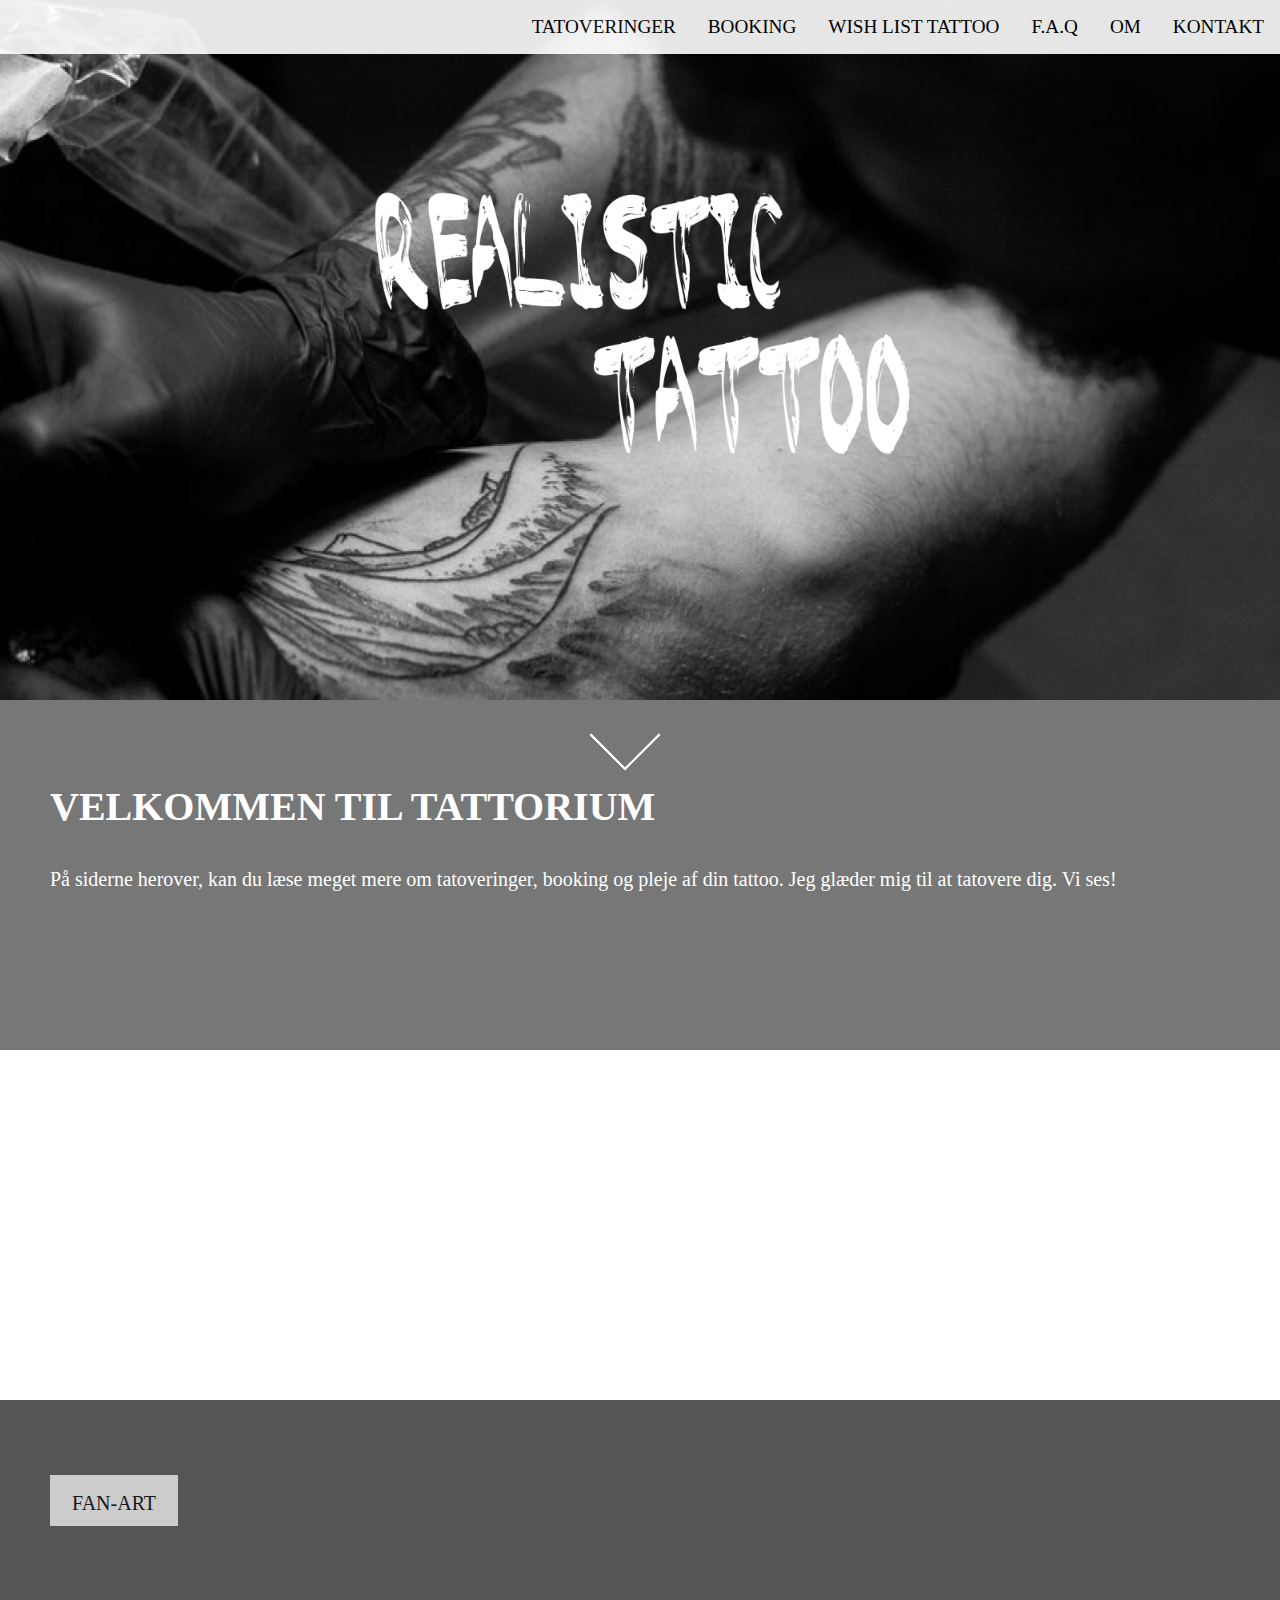
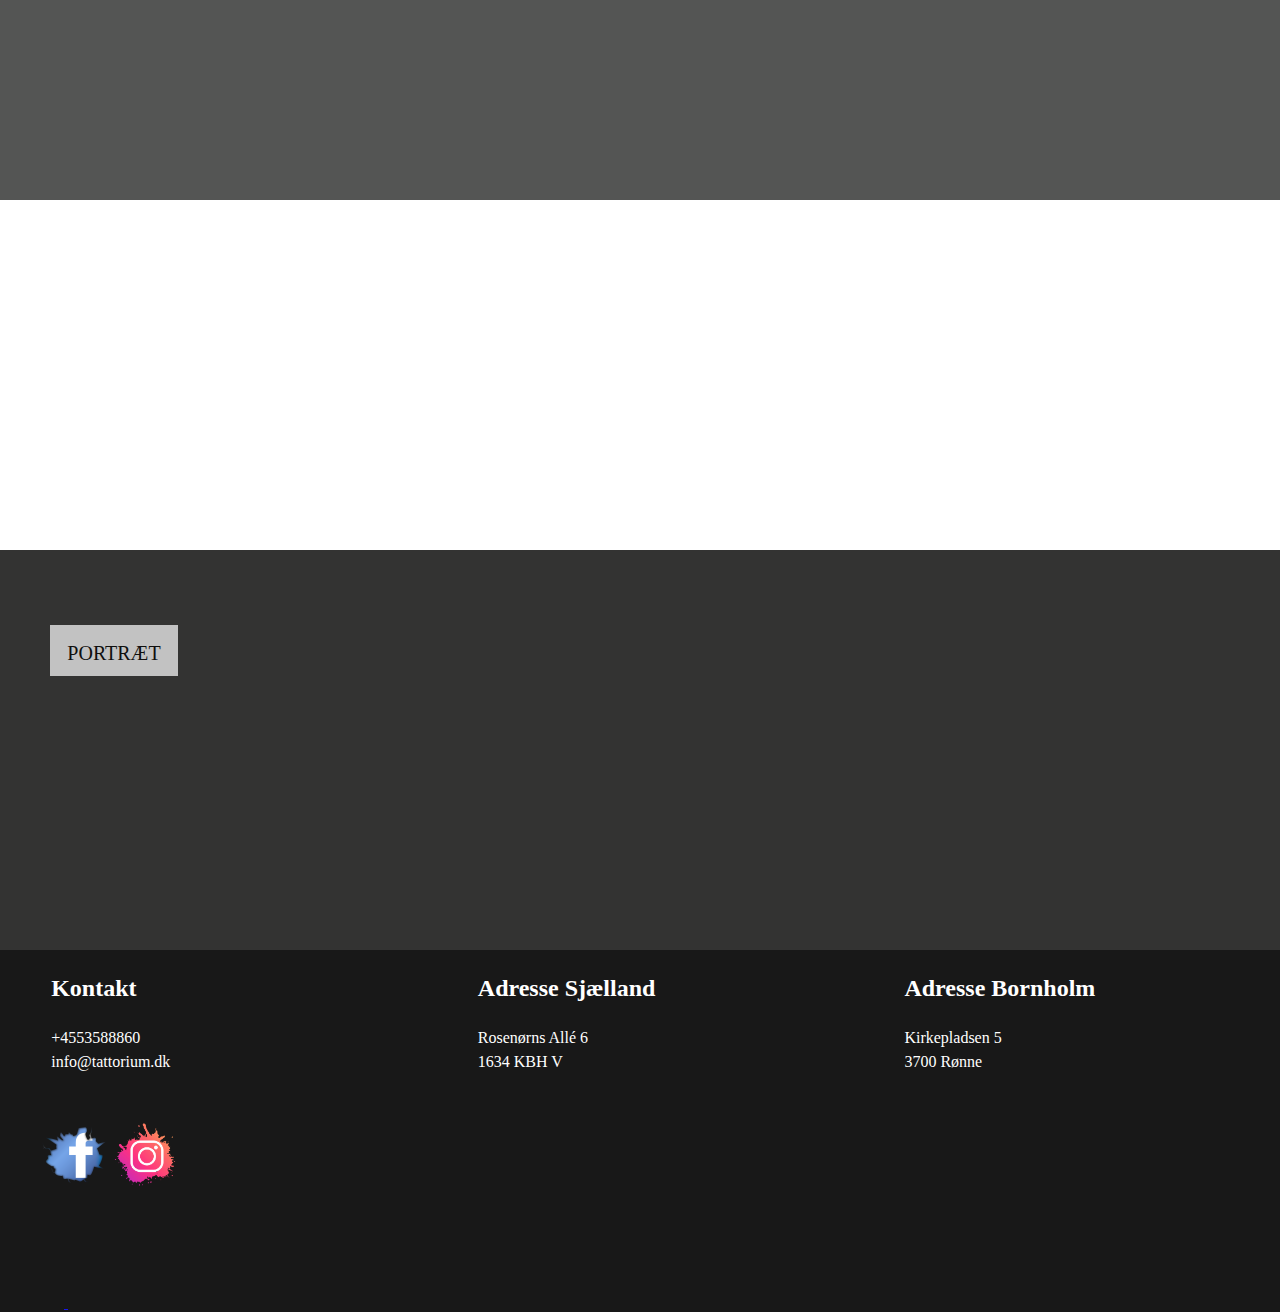
<file: index.html>
<!DOCTYPE html>
<html lang="da">

<head>
    <meta charset="utf-8">
    <meta name="viewport" content="width=device-width, initial-scale=1.0">
    <title>Forside Realistic tattoo</title>
    <link rel="stylesheet" href="https://cdnjs.cloudflare.com/ajax/libs/font-awesome/4.7.0/css/font-awesome.min.css">
    <link rel="stylesheet" href="index-style.css">
    <link rel="stylesheet" href="https://cdnjs.cloudflare.com/ajax/libs/font-awesome/4.7.0/css/font-awesome.min.css">

    <meta name="description" content="Realistic tatovør i København. Der laves både portræt og fanart tatoveringer. Kom ind og få lavet dine drømme tatovering.">

</head>

<body>
    <header>

        <div class="logo"><a href="index.html"><img src="logo_hvid.png" alt="logo"></a></div>

        <div class="box">
            <span></span>
            <span></span>
        </div>

        <div id="mobilemenu">
            <!--Hele containteren for burgermenuen til mobile-->
            <div id="mySidenav" class="sidenav">
                <a href="javascript:void(0)" class="closebtn" onclick="closeNav()">&times;</a>
                <!--Lukkeknappen, der vises når menuen er der og som skal lukke menuen når der trykkes på den-->
                <hr>
                <a href="tatoveringer.html">TATOVERINGER</a>
                <hr>
                <a href="fanart.html">FAN-ART</a>
                <hr>
                <a href="portraetter.html">PORTRÆTTER</a>
                <hr>
                <a href="tatoveringer.html#praktisk">PRAKTISK</a>
                <hr>
                <a href="booking.html">BOOKING</a>
                <hr>
                <a href="wish.html">WISH LIST TATTOO</a>
                <hr>
                <a href="faq.html">FAQ</a>
                <hr>
                <a href="om.html">OM</a>
                <hr>
                <a href="kontakt.html">KONTAKT</a>
                <hr>
            </div>

            <span style="font-size:30px;cursor:pointer" onclick="openNav()">&#9776;</span>
            <!--Laver musen om til en cursor og gør, at når der trykkes på de tre streger, der åbner menuen-->

        </div>

        <div id="desktop">
            <ul>
                <li><a href="kontakt.html">KONTAKT</a></li>
                <li><a href="om.html">OM</a></li>
                <li><a href="faq.html">F.A.Q</a></li>
                <li><a href="wish.html">WISH LIST TATTOO</a></li>
                <li><a href="booking.html">BOOKING</a></li>
                <li class="dropdown">
                    <a class="dropbtn" href="tatoveringer.html">TATOVERINGER</a>
                    <div class="dropdown-content">
                        <a href="fanart.html">FAN-ART</a>
                        <a href="portraetter.html">PORTRÆTTER</a>
                        <a href="tatoveringer.html#praktisk">PRAKTISK</a>
                    </div>
                </li>
            </ul>
        </div>
    </header>


    <div class="parallax">
    </div>
    <div class="tekst">
        <h1 class="h1">VELKOMMEN TIL TATTORIUM</h1>
        <p class="p"> På siderne herover, kan du læse meget mere om tatoveringer, booking og pleje af din tattoo.
            Jeg glæder mig til at tatovere dig. Vi ses!
        </p>
    </div>


    <div class="parallax1">
    </div>


    <main class="tekst1">
        <section>
            <h2 class="t1_h1"></h2>
            <p class="t1_p"></p>
            <a class="f-button" href="fanart.html">FAN-ART</a>
        </section>
    </main>

    <div class="parallax2">
    </div>

    <div class="tekst2">
        <section>
            <h2 class="t2_h1"></h2>
            <p class="t2_p"></p>
            <a class="p-button" href="portraetter.html">PORTRÆT</a>
        </section>
    </div>



    <footer>
        <div class="column">
            <h2>Kontakt</h2>
            <p>
                +4553588860 <br>
                info@tattorium.dk</p>
        </div>
        <div class="column">
            <h2>Adresse Sjælland</h2>
            <p>Rosenørns Allé 6<br>
                1634 KBH V</p>
        </div>
        <div class="column">
            <h2>Adresse Bornholm</h2>
            <p>Kirkepladsen 5<br>
                3700 Rønne</p>
        </div>


        <div class="some">

            <a href="https://www.facebook.com/tattoriumcph/">
                <img src="img/facebook_icon.png" alt="facebook" class="face">
            </a>
            <a href="https://www.instagram.com/tattorium/?hl=da">
                <img src="img/instagram_icon.png" alt="instagram" class="insta">
            </a>


        </div>

    </footer>


    <script>
        //Tomt array - her skal artiklerne til de aktuelle udstillinger hentes med hjælp af json fra wordpress

        let tekst1;
        let tekst2;

        //Når dommet er loadet, kaldt funktionen start
        document.addEventListener("DOMContentLoaded", start);


        function start() {

            async function getJson() {
                console.log("tekst1");
                let url = "http://natashahaagensen.dk/kea/tattorium/wordpress/wp-json/wp/v2/pages/99";
                //henter data fil
                let jsonData = await fetch(url);
                //den hentede json filen skal tolkes som json
                tekst1 = await jsonData.json();
                //Kald funktionen som viser data i DOM
                visTekst1();
            }; //hent JSON fil i asynkron funktion


            function visTekst1() {
                document.querySelector(".t1_h1").innerHTML = tekst1.title.rendered;
                document.querySelector(".t1_p").innerHTML = tekst1.content.rendered;
            }

            getJson();

            async function getJson2() {
                console.log("tekst2");
                let url = "http://natashahaagensen.dk/kea/tattorium/wordpress/wp-json/wp/v2/pages/101";
                //henter data fil
                let jsonData = await fetch(url);
                //den hentede json filen skal tolkes som json
                tekst2 = await jsonData.json();
                //Kald funktionen som viser data i DOM
                visTekst2();
            };


            function visTekst2() {
                document.querySelector(".t2_h1").innerHTML = tekst2.title.rendered;
                document.querySelector(".t2_p").innerHTML = tekst2.content.rendered;
            }

            getJson2();
        }


        //Her sættes bredden til 250px, når menuen skal vises
        function openNav() {
            document.getElementById("mySidenav").style.width = "250px";
        }
        //Her sættes bredden til 0, når menuen ikke skal vises
        function closeNav() {
            document.getElementById("mySidenav").style.width = "0";
        }
    </script>
</body>

</html>
</file>
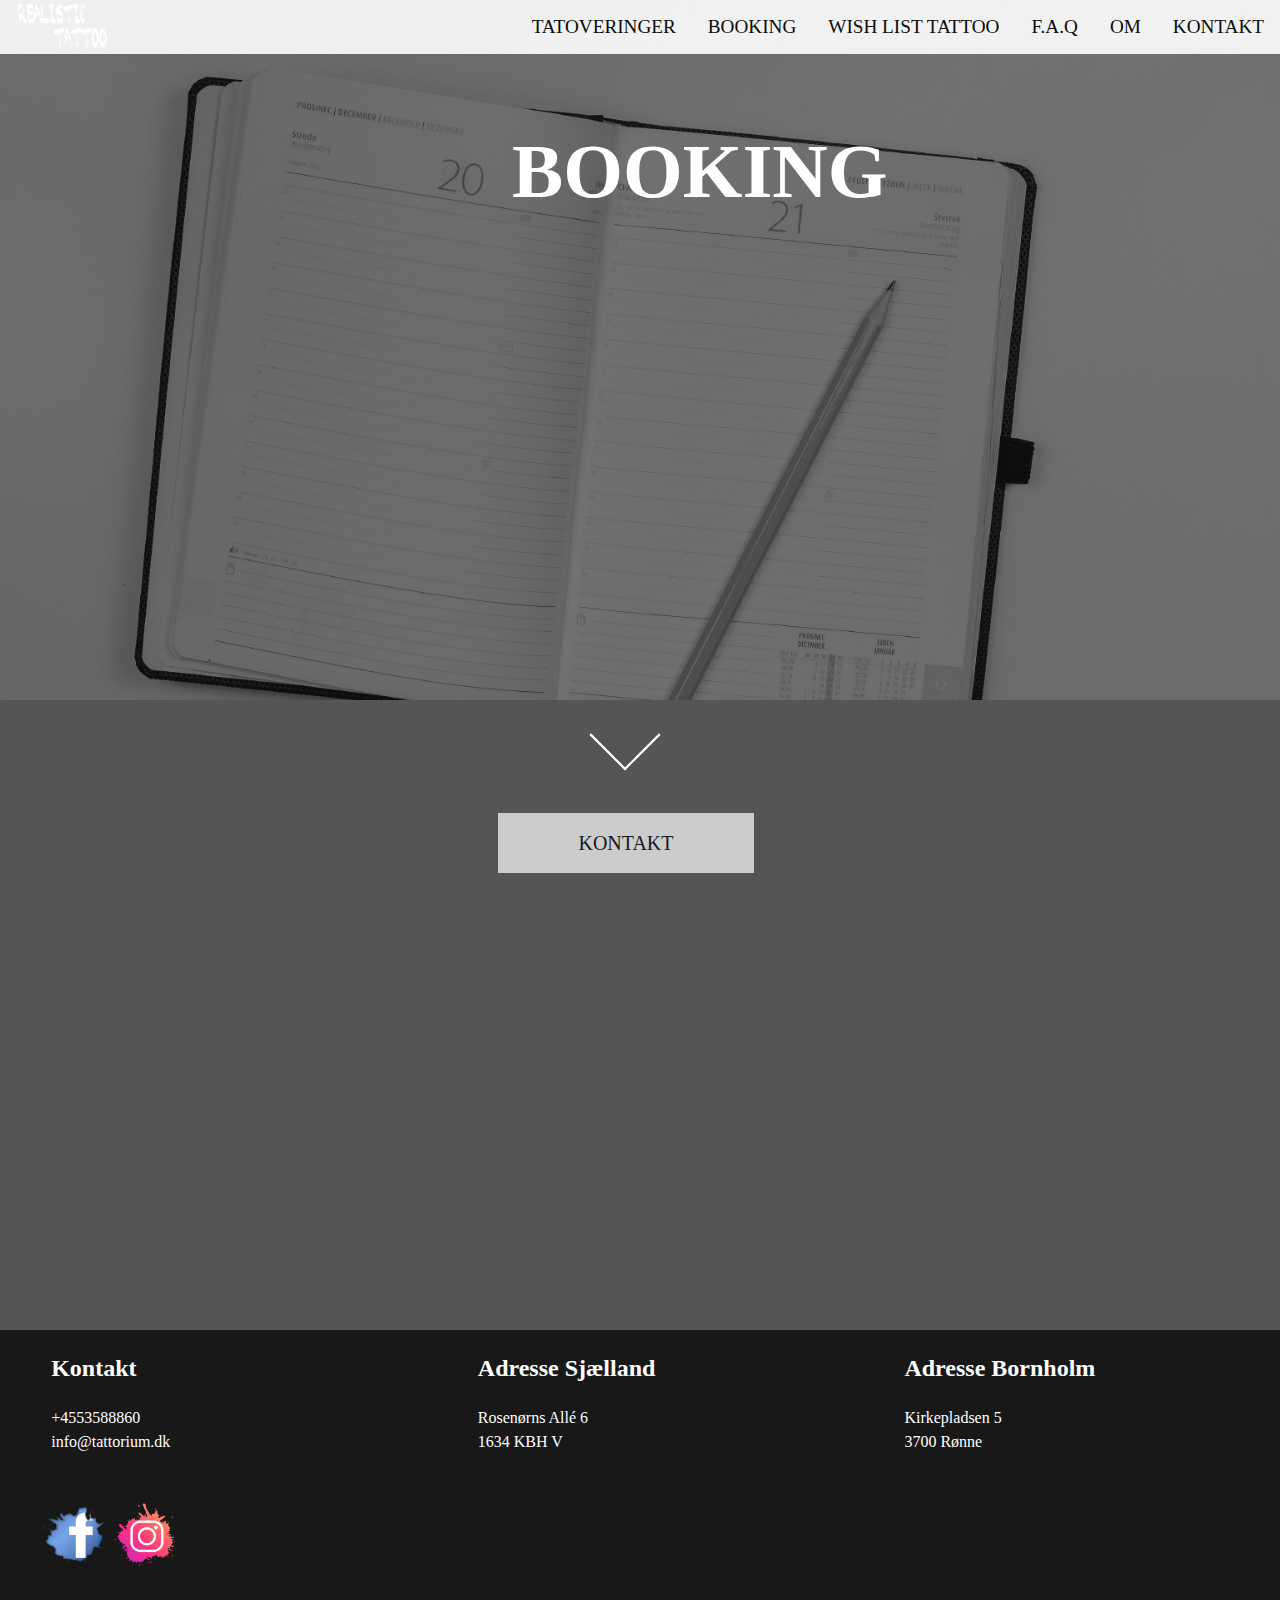
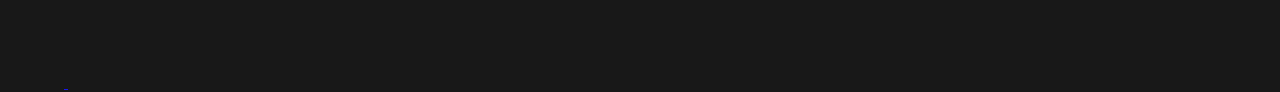
<file: booking.html>
<!DOCTYPE html>
<html lang="da">

<head>
    <meta charset="utf-8">
    <meta name="viewport" content="width=device-width, initial-scale=1.0">
    <title>Booking Realistic tattoo</title>
    <link rel="stylesheet" href="https://cdnjs.cloudflare.com/ajax/libs/font-awesome/4.7.0/css/font-awesome.min.css">
    <link rel="stylesheet" href="booking.css">

    <meta name="description" content="Book tid til din næste tatovering her. Hvad enten om det er et tatttoo af dit idon, yndlings superhelt eller et portræt af et familiemedlem">

</head>

<body>
    <header>

        <div class="logo"><a href="index.html"><img src="logo_hvid.png" alt="logo"></a></div>

        <div class="box">
            <span></span>
            <span></span>
        </div>

        <div id="mobilemenu">
            <div id="mySidenav" class="sidenav">
                <a href="javascript:void(0)" class="closebtn" onclick="closeNav()">&times;</a>
                <hr>
                <a href="tatoveringer.html">TATOVERINGER</a>
                <hr>
                <a href="fanart.html">FAN-ART</a>
                <hr>
                <a href="portraetter.html">PORTRÆTTER</a>
                <hr>
                <a href="tatoveringer.html#praktisk">PRAKTISK</a>
                <hr>
                <a href="booking.html">BOOKING</a>
                <hr>
                <a href="wish.html">WISH LIST TATTOO</a>
                <hr>
                <a href="faq.html">FAQ</a>
                <hr>
                <a href="om.html">OM</a>
                <hr>
                <a href="kontakt.html">KONTAKT</a>
                <hr>
            </div>

            <span style="font-size:30px;cursor:pointer" onclick="openNav()">&#9776;</span>

        </div>

        <div id="desktop">
            <ul>
                <li><a href="kontakt.html">KONTAKT</a></li>
                <li><a href="om.html">OM</a></li>
                <li><a href="faq.html">F.A.Q</a></li>
                <li><a href="wish.html">WISH LIST TATTOO</a></li>
                <li><a href="booking.html">BOOKING</a></li>
                <li class="dropdown">
                    <a class="dropbtn" href="tatoveringer.html">TATOVERINGER</a>
                    <div class="dropdown-content">
                        <a href="fanart.html">FAN-ART</a>
                        <a href="portraetter.html">PORTRÆTTER</a>
                        <a href="tatoveringer.html#praktisk">PRAKTISK</a>
                    </div>
                </li>
            </ul>
        </div>
    </header>

    <nav>
        <div class="splash">
            <h1>BOOKING</h1>
        </div>
    </nav>

    <main class="side">
        <section class="booking">
            <h2 class="overskrift"></h2>
            <div class="text"></div>
            <a class="button1" href="kontakt.html">KONTAKT</a>
        </section>
    </main>

    <footer>
        <div class="column">
            <h2>Kontakt</h2>
            <p>
                +4553588860 <br>
                info@tattorium.dk</p>
        </div>
        <div class="column">
            <h2>Adresse Sjælland</h2>
            <p>Rosenørns Allé 6<br>
                1634 KBH V</p>
        </div>
        <div class="column">
            <h2>Adresse Bornholm</h2>
            <p>Kirkepladsen 5<br>
                3700 Rønne</p>
        </div>


        <div class="some">

            <a href="https://www.facebook.com/tattoriumcph/">
                <img src="img/facebook_icon.png" alt="facebook" class="face">
            </a>
            <a href="https://www.instagram.com/tattorium/?hl=da">
                <img src="img/instagram_icon.png" alt="instagram" class="insta">
            </a>


        </div>

    </footer>



    <script>
        let side = {}; // tomt objekt


        document.addEventListener("DOMContentLoaded", start);


        //starter med at hente json
        function start() {
            hentJson();
        }


        //funktionen hentJson hvor vi henter data fra wp
        async function hentJson() {
            const url = "http://natashahaagensen.dk/kea/tattorium/wordpress/wp-json/wp/v2/pages/15?fbclid=IwAR3H5D-3p6fmW3N_SFTSivQBcTqryAyD3YFWUEu3-uPxjxwipwkU2ZVx3Ug";

            const myJson = await fetch(url);

            side = await myJson.json();

            console.log(side);

            visSide();
        }

        //her sætter vi det ind i section og ind i h2 og div
        function visSide() {
            document.querySelector(".side .overskrift").innerHTML = side.title.rendered;
            document.querySelector(".side .text").innerHTML = side.content.rendered;
        }



        function openNav() {
            document.getElementById("mySidenav").style.width = "250px";
        }

        function closeNav() {
            document.getElementById("mySidenav").style.width = "0";
        }
    </script>
</body>

</html>
</file>
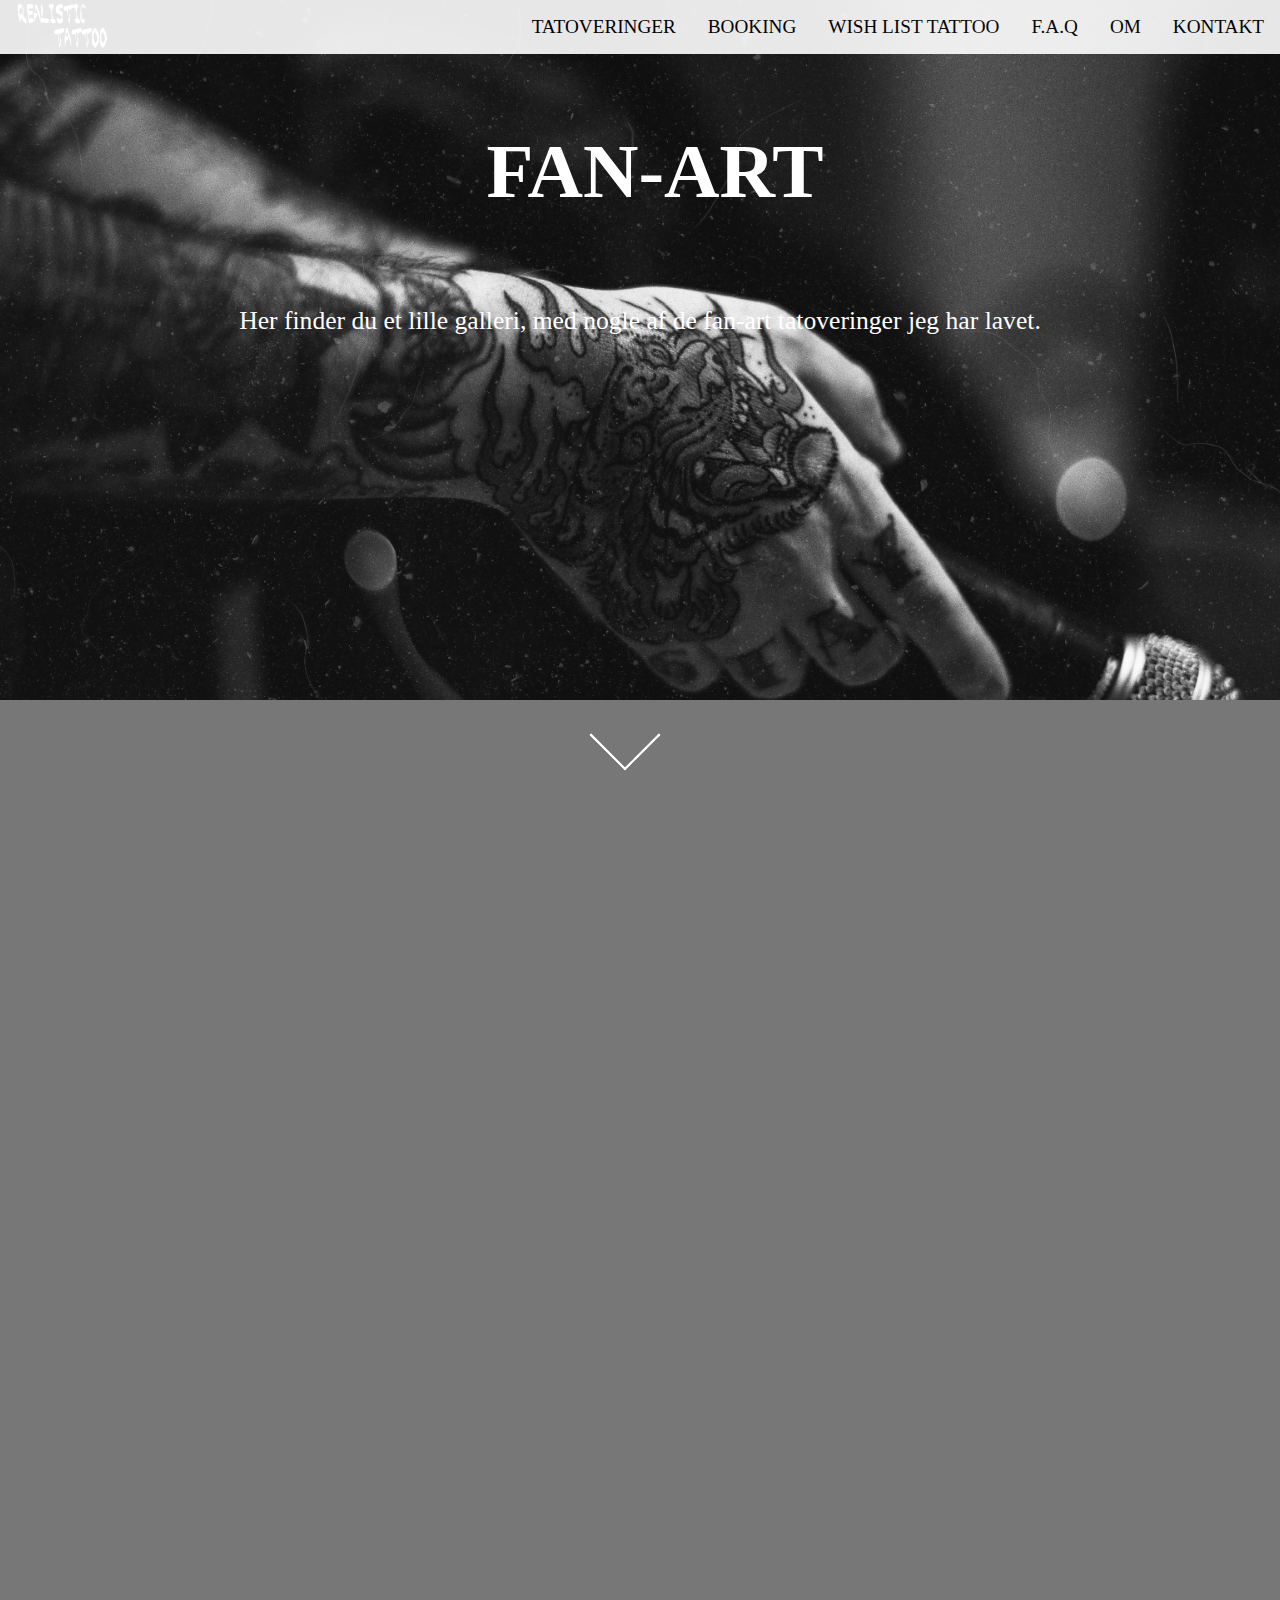
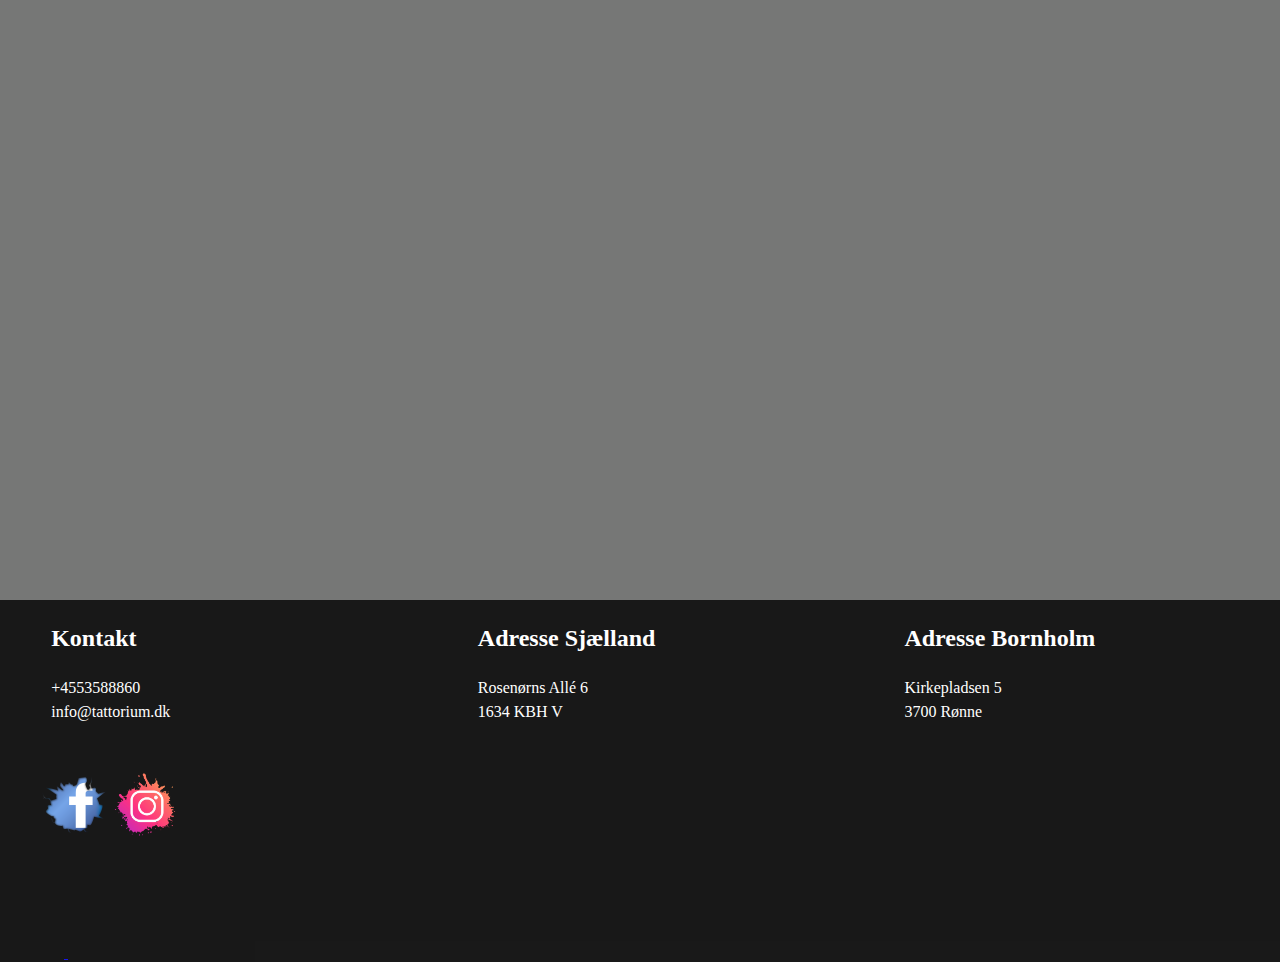
<file: fanart.html>
<!DOCTYPE html>
<html lang="da">

<head>
    <meta charset="utf-8">
    <meta name="viewport" content="width=device-width, initial-scale=1.0">
    <title>Fanart Realistic tattoo</title>
    <link rel="stylesheet" href="https://cdnjs.cloudflare.com/ajax/libs/font-awesome/4.7.0/css/font-awesome.min.css">
    <link rel="stylesheet" href="fanart.css">

    <meta name="description" content="Realistic tattoo laver tatoveringer i stilen realistic og herunder specialiseres der blandt andet for fanart tattoos.">

</head>

<body>
    <header>

        <div class="logo"><a href="index.html"><img src="logo_hvid.png" alt="logo"></a></div>

        <div class="box">
            <span></span>
            <span></span>
        </div>

        <div id="mobilemenu">
            <div id="mySidenav" class="sidenav">
                <a href="javascript:void(0)" class="closebtn" onclick="closeNav()">&times;</a>
                <hr>
                <a href="tatoveringer.html">TATOVERINGER</a>
                <hr>
                <a href="fanart.html">FAN-ART</a>
                <hr>
                <a href="portraetter.html">PORTRÆTTER</a>
                <hr>
                <a href="tatoveringer.html#praktisk">PRAKTISK</a>
                <hr>
                <a href="booking.html">BOOKING</a>
                <hr>
                <a href="wish.html">WISH LIST TATTOO</a>
                <hr>
                <a href="faq.html">FAQ</a>
                <hr>
                <a href="om.html">OM</a>
                <hr>
                <a href="kontakt.html">KONTAKT</a>
                <hr>
            </div>

            <span style="font-size:30px;cursor:pointer" onclick="openNav()">&#9776;</span>

        </div>

        <div id="desktop">
            <ul>
                <li><a href="kontakt.html">KONTAKT</a></li>
                <li><a href="om.html">OM</a></li>
                <li><a href="faq.html">F.A.Q</a></li>
                <li><a href="wish.html">WISH LIST TATTOO</a></li>
                <li><a href="booking.html">BOOKING</a></li>
                <li class="dropdown">
                    <a class="dropbtn" href="tatoveringer.html">TATOVERINGER</a>
                    <div class="dropdown-content">
                        <a href="fanart.html">FAN-ART</a>
                        <a href="portraetter.html">PORTRÆTTER</a>
                        <a href="tatoveringer.html#praktisk">PRAKTISK</a>
                    </div>
                </li>
            </ul>
        </div>
    </header>


    <nav>
        <div class="splash">
            <h1>FAN-ART</h1>
            <p>Her finder du et lille galleri, med nogle af de fan-art tatoveringer jeg har lavet.</p>
        </div>
    </nav>



    <section>
        <div id="popup">
            <div id="luk">
                <button>x</button>
            </div>
            <div id="indhold"></div>
        </div>
    </section>

    <main class="fanart"> </main>
    <template class="fan">
        <article>
            <img>
        </article>
    </template>





    <footer>
        <div class="column">
            <h2>Kontakt</h2>
            <p>
                +4553588860 <br>
                info@tattorium.dk</p>
        </div>
        <div class="column">
            <h2>Adresse Sjælland</h2>
            <p>Rosenørns Allé 6<br>
                1634 KBH V</p>
        </div>
        <div class="column">
            <h2>Adresse Bornholm</h2>
            <p>Kirkepladsen 5<br>
                3700 Rønne</p>
        </div>


        <div class="some">

            <a href="https://www.facebook.com/tattoriumcph/">
                <img src="img/facebook_icon.png" alt="facebook" class="face">
            </a>
            <a href="https://www.instagram.com/tattorium/?hl=da">
                <img src="img/instagram_icon.png" alt="instagram" class="insta">
            </a>


        </div>

    </footer>


    <script>
        //Tomt array - her skal artiklerne til de aktuelle udstillinger hentes med hjælp af json fra wordpress
        let fanart = [];

        //Når dommet er loadet, kaldt funktionen start
        document.addEventListener("DOMContentLoaded", start);

        function start() {
            hentJson();
            //Henter og viser den dynamiske datan fra WP
        }

        async function hentJson() {
            const url = "http://natashahaagensen.dk/kea/tattorium/wordpress/wp-json/wp/v2/fanart";

            //henter data filen
            const myJson = await fetch(url);


            //den hentede json filen skal tolkes som json
            // Det tomme array bliver fyldt med indhold

            fanart = await myJson.json();

            console.log(fanart);

            //Kald funktionen som viser data i DOM
            visFanart();
        } //hent JSON fil i asynkron funktion

        function visFanart() {
            let dest = document.querySelector(".fanart");
            let temp = document.querySelector("template");
            console.log(temp);

            fanart.forEach(fan => {
                //Kloning af template-taggets indhold
                let klon = temp.cloneNode(true).content;

                klon.querySelector("img").src = fan.billede.guid;
                //Tilføjer klonen til variablen dest (sectionen)
                dest.appendChild(klon);

                dest.lastElementChild.addEventListener("click", () => {
                    visSingle(fan.billede.guid);
                });

                function visSingle(billede) {
                    console.log("singlebillede");
                    let img_fan = document.createElement("img");
                    img_fan.src = billede;
                    document.querySelector("#popup #indhold").innerHTML = "";

                    document.querySelector("#popup #indhold").appendChild(img_fan);

                    document.querySelector("#popup").style.display = "block";
                    document.querySelector("#popup #luk").addEventListener("click", close);
                }

                function close() {
                    document.querySelector("#popup").style.display = "none";
                }
            })

        }


        function openNav() {
            document.getElementById("mySidenav").style.width = "250px";
        }

        function closeNav() {
            document.getElementById("mySidenav").style.width = "0";
        }
    </script>


</body>

</html>
</file>
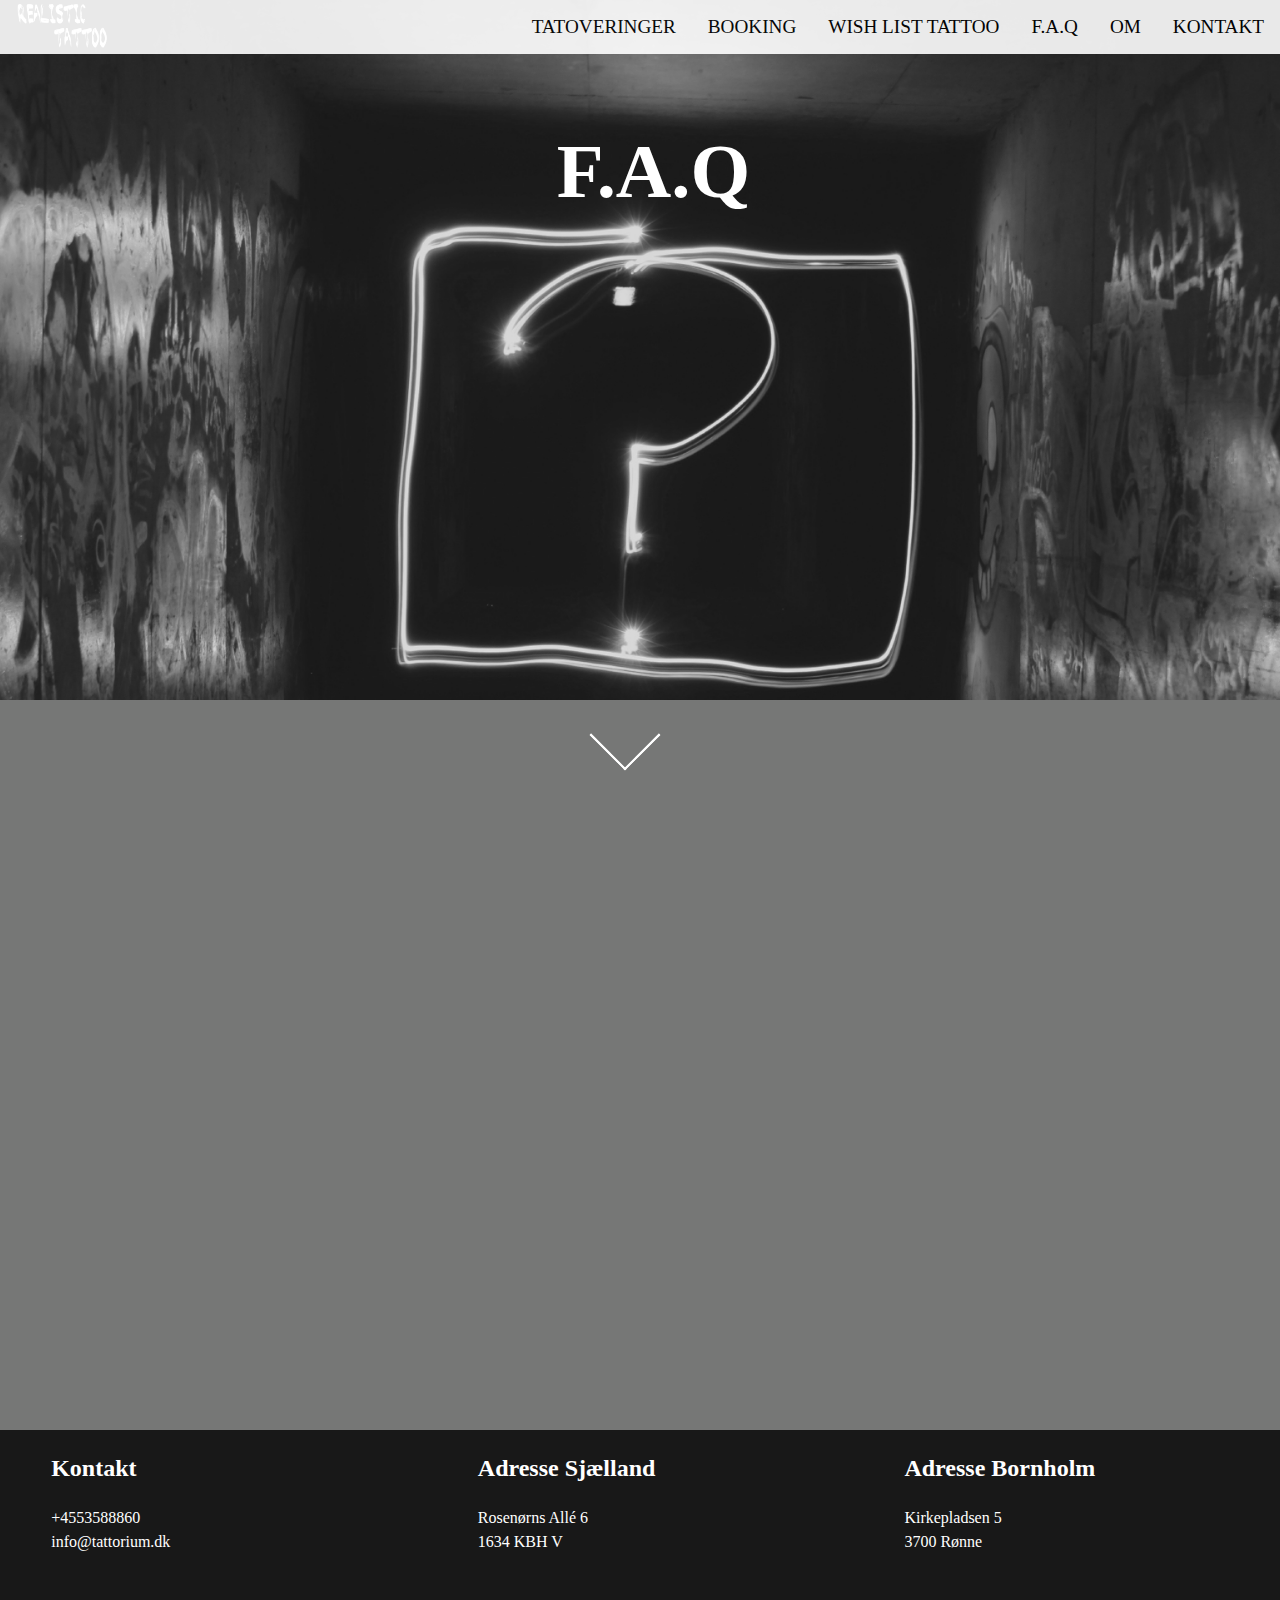
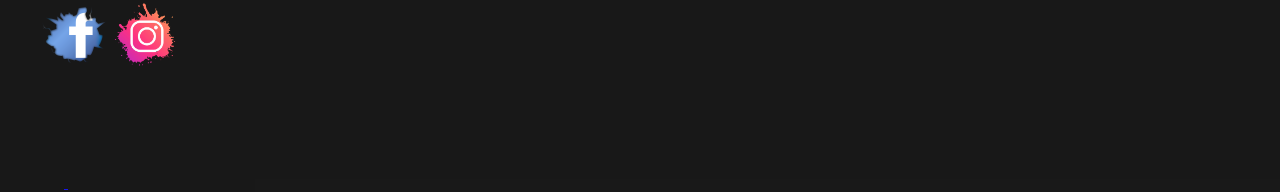
<file: faq.html>
<!DOCTYPE html>
<html lang="da">

<head>
    <meta charset="utf-8">
    <meta name="viewport" content="width=device-width, initial-scale=1.0">
    <title>FAQ Realistic tattoo</title>
    <link rel="stylesheet" href="https://cdnjs.cloudflare.com/ajax/libs/font-awesome/4.7.0/css/font-awesome.min.css">
    <link rel="stylesheet" href="faq.css">

    <meta name="description" content="Gør det ondt at få lavet en tatovering? Få svar på dine spørgsmål omkring taoveringer her på Realistic tattoo.">

</head>

<body>
    <header>

        <div class="logo"><a href="index.html"><img src="logo_hvid.png" alt="logo"></a></div>

        <div class="box">
            <span></span>
            <span></span>
        </div>

        <div id="mobilemenu">
            <div id="mySidenav" class="sidenav">
                <a href="javascript:void(0)" class="closebtn" onclick="closeNav()">&times;</a>
                <hr>
                <a href="tatoveringer.html">TATOVERINGER</a>
                <hr>
                <a href="fanart.html">FAN-ART</a>
                <hr>
                <a href="portraetter.html">PORTRÆTTER</a>
                <hr>
                <a href="tatoveringer.html#praktisk">PRAKTISK</a>
                <hr>
                <a href="booking.html">BOOKING</a>
                <hr>
                <a href="wish.html">WISH LIST TATTOO</a>
                <hr>
                <a href="faq.html">FAQ</a>
                <hr>
                <a href="om.html">OM</a>
                <hr>
                <a href="kontakt.html">KONTAKT</a>
                <hr>
            </div>

            <span style="font-size:30px;cursor:pointer" onclick="openNav()">&#9776;</span>

        </div>

        <div id="desktop">
            <ul>
                <li class="menud"><a href="kontakt.html">KONTAKT</a></li>
                <li class="menud"><a href="om.html">OM</a></li>
                <li class="menud"><a href="faq.html">F.A.Q</a></li>
                <li class="menud"><a href="wish.html">WISH LIST TATTOO</a></li>
                <li class="menud"><a href="booking.html">BOOKING</a></li>
                <li class="dropdown" id="menud">
                    <a class="dropbtn" href="tatoveringer.html">TATOVERINGER</a>
                    <div class="dropdown-content">
                        <a href="fanart.html">FAN-ART</a>
                        <a href="portraetter.html">PORTRÆTTER</a>
                        <a href="tatoveringer.html#praktisk">PRAKTISK</a>
                    </div>
                </li>
            </ul>
        </div>
    </header>


    <nav>
        <div class="splash">
            <h1>F.A.Q</h1>
        </div>
    </nav>




    <main class="faq">
        <ul class="a-container"></ul>
    </main>
    <!--Her er containeren for boksene-->
    <section>
        <template>
            <li class="">
                <input type="radio" name="ac" id="" />
                <!--Hver boks skal have hver sit id, som vi henter i js-->

                <label for="" class="spørg"></label>
                <!--Her skal spørgsmålet hentes ind fra wp og vi henter her label i js også-->

                <div class="a-content">
                    <p></p>
                    <!--Her skal svaret hentes fra wp-->
                </div>

            </li>
        </template>

    </section>


    <footer>
        <div class="column">
            <h2>Kontakt</h2>
            <p>
                +4553588860 <br>
                info@tattorium.dk</p>
        </div>
        <div class="column">
            <h2>Adresse Sjælland</h2>
            <p>Rosenørns Allé 6<br>
                1634 KBH V</p>
        </div>
        <div class="column">
            <h2>Adresse Bornholm</h2>
            <p>Kirkepladsen 5<br>
                3700 Rønne</p>
        </div>


        <div class="some">

            <a href="https://www.facebook.com/tattoriumcph/">
                <img src="img/facebook_icon.png" alt="facebook" class="face">
            </a>
            <a href="https://www.instagram.com/tattorium/?hl=da">
                <img src="img/instagram_icon.png" alt="instagram" class="insta">
            </a>


        </div>

    </footer>

    <script>
        let faq = [];

        //Når dommet er loadet, kaldt funktionen start
        document.addEventListener("DOMContentLoaded", start);

        function start() {
            hentJson();
            //Henter og viser den dynamiske datan fra WP
        }

        async function hentJson() {
            const url = "http://natashahaagensen.dk/kea/tattorium/wordpress/wp-json/wp/v2/faq";

            //henter data filen
            const myJson = await fetch(url);


            //den hentede json filen skal tolkes som json
            // Det tomme array bliver fyldt med indhold

            faq = await myJson.json();

            console.log(faq);

            //Kald funktionen som viser data i DOM
            visFaq();
        } //hent JSON fil i asynkron funktion

        function visFaq() {
            let dest = document.querySelector(".faq .a-container");
            let temp = document.querySelector("template");
            console.log(temp);


            //Vi laver en variabel, så vi kan lave et id længere nede//
            faq.forEach((spm, i) => {
                //Kloning af template-taggets indhold
                let klon = temp.cloneNode(true).content;
                klon.querySelector(".spørg").innerHTML = spm.sprgsml;
                klon.querySelector("p").innerHTML = spm.svar;
                //Tilføjer klonen til variablen dest

                //Vi vælger at i input skal der laves et individuelt id for hvert spm//
                klon.querySelector("input").setAttribute("id", "a-" + i);

                //Her laver vi en variabel der hedder nyid//
                let nyid = klon.querySelector("input").getAttribute("id");

                //Her sætter vi label for hver id//
                klon.querySelector("label").setAttribute("for", nyid);

                //Vi console logger listen//
                console.log(klon.querySelector("li"));

                dest.appendChild(klon);

            })
        }



        function openNav() {
            document.getElementById("mySidenav").style.width = "250px";
        }

        function closeNav() {
            document.getElementById("mySidenav").style.width = "0";
        }
    </script>
</body>

</html>
</file>
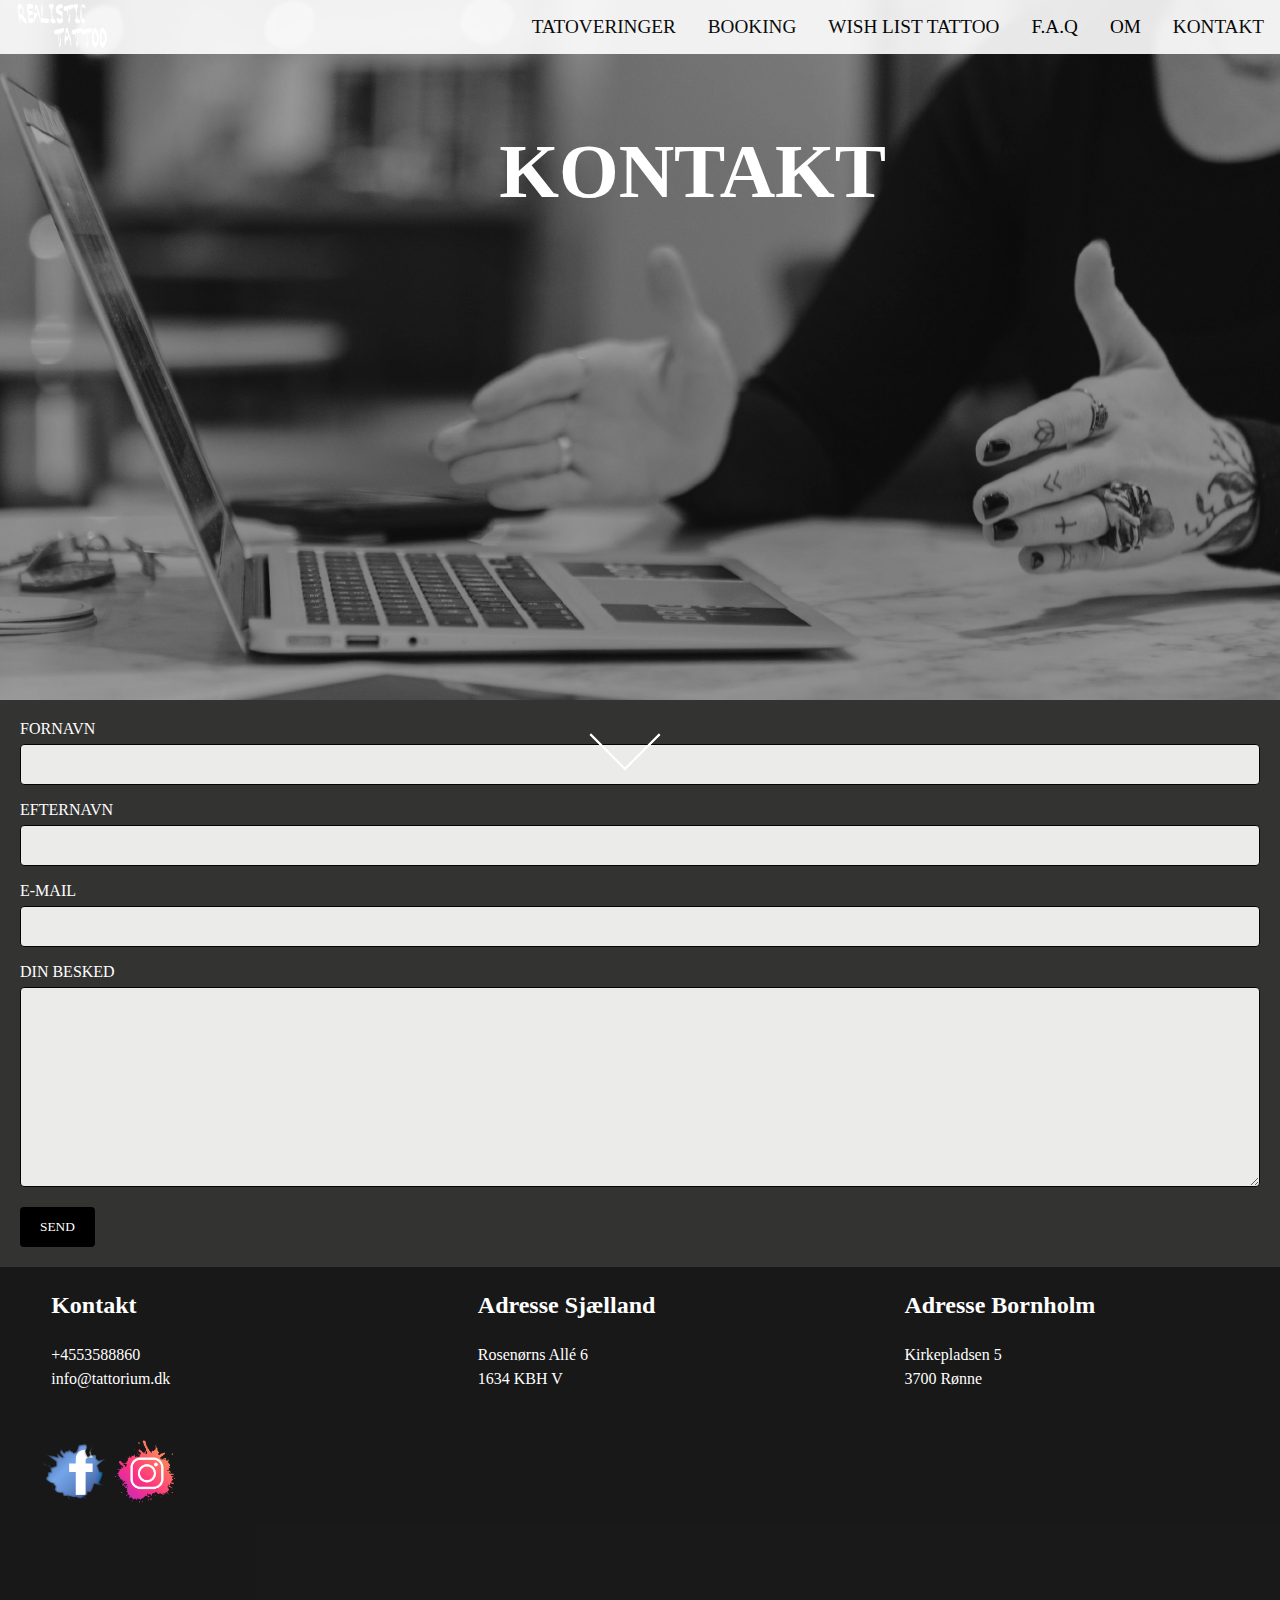
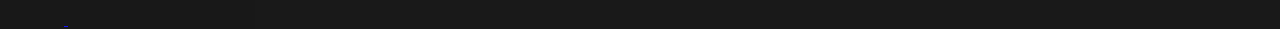
<file: kontakt.html>
<!DOCTYPE html>
<html lang="da">

<head>
    <meta charset="utf-8">
    <meta name="viewport" content="width=device-width, initial-scale=1.0">
    <title>Kontakt Realistic tattoo</title>
    <link rel="stylesheet" href="https://cdnjs.cloudflare.com/ajax/libs/font-awesome/4.7.0/css/font-awesome.min.css">
    <link rel="stylesheet" href="kontakt.css">

    <meta name="description" content="Kontakt mig hvis du har spørgsmål, vil booke en tid til en uforpligtende snak eller en tatovering.">

</head>

<body>
    <header>

        <div class="logo"><a href="index.html"><img src="logo_hvid.png" alt="logo"></a></div>

        <div class="box">
            <span></span>
            <span></span>
        </div>

        <div id="mobilemenu">
            <div id="mySidenav" class="sidenav">
                <a href="javascript:void(0)" class="closebtn" onclick="closeNav()">&times;</a>
                <hr>
                <a href="tatoveringer.html">TATOVERINGER</a>
                <hr>
                <a href="fanart.html">FAN-ART</a>
                <hr>
                <a href="portraetter.html">PORTRÆTTER</a>
                <hr>
                <a href="tatoveringer.html#praktisk">PRAKTISK</a>
                <hr>
                <a href="booking.html">BOOKING</a>
                <hr>
                <a href="wish.html">WISH LIST TATTOO</a>
                <hr>
                <a href="faq.html">FAQ</a>
                <hr>
                <a href="om.html">OM</a>
                <hr>
                <a href="kontakt.html">KONTAKT</a>
                <hr>
            </div>

            <span style="font-size:30px;cursor:pointer" onclick="openNav()">&#9776;</span>

        </div>

        <div id="desktop">
            <ul>
                <li><a href="kontakt.html">KONTAKT</a></li>
                <li><a href="om.html">OM</a></li>
                <li><a href="faq.html">F.A.Q</a></li>
                <li><a href="wish.html">WISH LIST TATTOO</a></li>
                <li><a href="booking.html">BOOKING</a></li>
                <li class="dropdown">
                    <a class="dropbtn" href="tatoveringer.html">TATOVERINGER</a>
                    <div class="dropdown-content">
                        <a href="fanart.html">FAN-ART</a>
                        <a href="portraetter.html">PORTRÆTTER</a>
                        <a href="tatoveringer.html#praktisk">PRAKTISK</a>
                    </div>
                </li>
            </ul>
        </div>
    </header>


    <nav>
        <div class="splash">
            <h1>KONTAKT</h1>
        </div>

    </nav>

    <section>
        <div class="container">
            <form action="/action_page.php">
                <label for="fnavn">FORNAVN</label>
                <input type="text" class="fname" name="firstname" placeholder="">

                <label for="enavn">EFTERNAVN</label>
                <input type="text" class="lname" name="lastname" placeholder="">

                <label for="email">E-MAIL</label>
                <input type="text" class="lname" name="lastname" placeholder="">

                <label for="subject">DIN BESKED</label>
                <textarea id="subject" name="subject" placeholder="" style="height:200px"></textarea>

                <input type="submit" value="SEND">
            </form>
        </div>
    </section>



    <footer>
        <div class="column">
            <h2>Kontakt</h2>
            <p>
                +4553588860 <br>
                info@tattorium.dk</p>
        </div>
        <div class="column">
            <h2>Adresse Sjælland</h2>
            <p>Rosenørns Allé 6<br>
                1634 KBH V</p>
        </div>
        <div class="column">
            <h2>Adresse Bornholm</h2>
            <p>Kirkepladsen 5<br>
                3700 Rønne</p>
        </div>


        <div class="some">

            <a href="https://www.facebook.com/tattoriumcph/">
                <img src="img/facebook_icon.png" alt="facebook" class="face">
            </a>
            <a href="https://www.instagram.com/tattorium/?hl=da">
                <img src="img/instagram_icon.png" alt="instagram" class="insta">
            </a>


        </div>

    </footer>

    <script>
        function openNav() {
            document.getElementById("mySidenav").style.width = "250px";
        }

        function closeNav() {
            document.getElementById("mySidenav").style.width = "0";
        }
    </script>
</body>

</html>
</file>
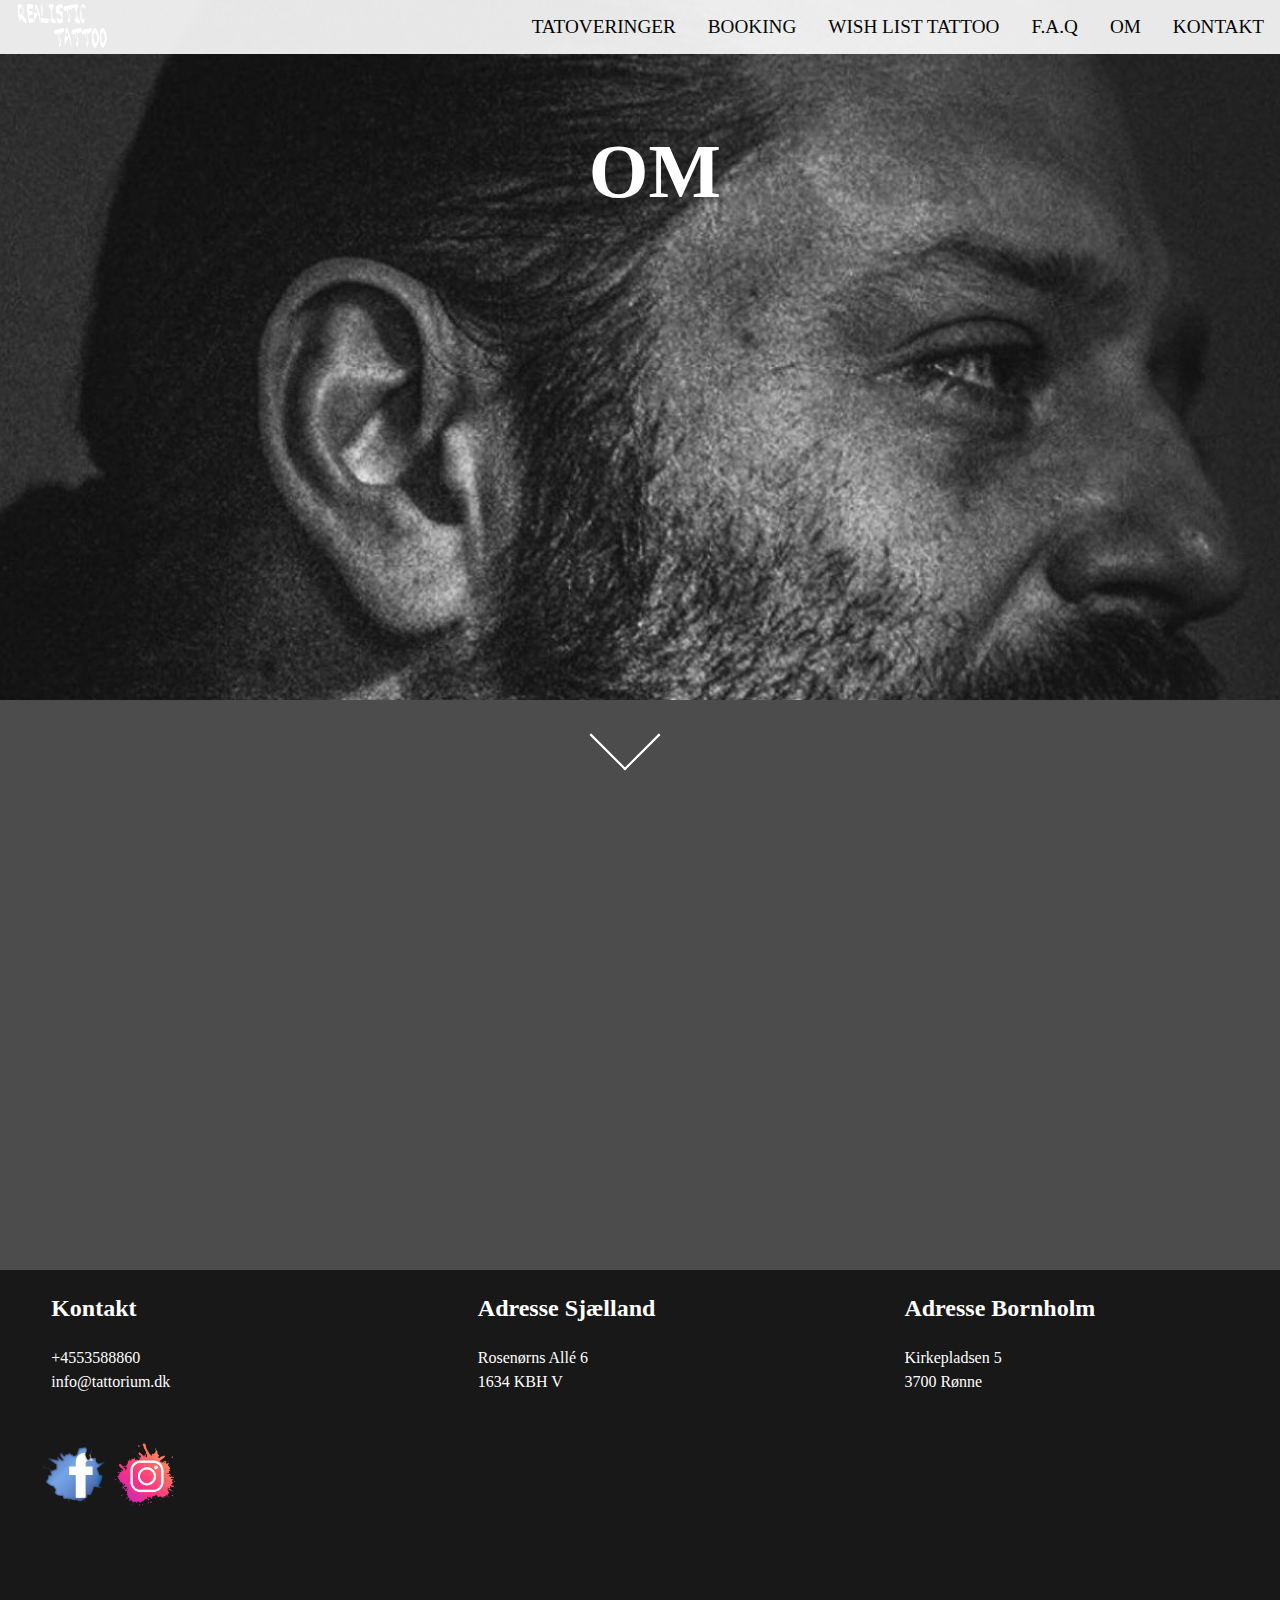
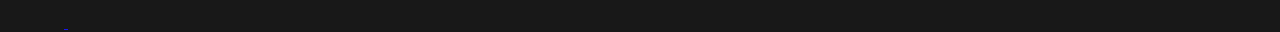
<file: om.html>
<!DOCTYPE html>
<html lang="da">

<head>
    <meta charset="utf-8">
    <meta name="viewport" content="width=device-width, initial-scale=1.0">
    <title>Forside Realistic tattoo</title>
    <link rel="stylesheet" href="https://cdnjs.cloudflare.com/ajax/libs/font-awesome/4.7.0/css/font-awesome.min.css">
    <link rel="stylesheet" href="om.css">

    <meta name="description" content="Hos Realistic tattoo, arbejder Nis Staack, der specialisere sig for realistiske tatoveringer herunder både portrætter og fanart">

</head>

<body>
    <header>

        <div class="logo"><a href="index.html"><img src="logo_hvid.png" alt="logo"></a></div>

        <div class="box">
            <span></span>
            <span></span>
        </div>

        <div id="mobilemenu">
            <div id="mySidenav" class="sidenav">
                <a href="javascript:void(0)" class="closebtn" onclick="closeNav()">&times;</a>
                <hr>
                <a href="tatoveringer.html">TATOVERINGER</a>
                <hr>
                <a href="fanart.html">FAN-ART</a>
                <hr>
                <a href="portraetter.html">PORTRÆTTER</a>
                <hr>
                <a href="tatoveringer.html#praktisk">PRAKTISK</a>
                <hr>
                <a href="booking.html">BOOKING</a>
                <hr>
                <a href="wish.html">WISH LIST TATTOO</a>
                <hr>
                <a href="faq.html">FAQ</a>
                <hr>
                <a href="om.html">OM</a>
                <hr>
                <a href="kontakt.html">KONTAKT</a>
                <hr>
            </div>

            <span style="font-size:30px;cursor:pointer" onclick="openNav()">&#9776;</span>

        </div>

        <div id="desktop">
            <ul>
                <li><a href="kontakt.html">KONTAKT</a></li>
                <li><a href="om.html">OM</a></li>
                <li><a href="faq.html">F.A.Q</a></li>
                <li><a href="wish.html">WISH LIST TATTOO</a></li>
                <li><a href="booking.html">BOOKING</a></li>
                <li class="dropdown">
                    <a class="dropbtn" href="tatoveringer.html">TATOVERINGER</a>
                    <div class="dropdown-content">
                        <a href="fanart.html">FAN-ART</a>
                        <a href="portraetter.html">PORTRÆTTER</a>
                        <a href="tatoveringer.html#praktisk">PRAKTISK</a>
                    </div>
                </li>
            </ul>
        </div>
    </header>


    <nav>
        <div class="splash">
            <h1>OM</h1>
        </div>
    </nav>


    <main class="side">
        <section class="om">
            <h2 class="overskrift"></h2>
            <div class="text"></div>
        </section>
    </main>


    <footer>
        <div class="column">
            <h2>Kontakt</h2>
            <p>
                +4553588860 <br>
                info@tattorium.dk</p>
        </div>
        <div class="column">
            <h2>Adresse Sjælland</h2>
            <p>Rosenørns Allé 6<br>
                1634 KBH V</p>
        </div>
        <div class="column">
            <h2>Adresse Bornholm</h2>
            <p>Kirkepladsen 5<br>
                3700 Rønne</p>
        </div>


        <div class="some">

            <a href="https://www.facebook.com/tattoriumcph/">
                <img src="img/facebook_icon.png" alt="facebook" class="face">
            </a>
            <a href="https://www.instagram.com/tattorium/?hl=da">
                <img src="img/instagram_icon.png" alt="instagram" class="insta">
            </a>


        </div>

    </footer>

    <script>
        let side = {}; // tomt objekt


        document.addEventListener("DOMContentLoaded", start);

        //vi starter med at hente json
        function start() {
            hentJson();
        }

        //json funktionen henter indholdet fra wp
        async function hentJson() {
            const url = "http://natashahaagensen.dk/kea/tattorium/wordpress/wp-json/wp/v2/pages/7?fbclid=IwAR3H5D-3p6fmW3N_SFTSivQBcTqryAyD3YFWUEu3-uPxjxwipwkU2ZVx3Ug";

            const myJson = await fetch(url);

            side = await myJson.json();

            console.log(side);

            visSide();
        }

        //her bestemmer vi hvilke indhold der skal ind i h2 og div
        function visSide() {
            document.querySelector(".side .overskrift").innerHTML = side.title.rendered;
            document.querySelector(".side .text").innerHTML = side.content.rendered;
        }



        function openNav() {
            document.getElementById("mySidenav").style.width = "250px";
        }

        function closeNav() {
            document.getElementById("mySidenav").style.width = "0";
        }
    </script>


</body>

</html>
</file>
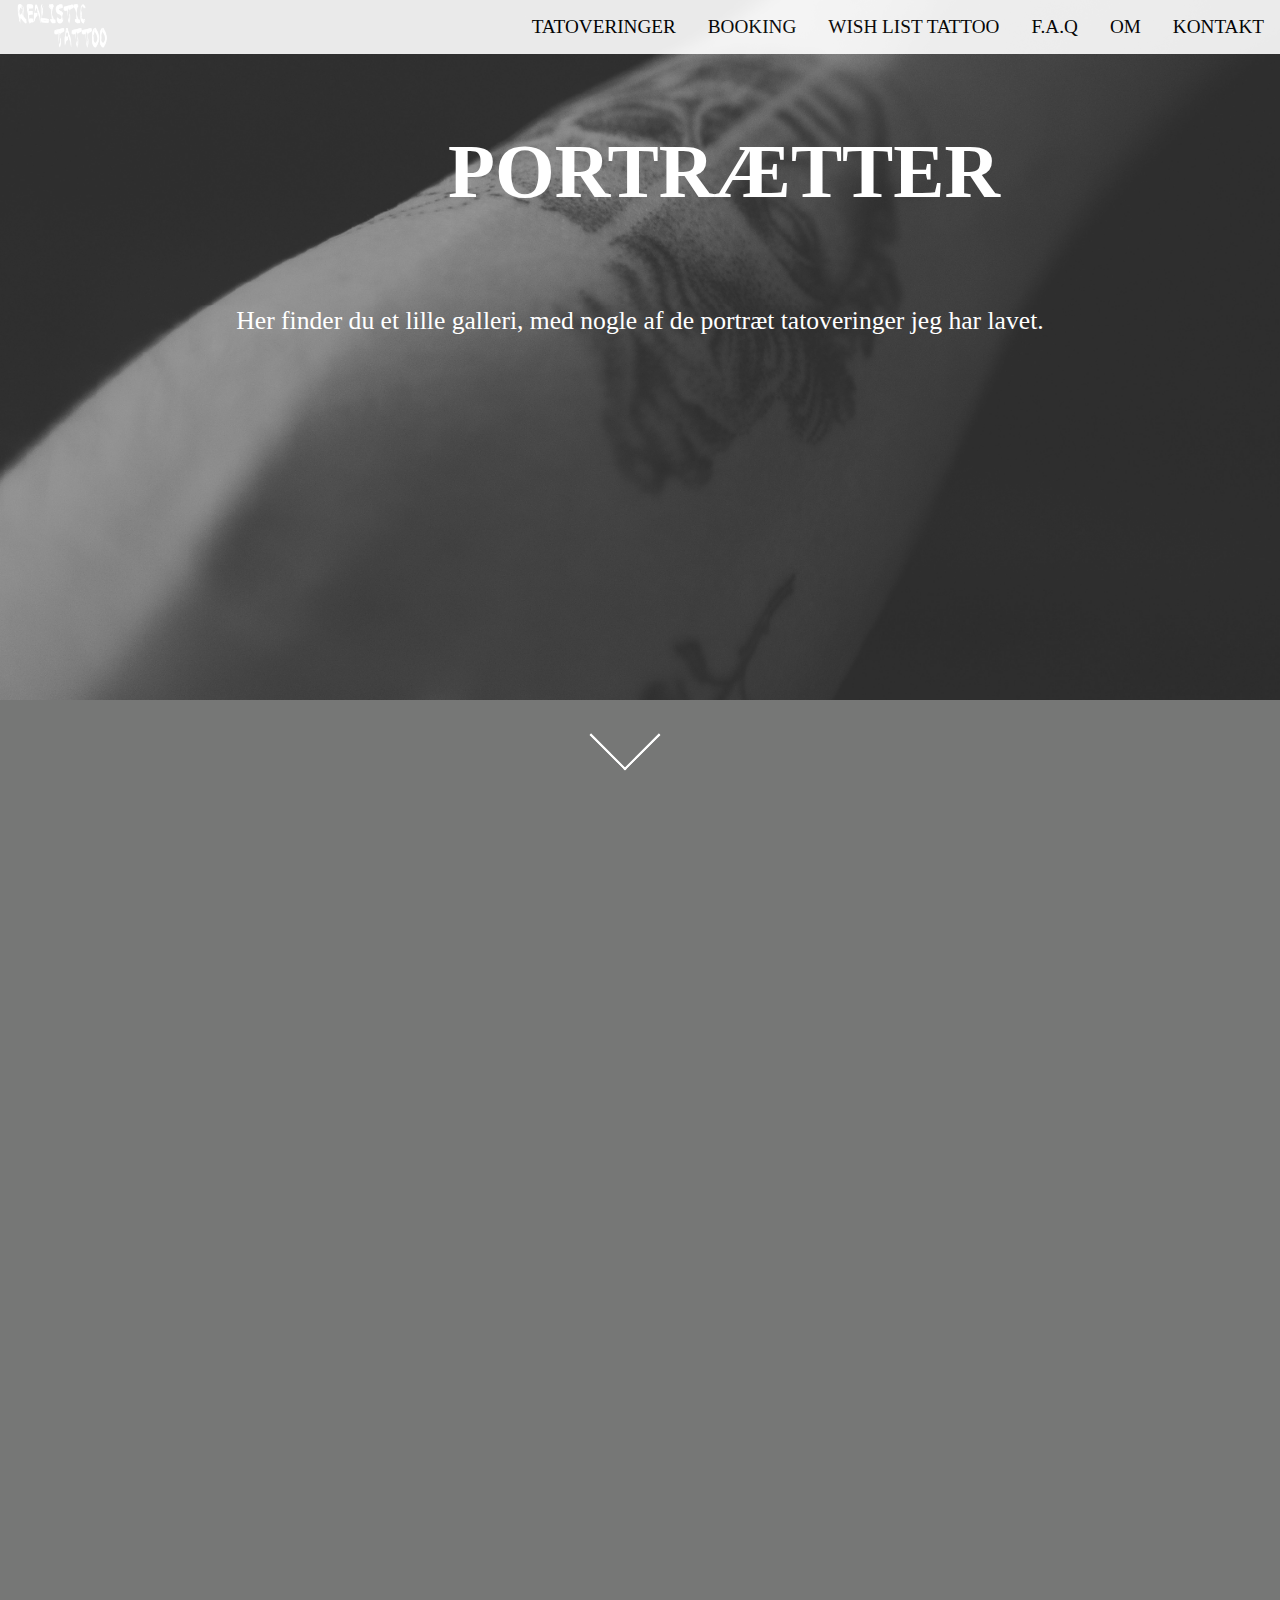
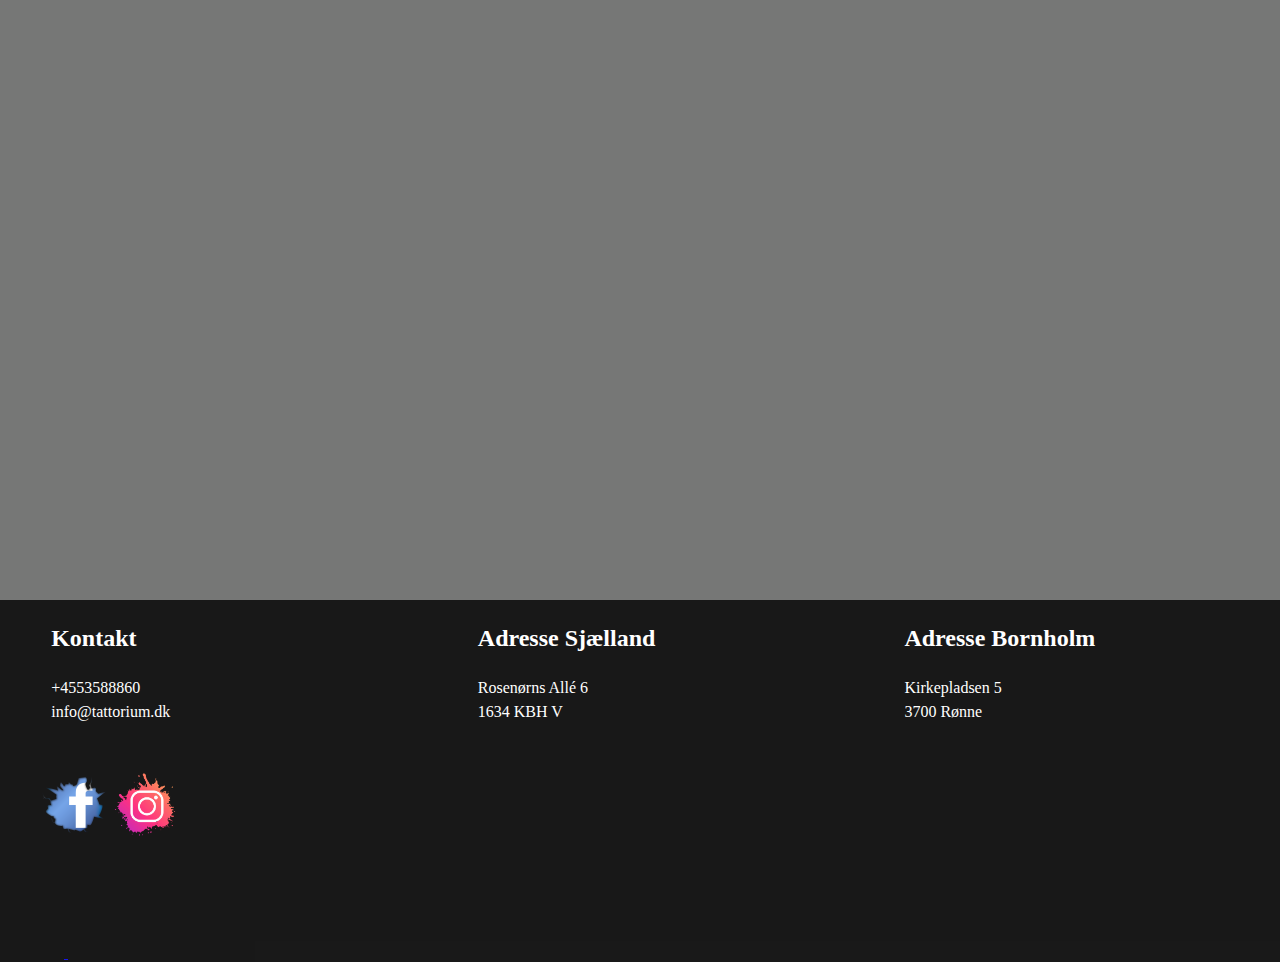
<file: portraetter.html>
<!DOCTYPE html>
<html lang="da">

<head>
    <meta charset="utf-8">
    <meta name="viewport" content="width=device-width, initial-scale=1.0">
    <title>Portætter Realistic tattoo</title>
    <link rel="stylesheet" href="https://cdnjs.cloudflare.com/ajax/libs/font-awesome/4.7.0/css/font-awesome.min.css">
    <link rel="stylesheet" href="portraetter.css">

    <meta name="description" content="Realistic tattoo laver tatoveringer i stilen realistic og herunder specialiseres der blandt andet for portræt tattoos.">

</head>

<body>
    <header>

        <div class="logo"><a href="index.html"><img src="logo_hvid.png" alt="logo"></a></div>

        <div class="box">
            <span></span>
            <span></span>
        </div>

        <div id="mobilemenu">
            <div id="mySidenav" class="sidenav">
                <a href="javascript:void(0)" class="closebtn" onclick="closeNav()">&times;</a>
                <hr>
                <a href="tatoveringer.html">TATOVERINGER</a>
                <hr>
                <a href="fanart.html">FAN-ART</a>
                <hr>
                <a href="portraetter.html">PORTRÆTTER</a>
                <hr>
                <a href="tatoveringer.html#praktisk">PRAKTISK</a>
                <hr>
                <a href="booking.html">BOOKING</a>
                <hr>
                <a href="wish.html">WISH LIST TATTOO</a>
                <hr>
                <a href="faq.html">FAQ</a>
                <hr>
                <a href="om.html">OM</a>
                <hr>
                <a href="kontakt.html">KONTAKT</a>
                <hr>
            </div>

            <span style="font-size:30px;cursor:pointer" onclick="openNav()">&#9776;</span>

        </div>

        <div id="desktop">
            <ul>
                <li><a href="kontakt.html">KONTAKT</a></li>
                <li><a href="om.html">OM</a></li>
                <li><a href="faq.html">F.A.Q</a></li>
                <li><a href="wish.html">WISH LIST TATTOO</a></li>
                <li><a href="booking.html">BOOKING</a></li>
                <li class="dropdown">
                    <a class="dropbtn" href="tatoveringer.html">TATOVERINGER</a>
                    <div class="dropdown-content">
                        <a href="fanart.html">FAN-ART</a>
                        <a href="portraetter.html">PORTRÆTTER</a>
                        <a href="tatoveringer.html#praktisk">PRAKTISK</a>
                    </div>
                </li>
            </ul>
        </div>
    </header>

    <nav>
        <div class="splash">
            <h1>PORTRÆTTER</h1>
            <p>Her finder du et lille galleri, med nogle af de portræt tatoveringer jeg har lavet.</p>
        </div>
    </nav>

    <section>
        <div id="popup">
            <div id="luk">
                <button>x</button>
            </div>
            <div id="indhold"></div>
        </div>
    </section>

    <main class="portrait"> </main>
    <template class="por">
        <article>
            <img>
        </article>
    </template>




    <footer>
        <div class="column">
            <h2>Kontakt</h2>
            <p>
                +4553588860 <br>
                info@tattorium.dk</p>
        </div>
        <div class="column">
            <h2>Adresse Sjælland</h2>
            <p>Rosenørns Allé 6<br>
                1634 KBH V</p>
        </div>
        <div class="column">
            <h2>Adresse Bornholm</h2>
            <p>Kirkepladsen 5<br>
                3700 Rønne</p>
        </div>


        <div class="some">

            <a href="https://www.facebook.com/tattoriumcph/">
                <img src="img/facebook_icon.png" alt="facebook" class="face">
            </a>
            <a href="https://www.instagram.com/tattorium/?hl=da">
                <img src="img/instagram_icon.png" alt="instagram" class="insta">
            </a>


        </div>

    </footer>

    <script>
        //Tomt array - her skal artiklerne til de aktuelle udstillinger hentes med hjælp af json fra wordpress
        let portrait = [];

        //Når dommet er loadet, kaldt funktionen start
        document.addEventListener("DOMContentLoaded", start);

        function start() {
            hentJson();
            //Henter og viser den dynamiske datan fra WP
        }

        async function hentJson() {
            const url = "http://natashahaagensen.dk/kea/tattorium/wordpress/wp-json/wp/v2/portrait";

            //henter data filen
            const myJson = await fetch(url);


            //den hentede json filen skal tolkes som json
            // Det tomme array bliver fyldt med indhold

            portrait = await myJson.json();

            console.log(portrait);

            //Kald funktionen som viser data i DOM
            visPortrait();
        } //hent JSON fil i asynkron funktion

        function visPortrait() {
            let dest = document.querySelector(".portrait");
            let temp = document.querySelector(".por");
            console.log(temp);

            portrait.forEach(por => {
                //Kloning af template-taggets indhold
                let klon = temp.cloneNode(true).content;

                klon.querySelector("img").src = por.billede.guid;
                //Tilføjer klonen til variablen dest (sectionen)
                dest.appendChild(klon);

                dest.lastElementChild.addEventListener("click", () => {
                    visSingle(por.billede.guid);
                });

                function visSingle(billede) {
                    console.log("hej");
                    let img_por = document.createElement("img");
                    img_por.src = billede;
                    document.querySelector("#popup #indhold").innerHTML = "";

                    document.querySelector("#popup #indhold").appendChild(img_por);

                    document.querySelector("#popup").style.display = "block";
                    document.querySelector("#popup #luk").addEventListener("click", close);
                }

                function close() {
                    document.querySelector("#popup").style.display = "none";
                }
            })

        }



        function openNav() {
            document.getElementById("mySidenav").style.width = "250px";
        }

        function closeNav() {
            document.getElementById("mySidenav").style.width = "0";
        }
    </script>


</body>

</html>
</file>
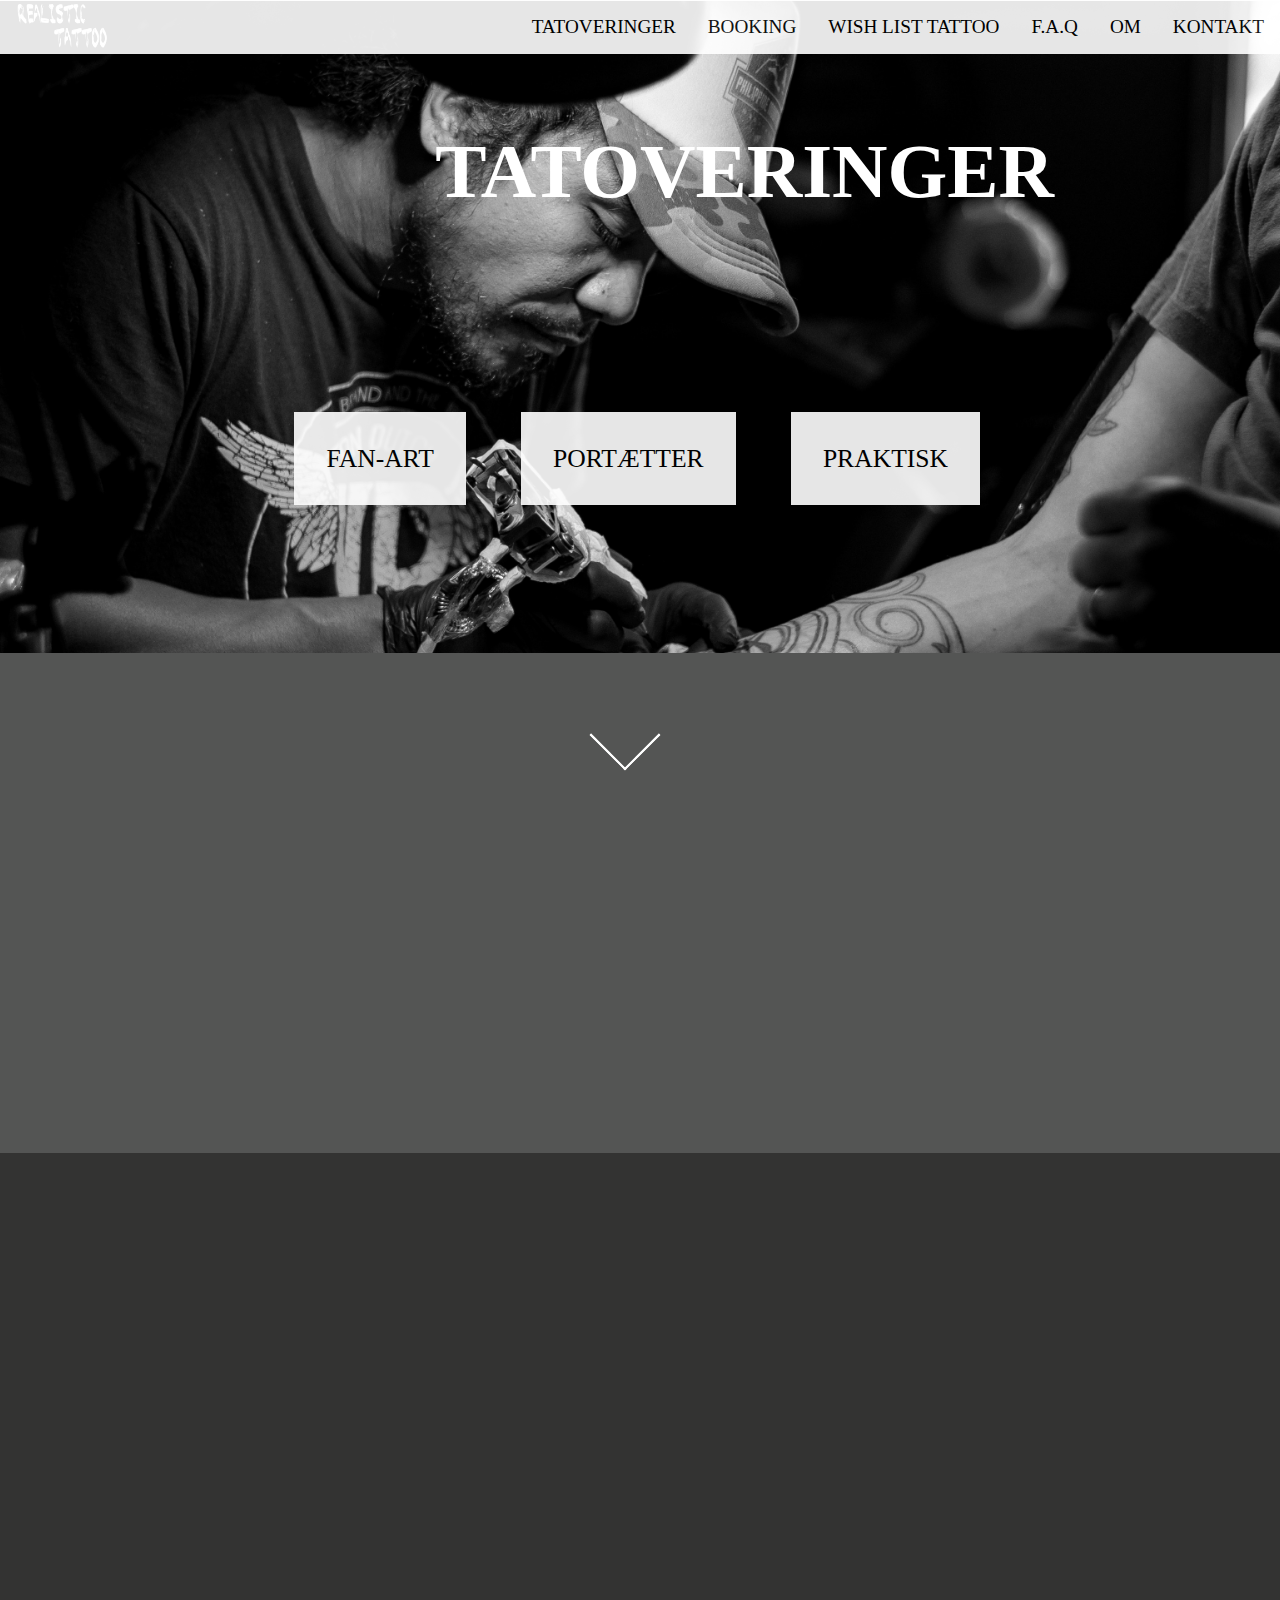
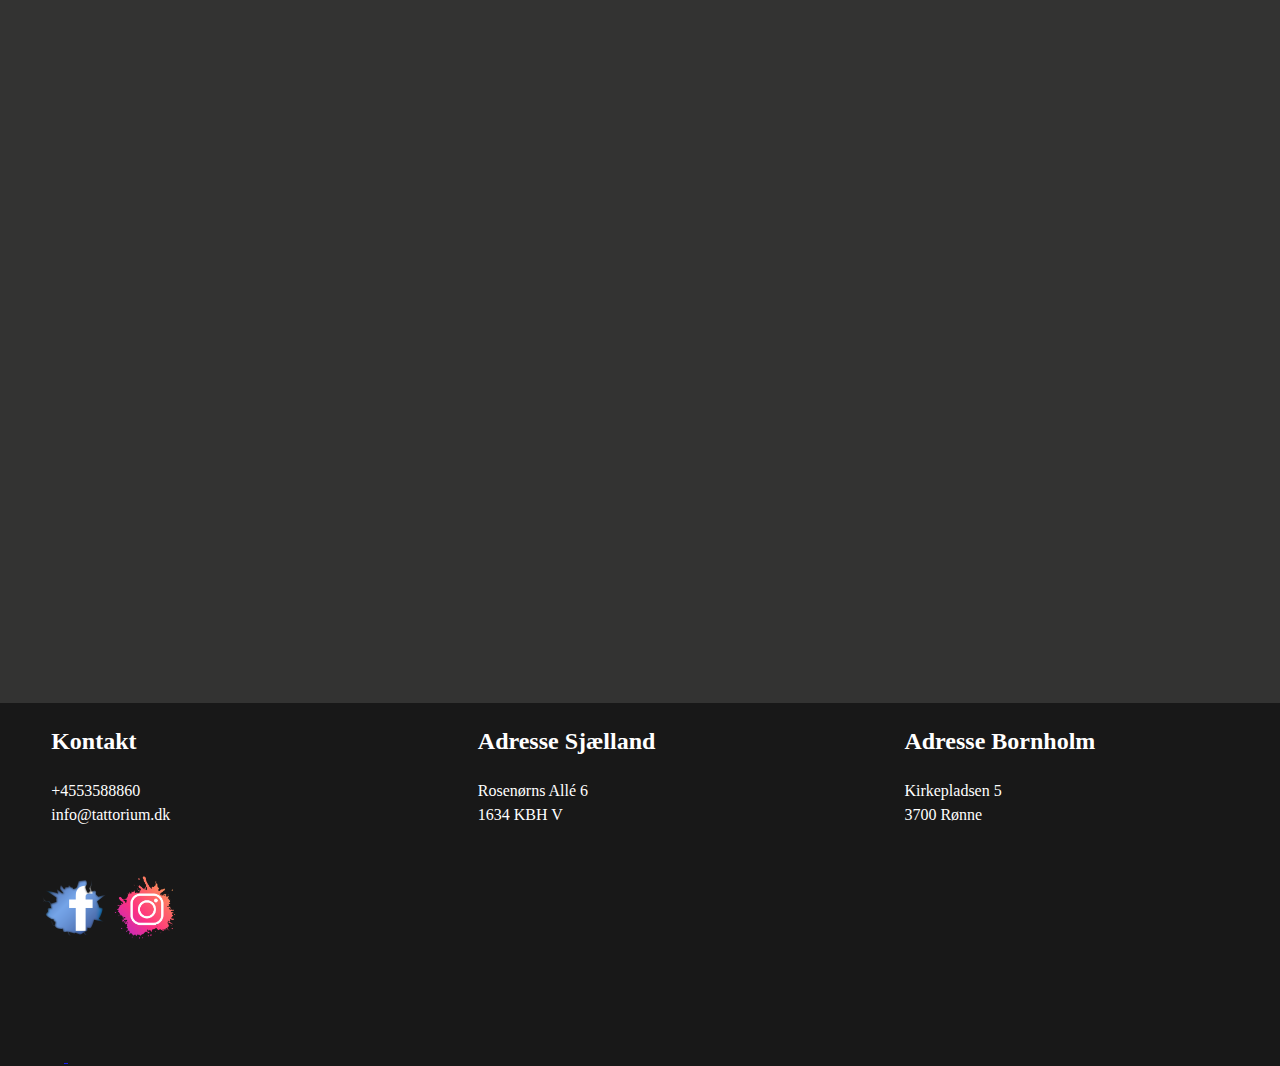
<file: tatoveringer.html>
<!DOCTYPE html>
<html lang="da">

<head>
    <meta charset="utf-8">
    <meta name="viewport" content="width=device-width, initial-scale=1.0">
    <title>Tatoveringer Realistic tattoo</title>
    <link rel="stylesheet" href="https://cdnjs.cloudflare.com/ajax/libs/font-awesome/4.7.0/css/font-awesome.min.css">
    <link rel="stylesheet" href="tatoveringer.css">

    <meta name="description" content="Her kan du få en lille smagsprøve på hvad det er Realistic tattoo står for. Herunder finder du også link til billedgallerier af både portræt og fanart tatoveringer">

</head>

<body>
    <header>
        <div class="logo"><a href="index.html"><img src="logo_hvid.png" alt="logo"></a></div>

        <div class="box">
            <span></span>
            <span></span>
        </div>

        <div id="mobilemenu">
            <div id="mySidenav" class="sidenav">
                <a href="javascript:void(0)" class="closebtn" onclick="closeNav()">&times;</a>
                <hr>
                <a href="tatoveringer.html">TATOVERINGER</a>
                <hr>
                <a href="fanart.html">FAN-ART</a>
                <hr>
                <a href="portraetter.html">PORTRÆTTER</a>
                <hr>
                <a href="tatoveringer.html#praktisk">PRAKTISK</a>
                <hr>
                <a href="booking.html">BOOKING</a>
                <hr>
                <a href="wish.html">WISH LIST TATTOO</a>
                <hr>
                <a href="faq.html">FAQ</a>
                <hr>
                <a href="om.html">OM</a>
                <hr>
                <a href="kontakt.html">KONTAKT</a>
                <hr>
            </div>

            <span style="font-size:30px;cursor:pointer" onclick="openNav()">&#9776;</span>

        </div>

        <div id="desktop">
            <ul>
                <li><a href="kontakt.html">KONTAKT</a></li>
                <li><a href="om.html">OM</a></li>
                <li><a href="faq.html">F.A.Q</a></li>
                <li><a href="wish.html">WISH LIST TATTOO</a></li>
                <li><a href="booking.html">BOOKING</a></li>
                <li class="dropdown">
                    <a class="dropbtn" href="tatoveringer.html">TATOVERINGER</a>
                    <div class="dropdown-content">
                        <a href="fanart.html">FAN-ART</a>
                        <a href="portraetter.html">PORTRÆTTER</a>
                        <a href="tatoveringer.html#praktisk">PRAKTISK</a>
                    </div>
                </li>
            </ul>
        </div>
    </header>




    <nav>
        <div class="splash">
            <h1>TATOVERINGER</h1>
        </div>
    </nav>

    <div class="buttons">

        <a class="button1" href="fanart.html">FAN-ART</a>

        <a class="button2" href="portraetter.html">PORTÆTTER</a>

        <a class="button3" href="tatoveringer.html#praktisk">PRAKTISK</a>

    </div>




    <main class="tatoveringer">
        <section>
            <h2 class="t_h2"></h2>
            <div class="t_text"></div>
        </section>
    </main>

    <div class="praktisk" id="praktisk">
        <section class="side">
            <h2 class="p_h2"></h2>
            <div class="p_text"></div>
        </section>
    </div>

    <footer>
        <div class="column">
            <h2>Kontakt</h2>
            <p>
                +4553588860 <br>
                info@tattorium.dk</p>
        </div>
        <div class="column">
            <h2>Adresse Sjælland</h2>
            <p>Rosenørns Allé 6<br>
                1634 KBH V</p>
        </div>
        <div class="column">
            <h2>Adresse Bornholm</h2>
            <p>Kirkepladsen 5<br>
                3700 Rønne</p>
        </div>


        <div class="some">

            <a href="https://www.facebook.com/tattoriumcph/">
                <img src="img/facebook_icon.png" alt="facebook" class="face">
            </a>
            <a href="https://www.instagram.com/tattorium/?hl=da">
                <img src="img/instagram_icon.png" alt="instagram" class="insta">
            </a>


        </div>

    </footer>

    <script>
        function openNav() {
            document.getElementById("mySidenav").style.width = "250px";
        }

        function closeNav() {
            document.getElementById("mySidenav").style.width = "0";
        }





        //Tomt array - her skal artiklerne til de aktuelle udstillinger hentes med hjælp af json fra wordpress

        let tatoveringer;
        let praktisk;

        //Når dommet er loadet, kaldt funktionen start
        document.addEventListener("DOMContentLoaded", start);


        function start() {

            async function getJson() {
                console.log("tatoveringer");
                let url = "http://natashahaagensen.dk/kea/tattorium/wordpress/wp-json/wp/v2/pages/9";
                //henter data fil
                let jsonData = await fetch(url);
                //den hentede json filen skal tolkes som json
                tatoveringer = await jsonData.json();
                //Kald funktionen som viser data i DOM
                visTatoveringer();
            }; //hent JSON fil i asynkron funktion


            function visTatoveringer() {
                document.querySelector(".t_h2").innerHTML = tatoveringer.title.rendered;
                document.querySelector(".t_text").innerHTML = tatoveringer.content.rendered;
            }

            getJson();

            async function getJson2() {
                console.log("praktisk");
                let url = "http://natashahaagensen.dk/kea/tattorium/wordpress/wp-json/wp/v2/pages/95";
                //henter data fil
                let jsonData = await fetch(url);
                //den hentede json filen skal tolkes som json
                praktisk = await jsonData.json();
                //Kald funktionen som viser data i DOM
                visPraktisk();
            };


            function visPraktisk() {
                document.querySelector(".p_h2").innerHTML = praktisk.title.rendered;
                document.querySelector(".p_text").innerHTML = praktisk.content.rendered;
            }

            getJson2();
        }

    </script>
</body>

</html>
</file>
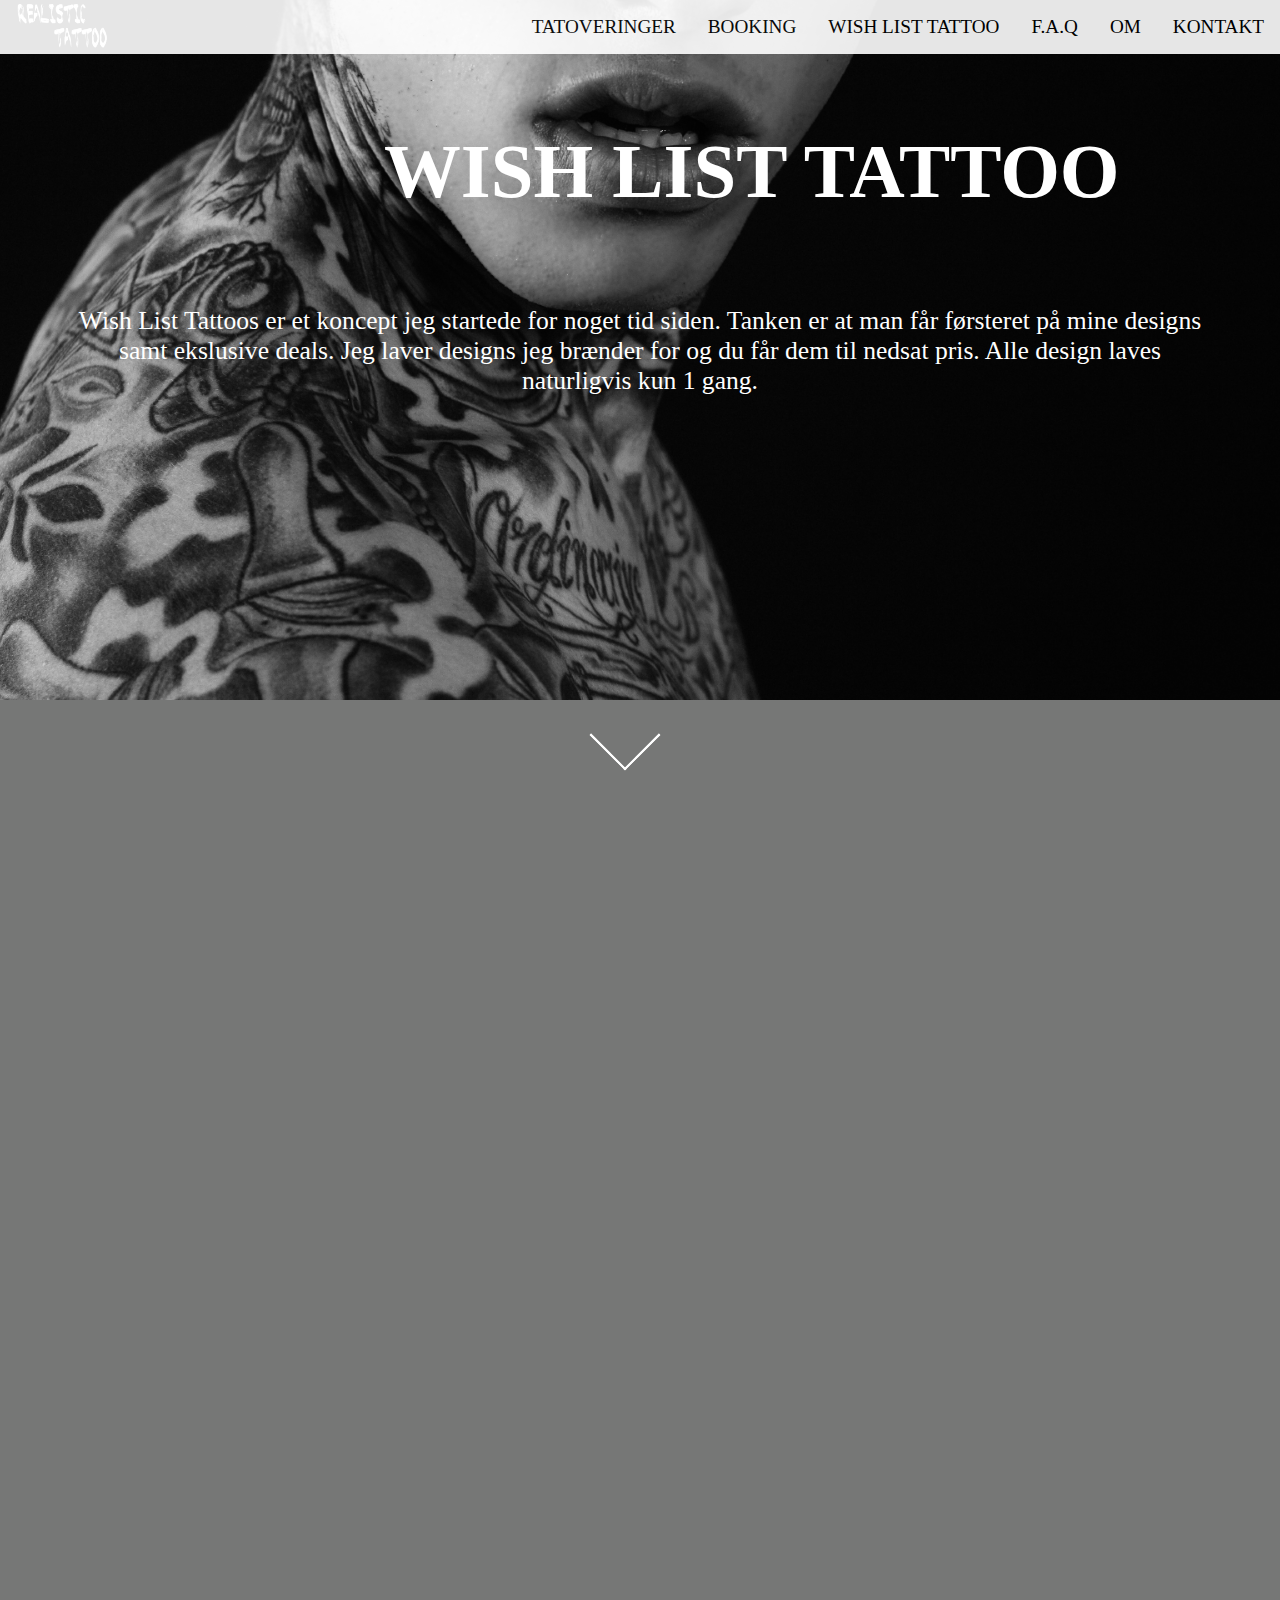
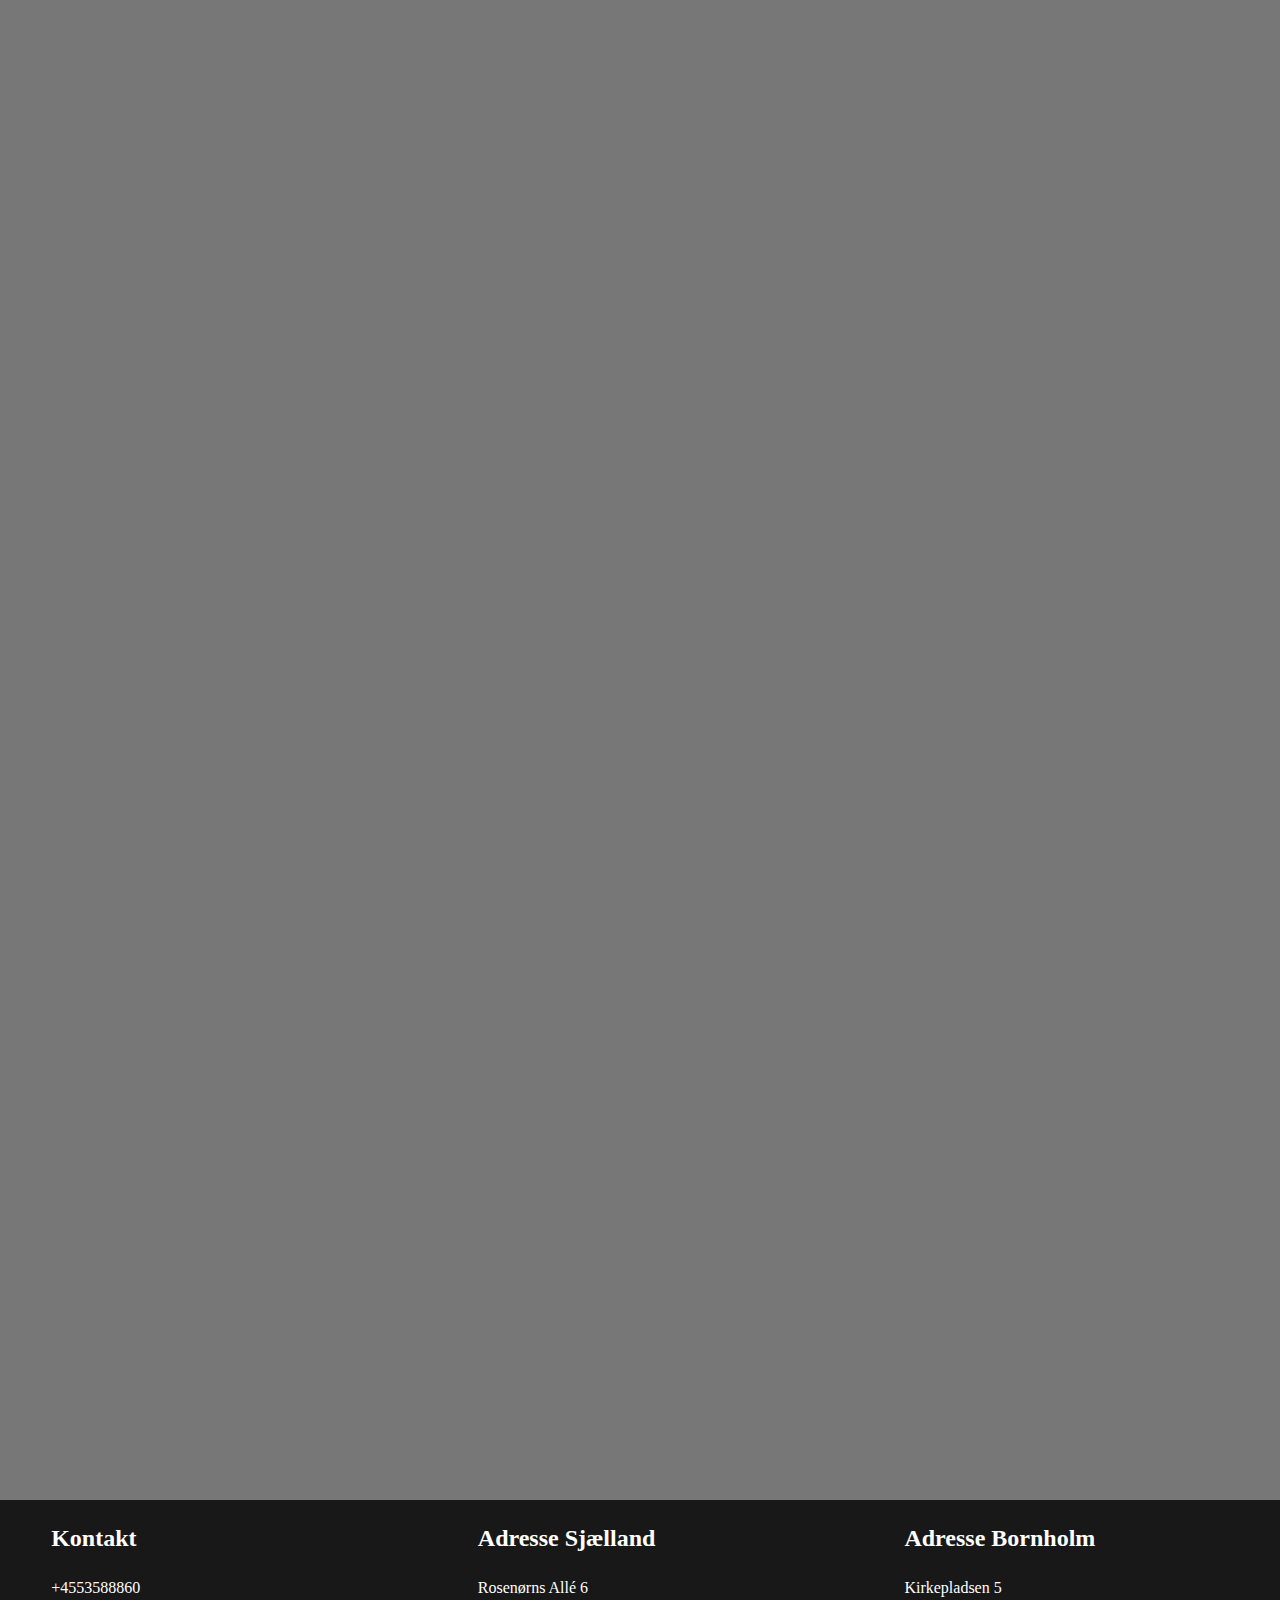
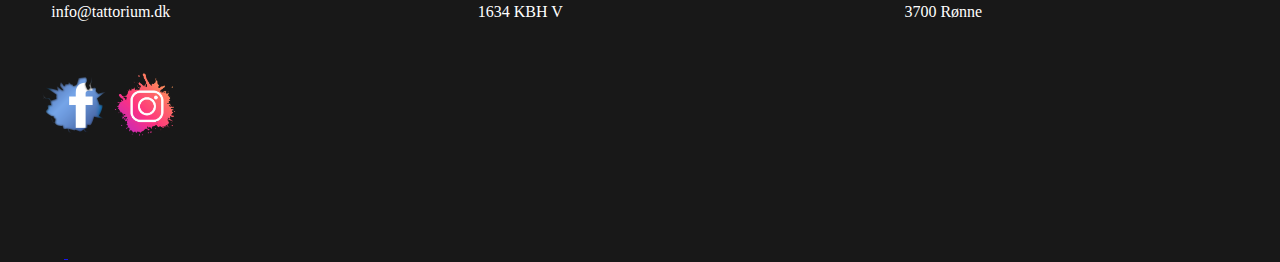
<file: wish.html>
<!DOCTYPE html>
<html lang="da">

<head>
    <meta charset="utf-8">
    <meta name="viewport" content="width=device-width, initial-scale=1.0">
    <title>Wish list Realistic tattoo</title>
    <link rel="stylesheet" href="https://cdnjs.cloudflare.com/ajax/libs/font-awesome/4.7.0/css/font-awesome.min.css">
    <link rel="stylesheet" href="wish.css">

    <meta name="description" content="Hos Realistic tattoo, sælges tegninger der er lavet af Nis Staack. Heriblandt kan de finde en masse superhelte og idoler i genren fanart.">

</head>

<body>
    <header>

        <div class="logo"><a href="index.html"><img src="logo_hvid.png" alt="logo"></a></div>

        <div class="box">
            <span></span>
            <span></span>
        </div>

        <div id="mobilemenu">
            <div id="mySidenav" class="sidenav">
                <a href="javascript:void(0)" class="closebtn" onclick="closeNav()">&times;</a>
                <hr>
                <a href="tatoveringer.html">TATOVERINGER</a>
                <hr>
                <a href="fanart.html">FAN-ART</a>
                <hr>
                <a href="portraetter.html">PORTRÆTTER</a>
                <hr>
                <a href="tatoveringer.html#praktisk">PRAKTISK</a>
                <hr>
                <a href="booking.html">BOOKING</a>
                <hr>
                <a href="wish.html">WISH LIST TATTOO</a>
                <hr>
                <a href="faq.html">FAQ</a>
                <hr>
                <a href="om.html">OM</a>
                <hr>
                <a href="kontakt.html">KONTAKT</a>
                <hr>
            </div>

            <span style="font-size:30px;cursor:pointer" onclick="openNav()">&#9776;</span>

        </div>

        <div id="desktop">
            <ul>
                <li><a href="kontakt.html">KONTAKT</a></li>
                <li><a href="om.html">OM</a></li>
                <li><a href="faq.html">F.A.Q</a></li>
                <li><a href="wish.html">WISH LIST TATTOO</a></li>
                <li><a href="booking.html">BOOKING</a></li>
                <li class="dropdown">
                    <a class="dropbtn" href="tatoveringer.html">TATOVERINGER</a>
                    <div class="dropdown-content">
                        <a href="fanart.html">FAN-ART</a>
                        <a href="portraetter.html">PORTRÆTTER</a>
                        <a href="tatoveringer.html#praktisk">PRAKTISK</a>
                    </div>
                </li>
            </ul>
        </div>
    </header>

    <nav>
        <div class="splash">
            <h1>WISH LIST TATTOO</h1>
            <p>Wish List Tattoos er et koncept jeg startede for noget tid siden. Tanken er at man får førsteret på mine designs samt ekslusive deals.
                Jeg laver designs jeg brænder for og du får dem til nedsat pris.
                Alle design laves naturligvis kun 1 gang.
            </p>
        </div>
    </nav>

    <section>
        <div id="popup">
            <div id="luk">
                <button>x</button>
            </div>
            <div id="indhold">

            </div>
        </div>
    </section>

    <main class="wishlist"> </main>
    <!--Tom main der skal hente indholdet fra database-->
    <template class="wish">
        <!--Template tagget, der gør at alt dataen har samme struktur-->
        <article>
            <img>
            <!--Billede der skal fyldes med indhold og klones-->
            <h2></h2>
            <!--Titel der skal fyldes med indhold og klones-->
            <p></p>
            <!--Pris der skal fyldes med indhold og klones-->
        </article>
    </template>



    <footer>
        <div class="column">
            <h2>Kontakt</h2>
            <p>
                +4553588860 <br>
                info@tattorium.dk</p>
        </div>
        <div class="column">
            <h2>Adresse Sjælland</h2>
            <p>Rosenørns Allé 6<br>
                1634 KBH V</p>
        </div>
        <div class="column">
            <h2>Adresse Bornholm</h2>
            <p>Kirkepladsen 5<br>
                3700 Rønne</p>
        </div>


        <div class="some">

            <a href="https://www.facebook.com/tattoriumcph/">
                <img src="img/facebook_icon.png" alt="facebook" class="face">
            </a>
            <a href="https://www.instagram.com/tattorium/?hl=da">
                <img src="img/instagram_icon.png" alt="instagram" class="insta">
            </a>
        </div>

    </footer>

    <script>
        //Tomt array - her indholdet hentes med hjælp af json fra wordpress
        let wishlist = [];

        //Når dommen er loadet, kaldes funktionen start
        document.addEventListener("DOMContentLoaded", start);

        function start() {
            hentJson();
            //Henter og viser den dynamiske data fra WP
        }

        //hent JSON fil i asynkron funktion
        async function hentJson() {
            const url = "http://natashahaagensen.dk/kea/tattorium/wordpress/wp-json/wp/v2/wish";

            //henter data filen
            const myJson = await fetch(url);

            //den hentede json fil skal tolkes som json
            wishlist = await myJson.json();

            console.log(wishlist);

            //kalder funktionen som viser data
            visWishlist();
        }

        function visWishlist() {
            let dest = document.querySelector(".wishlist");
            let temp = document.querySelector("template");
            console.log(temp);

            wishlist.forEach(wish => {
                //Kloning af template-taggets indhold
                let klon = temp.cloneNode(true).content;
                klon.querySelector("img").src = wish.billeder.guid;
                klon.querySelector("h2").innerHTML = wish.titel;
                klon.querySelector("p").innerHTML = wish.pris;
                //Tilføjer klonen til variablen dest
                dest.appendChild(klon);

                dest.lastElementChild.addEventListener("click", () => {
                    visSingle(wish.billeder.guid, wish.titel, wish.pris);
                });

                function visSingle(billeder, titel, pris) {
                    console.log("hej");
                    let img_wish = document.createElement("img");
                    img_wish.src = billeder;

                    let titel_wish = document.createElement("titel");
                    titel_wish.innerHTML = titel;

                    let pris_wish = document.createElement("pris");
                    pris_wish.innerHTML = pris;


                    document.querySelector("#popup #indhold").innerHTML = "";

                    document.querySelector("#popup #indhold").appendChild(img_wish);
                    document.querySelector("#popup #indhold").appendChild(titel_wish);
                    document.querySelector("#popup #indhold").appendChild(pris_wish);

                    document.querySelector("#popup").style.display = "block";
                    document.querySelector("#popup #luk").addEventListener("click", close);
                }

                function close() {
                    document.querySelector("#popup").style.display = "none";
                }
            })

        }





        function openNav() {
            document.getElementById("mySidenav").style.width = "250px";
        }

        function closeNav() {
            document.getElementById("mySidenav").style.width = "0";
        }
    </script>



</body>

</html>
</file>
<file: index-style.css>
* {
    box-sizing: border-box;
}


body,
html {
    height: 100%;
    width: 100%;
    margin: 0;
    padding: 0;
    font-size: 100%;
}

img {
    width: 100%;
}

h1 {
    font-family: anton;
    font-size: 10vw;
}

h2 {
    font-family: anton;

}

p {
    font-family: roboto;
}


/*****************ARROWS******************/
.logo {
    position: absolute;
    top: 25vw;
    left: 1.5vw;

}

.box {
    position: absolute;
    z-index: 5;
    top: 70%;
    left: 50%;
    transform: translate(-50%, -50%);
    display: none;
}

.box span {
    display: block;
    width: 40px;
    height: 40px;
    border-bottom: 1.5px solid white;
    border-right: 1.5px solid white;
    transform: rotate(45deg);
    margin: -10px;
    animation: animate 2s infinite;
    z-index: 1;

}

.box span:nth-child(1) {
    animation-delay: -0.4s;
}

.box span:nth-child(2) {
    animation-delay: -0.6s;
}



@keyframes animate {
    0% {
        opacity: 0;
        transform: rotate(45deg) translate(-20px, -20px);
    }

    50% {
        opacity: 0.5;
    }

    100% {
        opacity: 1;
        transform: rotate(45deg) translate(20px, 20px);
    }
}


/*******************MENU MOBILE******************/
#splash {
    background-image: url(img/wish_mobile.png);
    background-repeat: no-repeat;
    width: 100%;
    height: 100%;
    background-size: 100%;
    position: absolute;
    z-index: 0;
    margin: 0;
    padding: 0;
}

.sidenav {
    height: 100%;
    /*Højden*/
    width: 0;
    /*ingen bredde her, men ændres med JavaScript*/
    position: fixed;
    /*Menuen skal blive samme sted*/
    z-index: 1;
    /*Skal vises frem/foran for alt andet*/
    top: 0;
    /*bliver i toppen*/
    right: 0;
    /*bliver i højre side*/
    background-color: #111;
    overflow-x: hidden;
    transition: 0.5s;
    /*slide hastighed*/
    padding-top: 65px;
    font-family: roboto;
}

.sidenav a {
    padding: 8px 8px 8px 32px;
    text-decoration: none;
    color: white;
    display: block;
    transition: 0.3s;
    font-size: 3.5vw;
    line-height: 1.6;
}

.sidenav a:hover {
    color: #BB0000;
}


.sidenav .closebtn {
    position: absolute;
    top: 0;
    right: 25px;
    font-size: 36px;
    margin-left: 50px;
}

@media screen and (max-height: 450px) {
    .sidenav {
        padding-top: 15px;
    }

    .sidenav a {
        font-size: 18px;
    }
}

span {
    position: fixed;
    right: 0;
    top: 0;
    overflow-x: hidden;
    padding-right: 1vw;
    padding-top: 1vw;
    color: white;
}

hr {
    opacity: 0.1;
}

/*******************MENU DESKTOP******************/
ul {
    list-style-type: none;
    margin: 0;
    padding: 0;
    overflow: hidden;
    font-size: 1.5vw;
    font-family: roboto;
    opacity: 1;
}

#desktop {
    display: none;
    background-color: white;
    opacity: 0.9;
}


li {
    float: right;
}

li a,
.dropbtn {
    display: inline-block;
    color: black;
    padding: 16px 16px;
    text-decoration: none;
}

li a:hover,
.dropdown:hover .dropbtn {
    color: #BB0000;

}

li a:hover,
.dropdown:hover .dropbtn {
    color: #BB0000;
}


li.dropdown {
    display: inline-block;
}

.dropdown-content {
    display: none;
    position: absolute;
    min-width: 160px;
    z-index: 1;
}

.dropdown-content a {
    color: black;
    padding: 12px 16px;
    text-decoration: none;
    display: block;
    text-align: left;
    background-color: white;
}


.dropdown:hover .dropdown-content {
    display: block;
}


/*****************PARALLAX********************/

.parallax {
    background-image: url("img/wish_mobile.png");
    height: 700px;
    background-attachment: fixed;
    background-position: center;
    background-repeat: no-repeat;
    background-size: cover;
}


.tekst {
    height: 400px;
    font-size: 20px;
    text-align: left;
    line-height: 1.5;
    padding: 50px;
    background-color: #767776;
    color: white;

}

.h1,
.t1_h1,
.t2_h1 {
    font-family: anton;
}

.h1 {
    font-size: 35px;
}

.p,
.t1_p,
.t2_p {
    font-family: roboto;
}



.parallax1 {
    background-image: url("billeder/fanart_mobile.png");
    height: 400px;
    background-attachment: fixed;
    background-position: center;
    background-repeat: no-repeat;
    background-size: cover;
}

.tekst1 {
    height: 550px;
    font-size: 20px;
    text-align: left;
    line-height: 1.5;
    padding: 50px;
    background-color: #545554;
    color: white;
}

.parallax2 {
    background-image: url("billeder/tatovering_mobile.png");
    height: 500px;
    background-attachment: fixed;
    background-position: center;
    background-repeat: no-repeat;
    background-size: cover;
}

.tekst2 {
    height: 550px;
    font-size: 20px;
    text-align: left;
    line-height: 1.5;
    padding: 50px;
    background-color: #333332;
    color: white;
}

.p-button {
    background-color: white;
    text-align: center;
    text-decoration: none;
    font-size: 20px;
    opacity: 0.7;
    display: grid;
    font-family: roboto;
    color: black;
    position: relative;
    padding: 2vw;
    width: 25vw;
    height: 10vw;

}

.f-button {
    background-color: white;
    text-align: center;
    text-decoration: none;
    font-size: 20px;
    opacity: 0.7;
    display: grid;
    font-family: roboto;
    color: black;
    position: relative;
    padding: 2vw;
    width: 20vw;
    height: 10vw;

}


.p-button:hover,
.f-button:hover {
    color: #BB0000;
}


/****************FOOTER************/
footer {
    position: relative;
    left: 0;
    bottom: 0;
    width: 100%;
    color: white;
    background-color: black;
    text-align: left;
    opacity: 0.9;
}

footer h2,
footer p {
    position: relative;
    left: 10vw;
    line-height: 150%;

}

.column {
    float: left;
    width: 100%;
    background-color: black;
    height: 30vw;
}

.insta {
    position: relative;
    left: 10vw;
    top: -2.5vw;
    width: 18vw;
    height: 18vw;
}

.face {
    position: relative;
    left: 10vw;
    top: -5vw;
    width: 12vw;
    height: 12vw;
}



/*******************MEDIAQUARIES********************/
@media only screen and (min-width: 770px) {
    .logo {
        width: 70%;
        position: absolute;
        top: 14vw;
        left: 18vw;
    }

    .sidenav a {
        font-size: 2.5vw;
    }

    #splash {
        background-image: url(img/wish_desktop.png);
        width: 100%;
        height: 100%;
        background-size: 100%;
        position: absolute;
    }

    .parallax {
        background-image: url("img/wish_desktop.png");
        height: 700px;
        background-attachment: fixed;
        background-position: center;
        background-repeat: no-repeat;
        background-size: cover;
    }


    .tekst {
        height: 350px;
        font-size: 20px;
        text-align: left;
        line-height: 1.5;
        padding: 50px;
        background-color: #767776;
        color: white;
    }

    .h1 {
        font-size: 40px;
    }

    .parallax1 {
        background-image: url("billeder/fanart_desktop.png");
        height: 350px;
        background-attachment: fixed;
        background-position: center;
        background-repeat: no-repeat;
        background-size: cover;
    }

    .tekst1 {
        height: 430px;
        font-size: 20px;
        text-align: left;
        line-height: 1.5;
        padding: 50px;
        background-color: #545554;
        color: white;
    }

    .parallax2 {
        background-image: url("billeder/tatovering_desktop.png");
        height: 350px;
        background-attachment: fixed;
        background-position: center;
        background-repeat: no-repeat;
        background-size: cover;
    }

    .tekst2 {
        height: 430px;
        font-size: 20px;
        text-align: left;
        line-height: 1.5;
        padding: 50px;
        background-color: #333332;
        color: white;
    }

    footer {
        position: relative;
        left: 0;
        bottom: 0;
        width: 100%;
        color: white;
        background-color: black;
        text-align: left;
        opacity: 0.9;
    }

    footer h2,
    footer p {
        position: relative;
        left: 4vw;
    }

    .column {
        float: left;
        width: 33.33%;
        background-color: black;
        height: 20vw;
    }

    /* Clear floats after the columns */
    .row:after {
        content: "";
        display: table;
        clear: both;
    }

    .insta {
        position: relative;
        left: 2vw;
        top: -3.5vw;
        width: 8vw;
        height: 8vw;
    }

    .face {
        position: relative;
        left: 3.3vw;
        width: 5vw;
        height: 5vw;
    }

    .p-button {
        background-color: white;
        text-align: center;
        text-decoration: none;
        font-size: 20px;
        opacity: 0.7;
        display: grid;
        font-family: roboto;
        color: black;
        position: relative;
        padding: 2vw;
        width: 20vw;
        height: 8vw;

    }

    .f-button {
        background-color: white;
        text-align: center;
        text-decoration: none;
        font-size: 20px;
        opacity: 0.7;
        display: grid;
        font-family: roboto;
        color: black;
        position: relative;
        padding: 2vw;
        width: 15vw;
        height: 8vw;

    }

}

@media only screen and (min-width: 992px) {

    .logo {
        width: 60%;
        position: absolute;
        top: 9vw;
        left: 21vw;
    }

    .mobilemenu {
        display: none;
    }

    span {
        display: none;
    }

    #desktop {
        display: block;
        position: fixed;
        top: 0;
        width: 100%;
        float: right;
        z-index: 1;
    }


    #splash {
        background-image: url(img/wish_desktop.png);
        width: 100%;
        height: 100%;
        background-size: 100%;
        position: absolute;
    }

    .box {
        position: absolute;
        top: 80%;
        left: 50%;
        display: block;
    }

    .box span {
        display: block;
        width: 50px;
        height: 50px;
        border-bottom: 2px solid white;
        border-right: 2px solid white;
        transform: rotate(45deg);
        margin: -10px;
        animation: animate 2s infinite;
    }


    .parallax {
        background-image: url("img/wish_desktop.png");
        height: 700px;
        background-attachment: fixed;
        background-position: center;
        background-repeat: no-repeat;
        background-size: cover;
    }


    .tekst {
        height: 350px;
        font-size: 20px;
        text-align: left;
        line-height: 1.5;
        padding: 50px;
        background-color: #767776;
        color: white;
    }

    .parallax1 {
        background-image: url("billeder/fanart_desktop.png");
        height: 350px;
        background-attachment: fixed;
        background-position: center;
        background-repeat: no-repeat;
        background-size: cover;
    }

    .tekst1 {
        height: 400px;
        font-size: 20px;
        text-align: left;
        line-height: 1.5;
        padding: 50px;
        background-color: #545554;
        color: white;
    }

    .parallax2 {
        background-image: url("billeder/tatovering_desktop.png");
        height: 350px;
        background-attachment: fixed;
        background-position: center;
        background-repeat: no-repeat;
        background-size: cover;
    }

    .tekst2 {
        height: 400px;
        font-size: 20px;
        text-align: left;
        line-height: 1.5;
        padding: 50px;
        background-color: #333332;
        color: white;
    }

    footer {
        position: relative;
        left: 0;
        bottom: 0;
        width: 100%;
        color: white;
        background-color: black;
        text-align: left;
        opacity: 0.9;
    }

    footer h2,
    footer p {
        position: relative;
        left: 4vw;
    }

    .column {
        float: left;
        width: 33.33%;
        background-color: black;
        height: 20vw;
    }

    /* Clear floats after the columns */
    .row:after {
        content: "";
        display: table;
        clear: both;
    }

    .insta {
        position: relative;
        left: 2vw;
        top: -8vw;
        width: 8vw;
        height: 8vw;
    }

    .face {
        position: relative;
        top: -9.5vw;
        left: 3.3vw;
        width: 5vw;
        height: 5vw;
    }

    .p-button {
        background-color: white;
        text-align: center;
        text-decoration: none;
        font-size: 20px;
        opacity: 0.7;
        display: grid;
        font-family: roboto;
        color: black;
        position: relative;
        padding: 1vw;
        width: 10vw;
        height: 4vw;

    }

    .f-button {
        background-color: white;
        text-align: center;
        text-decoration: none;
        font-size: 20px;
        opacity: 0.7;
        display: grid;
        font-family: roboto;
        color: black;
        position: relative;
        padding: 1vw;
        width: 10vw;
        height: 4vw;

    }
}
</file>
<file: booking.css>
* {
    box-sizing: border-box;
}


body,
html {
    height: 100%;
    width: 100%;
    margin: 0;
    padding: 0;
    font-size: 100%;
}

img {
    width: 100%;
}

h1 {
    font-family: anton;
    font-size: 10vw;
}

h2 {
    font-family: anton;

}

p {
    font-family: roboto;
}


/*****************ARROWS******************/
.logo {
    width: 30%;
    position: absolute;
    z-index: 3;
}

.box {
    position: absolute;
    z-index: 5;
    top: 70%;
    left: 50%;
    transform: translate(-50%, -50%);
    display: none;
}

.box span {
    display: block;
    width: 40px;
    height: 40px;
    border-bottom: 1.5px solid white;
    border-right: 1.5px solid white;
    transform: rotate(45deg);
    margin: -10px;
    animation: animate 2s infinite;
    z-index: 1;

}

.box span:nth-child(1) {
    animation-delay: -0.4s;
}

.box span:nth-child(2) {
    animation-delay: -0.6s;
}



@keyframes animate {
    0% {
        opacity: 0;
        transform: rotate(45deg) translate(-20px, -20px);
    }

    50% {
        opacity: 0.5;
    }

    100% {
        opacity: 1;
        transform: rotate(45deg) translate(20px, 20px);
    }
}


/*******************MENU MOBILE******************/
.sidenav {
    height: 100%;
    width: 0;
    position: fixed;
    z-index: 1;
    top: 0;
    right: 0;
    background-color: #111;
    overflow-x: hidden;
    transition: 0.5s;
    padding-top: 65px;
    font-family: roboto;
}

.sidenav a {
    padding: 8px 8px 8px 32px;
    text-decoration: none;
    font-size: 25px;
    color: white;
    display: block;
    transition: 0.3s;
    font-size: 3.5vw;
    line-height: 1.6;
}

.sidenav a:hover {
    color: #BB0000;
}


.sidenav .closebtn {
    position: absolute;
    top: 0;
    right: 25px;
    font-size: 36px;
    margin-left: 50px;
}

@media screen and (max-height: 450px) {
    .sidenav {
        padding-top: 15px;
    }

    .sidenav a {
        font-size: 18px;
    }
}

span {
    position: fixed;
    right: 0;
    top: 0;
    overflow-x: hidden;
    padding-right: 1vw;
    padding-top: 1vw;
    color: white;
}

hr {
    opacity: 0.1;
}

/*******************MENU DESKTOP******************/
ul {
    list-style-type: none;
    margin: 0;
    padding: 0;
    overflow: hidden;
    font-size: 1.5vw;
    font-family: roboto;
    opacity: 1;
}

#desktop {
    display: none;
    background-color: white;
    opacity: 0.9;
}


li {
    float: right;
}

li a,
.dropbtn {
    display: inline-block;
    color: black;
    padding: 16px 16px;
    text-decoration: none;
}

li a:hover,
.dropdown:hover .dropbtn {
    color: #BB0000;

}

li a:hover,
.dropdown:hover .dropbtn {
    color: #BB0000;
}


li.dropdown {
    display: inline-block;
}

.dropdown-content {
    display: none;
    position: absolute;
    min-width: 160px;
    z-index: 1;
}

.dropdown-content a {
    color: black;
    padding: 12px 16px;
    text-decoration: none;
    display: block;
    text-align: left;
    background-color: white;
}


.dropdown:hover .dropdown-content {
    display: block;
}


/*****************SECTION********************/


.splash {
    background-image: url("billeder/booking_mobile.png");
    height: 700px;
    background-attachment: fixed;
    background-position: center;
    background-repeat: no-repeat;
    background-size: cover;
}

.splash h1 {
    font-family: anton;
    color: white;
    font-size: 12vw;
    margin: 0;
    position: relative;
    left: 30vw;
    top: 20vw;
}


.booking {
    height: 1240px;
    font-size: 20px;
    text-align: left;
    line-height: 1.5;
    padding: 50px;
    background-color: #545554;
    color: white;
}

.button1 {
    background-color: white;
    text-align: center;
    text-decoration: none;
    font-size: 20px;
    opacity: 0.7;
    display: grid;
    font-family: roboto;
    color: black;
    padding: 15px 30px;
    position: relative;
    top: 3vw;
    width: 40vw;
}

.button1:hover {
    color: #BB0000;
}




/****************FOOTER************/
footer {
    position: relative;
    left: 0;
    bottom: 0;
    width: 100%;
    color: white;
    background-color: black;
    text-align: left;
    opacity: 0.9;
}

footer h2,
footer p {
    position: relative;
    left: 10vw;
    line-height: 150%;

}

.column {
    float: left;
    width: 100%;
    background-color: black;
    height: 30vw;
}

.insta {
    position: relative;
    left: 10vw;
    top: -2.5vw;
    width: 18vw;
    height: 18vw;
}

.face {
    position: relative;
    left: 10vw;
    top: -5vw;
    width: 12vw;
    height: 12vw;
}


/*******************MEDIAQUARIES********************/

@media only screen and (min-width: 770px) {
    .logo {
        width: 20%;
        position: absolute;
        top: -0.7vw;
    }

    .sidenav a {
        font-size: 2.5vw;
    }


    footer h2,
    footer p {
        position: relative;
        left: 4vw;
    }

    .column {
        float: left;
        width: 33.33%;
        background-color: black;
        height: 20vw;
    }

    .insta {
        position: relative;
        left: 2vw;
        top: -3.5vw;
        width: 8vw;
        height: 8vw;
    }

    .face {
        position: relative;
        left: 3.3vw;
        width: 5vw;
        height: 5vw;
    }

    .splash h1 {
        font-size: 9vw;
        margin: 0;
        position: relative;
        left: 35vw;
        top: 16vw;
    }

    .booking {
        height: 900px;
        font-size: 20px;
        text-align: left;
        line-height: 1.5;
        padding: 50px;
        background-color: #545554;
        color: white;
    }

    .button1 {
        top: 3vw;
        width: 30vw;
    }


}










@media only screen and (min-width: 992px) {
    .mobilemenu {
        display: none;
    }

    span {
        display: none;
    }

    #desktop {
        display: block;
        position: fixed;
        top: 0;
        width: 100%;
        float: right;
        z-index: 1;
    }


    .box {
        position: absolute;
        top: 80%;
        left: 50%;
        display: block;
    }

    .box span {
        display: block;
        width: 50px;
        height: 50px;
        border-bottom: 2px solid white;
        border-right: 2px solid white;
        transform: rotate(45deg);
        margin: -10px;
        animation: animate 2s infinite;
    }

    .splash {
        background-image: url("billeder/booking_dektop.png");
        height: 700px;
        background-attachment: fixed;
        background-position: center;
        background-repeat: no-repeat;
        background-size: cover;
    }


    .booking {
        height: 630px;
        font-size: 20px;
        text-align: left;
        line-height: 1.5;
        padding: 50px;
        background-color: #545554;
        color: white;
    }

    .button1 {
        left: 35vw;
        width: 20vw;
    }


    .splash h1 {
        font-size: 6vw;
        margin: 0;
        position: relative;
        left: 40vw;
        top: 10vw;
    }

    .logo {
        width: 10%;
        position: absolute;
        top: -0.7vw;
    }

    footer {
        position: relative;
        left: 0;
        bottom: 0;
        width: 100%;
        color: white;
        background-color: black;
        text-align: left;
        opacity: 0.9;
    }

    footer h2,
    footer p {
        position: relative;
        left: 4vw;
    }

    .column {
        float: left;
        width: 33.33%;
        background-color: black;
        height: 20vw;
    }

    /* Clear floats after the columns */
    .row:after {
        content: "";
        display: table;
        clear: both;
    }

    .insta {
        position: relative;
        left: 2vw;
        top: -8vw;
        width: 8vw;
        height: 8vw;
    }

    .face {
        position: relative;
        top: -9.5vw;
        left: 3.3vw;
        width: 5vw;
        height: 5vw;
    }
}
</file>
<file: fanart.css>
* {
    box-sizing: border-box;
}


body {
    height: 100%;
    width: 100%;
    margin: 0;
    padding: 0;
    font-size: 100%;
}

img {
    width: 100%;
}

h1 {
    font-family: anton;
    font-size: 10vw;
}

h2 {
    font-family: anton;

}

p {
    font-family: roboto;
}

/*****************ARROWS******************/

.logo {
    width: 30%;
    position: absolute;
    z-index: 3;
}

.box {
    position: absolute;
    z-index: 5;
    top: 70%;
    left: 50%;
    transform: translate(-50%, -50%);
    display: none;
}

.box span {
    display: block;
    width: 40px;
    height: 40px;
    border-bottom: 1.5px solid white;
    border-right: 1.5px solid white;
    transform: rotate(45deg);
    margin: -10px;
    animation: animate 2s infinite;
    z-index: 1;

}

.box span:nth-child(1) {
    animation-delay: -0.4s;
}

.box span:nth-child(2) {
    animation-delay: -0.6s;
}



@keyframes animate {
    0% {
        opacity: 0;
        transform: rotate(45deg) translate(-20px, -20px);
    }

    50% {
        opacity: 0.5;
    }

    100% {
        opacity: 1;
        transform: rotate(45deg) translate(20px, 20px);
    }
}


/*******************MENU MOBILE******************/
.sidenav {
    height: 100%;
    width: 0;
    position: fixed;
    z-index: 1;
    top: 0;
    right: 0;
    background-color: #111;
    overflow-x: hidden;
    transition: 0.5s;
    padding-top: 65px;
    font-family: roboto;
}

.sidenav a {
    padding: 8px 8px 8px 32px;
    text-decoration: none;
    font-size: 25px;
    color: white;
    display: block;
    transition: 0.3s;
    font-size: 3.5vw;
    line-height: 1.6;
}

.sidenav a:hover {
    color: #BB0000;
}


.sidenav .closebtn {
    position: absolute;
    top: 0;
    right: 25px;
    font-size: 36px;
    margin-left: 50px;
}

@media screen and (max-height: 450px) {
    .sidenav {
        padding-top: 15px;
    }

    .sidenav a {
        font-size: 18px;
    }
}

span {
    position: fixed;
    right: 0;
    top: 0;
    overflow-x: hidden;
    padding-right: 1vw;
    padding-top: 1vw;
    color: white;
}

hr {
    opacity: 0.1;
}

/*******************MENU DESKTOP******************/
ul {
    list-style-type: none;
    margin: 0;
    padding: 0;
    overflow: hidden;
    font-size: 1.5vw;
    font-family: roboto;
    opacity: 1;
}

#desktop {
    display: none;
    background-color: white;
    opacity: 0.9;
}


li {
    float: right;
}

li a,
.dropbtn {
    display: inline-block;
    color: black;
    padding: 16px 16px;
    text-decoration: none;
}

li a:hover,
.dropdown:hover .dropbtn {
    color: #BB0000;

}

li a:hover,
.dropdown:hover .dropbtn {
    color: #BB0000;
}


li.dropdown {
    display: inline-block;
}

.dropdown-content {
    display: none;
    position: absolute;
    min-width: 160px;
    z-index: 1;
}

.dropdown-content a {
    color: black;
    padding: 12px 16px;
    text-decoration: none;
    display: block;
    text-align: left;
    background-color: white;
}


.dropdown:hover .dropdown-content {
    display: block;
}

/*****************SECTION********************/

.splash p {
    color: white;
    font-family: roboto;
    font-size: 4vw;
    position: relative;
    top: 17vw;
    padding: 5vw;
    text-align: center;
}

.splash {
    background-image: url("billeder/fanart_mobile.png");
    height: 700px;
    background-attachment: fixed;
    background-position: center;
    background-repeat: no-repeat;
    background-size: cover;
}

.splash h1 {
    font-family: anton;
    color: white;
    font-size: 12vw;
    margin: 0;
    position: relative;
    left: 30vw;
    top: 20vw;
}


.fanart {
    height: 4500px;
    font-size: 20px;
    text-align: center;
    line-height: 1.5;
    padding: 50px;
    background-color: #767776;
    color: white;
    display: grid;
    grid-template-columns: 1fr;
    grid-gap: 10px;

}

img {
    width: 100%;
    height: 100%;
}


@media only screen and (min-width: 770px) {
    .fanart {
        grid-template-columns: 1fr 1fr;
    }
}


@media only screen and (min-width: 992px) {
    .fanart {
        grid-template-columns: 1fr 1fr 1fr;
    }
}


#popup {
    display: none;
}

#indhold {
    display: none;
}

#luk {
    display: none;
}

#luk button {
    display: none;
}

#luk button a:hover {
    color: #BB0000;
}

/****************FOOTER************/
footer {
    position: relative;
    left: 0;
    bottom: 0;
    width: 100%;
    color: white;
    background-color: black;
    text-align: left;
    opacity: 0.9;
}

footer h2,
footer p {
    position: relative;
    left: 10vw;
    line-height: 150%;

}

.column {
    float: left;
    width: 100%;
    background-color: black;
    height: 30vw;
}

.insta {
    position: relative;
    left: 10vw;
    top: -2.5vw;
    width: 18vw;
    height: 18vw;
}

.face {
    position: relative;
    left: 10vw;
    top: -5vw;
    width: 12vw;
    height: 12vw;
}



/*******************MEDIAQUARIES********************/

@media only screen and (min-width: 770px) {
    .logo {
        width: 20%;
        position: absolute;
        top: -0.7vw;
    }

    .sidenav a {
        font-size: 2.5vw;
    }


    footer h2,
    footer p {
        position: relative;
        left: 4vw;
    }

    .column {
        float: left;
        width: 33.33%;
        background-color: black;
        height: 20vw;
    }

    .insta {
        position: relative;
        left: 2vw;
        top: -3.5vw;
        width: 8vw;
        height: 8vw;
    }

    .face {
        position: relative;
        left: 3.3vw;
        width: 5vw;
        height: 5vw;
    }

    .splash h1 {
        font-size: 9vw;
        margin: 0;
        position: relative;
        left: 34vw;
        top: 16vw;
    }

    .fanart {
        height: 2000px;
        font-size: 20px;
        text-align: center;
        line-height: 1.5;
        padding: 50px;
        background-color: #767776;
        color: white;
        display: grid;
        grid-template-columns: 1fr 1fr;
        grid-gap: 10px;

    }

}





@media only screen and (min-width: 992px) {

    .logo {
        width: 10%;
        position: absolute;
        top: -0.7vw;
    }

    .mobilemenu {
        display: none;
    }

    span {
        display: none;
    }

    #desktop {
        display: block;
        position: fixed;
        top: 0;
        width: 100%;
        float: right;
        z-index: 1;
    }


    .box {
        position: absolute;
        top: 80%;
        left: 50%;
        display: block;
    }

    .box span {
        display: block;
        width: 50px;
        height: 50px;
        border-bottom: 2px solid white;
        border-right: 2px solid white;
        transform: rotate(45deg);
        margin: -10px;
        animation: animate 2s infinite;
    }

    .splash {
        background-image: url("billeder/fanart_desktop.png");
        height: 700px;
        background-attachment: fixed;
        background-position: center;
        background-repeat: no-repeat;
        background-size: cover;
    }


    .fanart {
        height: 1500px;
        font-size: 20px;
        text-align: center;
        line-height: 1.5;
        padding: 50px;
        background-color: #767776;
        color: white;
        display: grid;
        grid-template-columns: 1fr 1fr 1fr;
        grid-gap: 10px;

    }



    .splash h1 {
        font-size: 6vw;
        margin: 0;
        position: relative;
        left: 38vw;
        top: 10vw;
    }

    footer {
        position: relative;
        left: 0;
        bottom: 0;
        width: 100%;
        color: white;
        background-color: black;
        text-align: left;
        opacity: 0.9;
    }

    footer h2,
    footer p {
        position: relative;
        left: 4vw;
    }

    .column {
        float: left;
        width: 33.33%;
        background-color: black;
        height: 20vw;
    }

    /* Clear floats after the columns */
    .row:after {
        content: "";
        display: table;
        clear: both;
    }

    .insta {
        position: relative;
        left: 2vw;
        top: -8vw;
        width: 8vw;
        height: 8vw;
    }

    .face {
        position: relative;
        top: -9.5vw;
        left: 3.3vw;
        width: 5vw;
        height: 5vw;
    }

    .splash p {
        color: white;
        font-family: roboto;
        font-size: 2vw;
        position: relative;
        top: 10vw;
        padding: 5vw;
        text-align: center;
    }

    #popup {
        top: 0;
        width: 100%;
        height: 700px;
        position: fixed;
        background-color: black;
        display: none;
        text-align: center;
        z-index: 5;
    }

    #indhold {
        display: block;
        background-color: white;
        width: 45vw;
        margin: 4rem auto;
    }

    #luk {
        display: block;
        position: fixed;
        right: 2rem;
        color: white;
        opacity: 0.9;
    }

    #luk button {
        display: block;
        font-size: 2rem;
        padding: 1rem 2rem;
        color: black;
        font-family: "Roboto";
        margin-top: 1rem;
    }

    #luk button a:hover {
        color: #BB0000;
    }

}
</file>
<file: faq.css>
* {
    box-sizing: border-box;
}


body,
html {
    height: 100%;
    width: 100%;
    margin: 0;
    padding: 0;
}

img {
    width: 100%;
}

h1 {
    font-family: anton;
    font-size: 10vw;
}

h2 {
    font-family: anton;

}

p {
    font-family: roboto;
}



/*****************ARROWS******************/
.logo {
    width: 30%;
    position: absolute;
    z-index: 3;
}

.box {
    position: absolute;
    z-index: 5;
    top: 70%;
    left: 50%;
    transform: translate(-50%, -50%);
    display: none;
}

.box span {
    display: block;
    width: 40px;
    height: 40px;
    border-bottom: 1.5px solid white;
    border-right: 1.5px solid white;
    transform: rotate(45deg);
    margin: -10px;
    animation: animate 2s infinite;
    z-index: 1;

}

.box span:nth-child(1) {
    animation-delay: -0.4s;
}

.box span:nth-child(2) {
    animation-delay: -0.6s;
}



@keyframes animate {
    0% {
        opacity: 0;
        transform: rotate(45deg) translate(-20px, -20px);
    }

    50% {
        opacity: 0.5;
    }

    100% {
        opacity: 1;
        transform: rotate(45deg) translate(20px, 20px);
    }
}


/*******************MENU MOBILE******************/
.sidenav {
    height: 100%;
    width: 0;
    position: fixed;
    z-index: 1;
    top: 0;
    right: 0;
    background-color: #111;
    overflow-x: hidden;
    transition: 0.5s;
    padding-top: 65px;
    font-family: roboto;
}

.sidenav a {
    padding: 8px 8px 8px 32px;
    text-decoration: none;
    font-size: 25px;
    color: white;
    display: block;
    transition: 0.3s;
    font-size: 3.5vw;
    line-height: 1.6;
}

.sidenav a:hover {
    color: #BB0000;
}


.sidenav .closebtn {
    position: absolute;
    top: 0;
    right: 25px;
    font-size: 36px;
    margin-left: 50px;
}

@media screen and (max-height: 450px) {
    .sidenav {
        padding-top: 15px;
    }

    .sidenav a {
        font-size: 18px;
    }
}

span {
    position: fixed;
    right: 0;
    top: 0;
    overflow-x: hidden;
    padding-right: 1vw;
    padding-top: 1vw;
    color: white;
}

hr {
    opacity: 0.1;
}

/*******************MENU DESKTOP******************/
ul {
    list-style-type: none;
    margin: 0;
    padding: 0;
    overflow: hidden;
    font-size: 1.5vw;
    font-family: roboto;
    opacity: 1;
}

#desktop {
    display: none;
    background-color: white;
    opacity: 0.9;
}


#menud,
.menud {
    float: right;
}

li a,
.dropbtn {
    display: inline-block;
    color: black;
    padding: 16px 16px;
    text-decoration: none;
}

.menud a:hover,
#menud a:hover,
.dropdown:hover .dropbtn {
    color: #BB0000;

}

#menud.dropdown {
    display: inline-block;
}

.dropdown-content {
    display: none;
    position: absolute;
    min-width: 160px;
    z-index: 1;
}

.dropdown-content a {
    color: black;
    padding: 12px 16px;
    text-decoration: none;
    display: block;
    text-align: left;
    background-color: white;
}


.dropdown:hover .dropdown-content {
    display: block;
}


/*****************SECTION********************/


.splash {
    background-image: url("billeder/faq_mobile.png");
    height: 700px;
    background-attachment: fixed;
    background-position: center;
    background-repeat: no-repeat;
    background-size: cover;
}

.splash h1 {
    font-family: anton;
    color: white;
    font-size: 12vw;
    margin: 0;
    position: relative;
    left: 38vw;
    top: 20vw;
}


.faq {
    height: 650px;
    line-height: 1.5;
    padding: 20px;
    background-color: #767776;
    color: white;
}


/*********ACCORDION***************/
ul {
    margin: 0;
    padding: 0;
    list-style: none;
}

/*'Check af' boksen skal ikke vises*/
input[type=radio] {
    display: none;
}

/*Styling*/
.a-container {
    width: 450px;
    margin: 20px auto;
    background-color: #333332;
}

/*Her styles boksen med spørgsmål. De skal slide når man trykker på dem*/
.a-container label {
    display: block;
    position: relative;
    cursor: pointer;
    font-size: 18px;
    font-weight: bold;
    padding: 10px 20px;
    color: white;
    background-color: #545554;
    border-bottom: 1px solid #ddd;
    font-family: roboto;
    -webkit-transition: all .2s ease;
    -moz-transition: all .2s ease;
    -ms-transition: all .2s ease;
    -o-transition: all .2s ease;
    transition: all .2s ease;
}

/*Efter man har trykket på dem, skal de ændre udseende*/
.a-container label:after {
    content: "";
    width: 0;
    height: 0;
    border-top: 8px solid #aaa;
    border-right: 6px solid transparent;
    border-bottom: 8px solid transparent;
    border-left: 6px solid transparent;
    position: absolute;
    right: 10px;
    top: 16px;
}

/*Styling for spørgsmål boksen når der hoves og klikkes*/
.a-container input:checked + label,
.a-container label:hover {
    background-color: #ddd;
    color: #222;

}

/*Pilen der vender op og ned styles*/
.a-container input:checked + label:after {
    border-top: 8px solid transparent;
    border-right: 6px solid transparent;
    border-bottom: 8px solid #222;
    border-left: 6px solid transparent;
    top: 6px;
}

/*Svar boksen styles*/
.a-content {
    padding: 0 20px 20px;
    display: none;
    font-family: roboto;
    font-size: 3vw;
}

/*Svar boksen vises når man ar klikket på et spørgsmål*/
.a-container input:checked ~ .a-content {
    display: block;
}

/****************FOOTER************/
footer {
    position: relative;
    left: 0;
    bottom: 0;
    width: 100%;
    color: white;
    background-color: black;
    text-align: left;
    opacity: 0.9;
}

footer h2,
footer p {
    position: relative;
    left: 10vw;
    line-height: 150%;

}

.column {
    float: left;
    width: 100%;
    background-color: black;
    height: 30vw;
}

.insta {
    position: relative;
    left: 10vw;
    top: -2.5vw;
    width: 18vw;
    height: 18vw;
}

.face {
    position: relative;
    left: 10vw;
    top: -5vw;
    width: 12vw;
    height: 12vw;
}






/*******************MEDIAQUARIES********************/
@media only screen and (min-width: 770px) {
    .logo {
        width: 20%;
        position: absolute;
        top: -0.7vw;
    }

    .sidenav a {
        font-size: 2.5vw;
    }


    footer h2,
    footer p {
        position: relative;
        left: 4vw;
    }

    .column {
        float: left;
        width: 33.33%;
        background-color: black;
        height: 20vw;
    }

    .insta {
        position: relative;
        left: 2vw;
        top: -3.5vw;
        width: 8vw;
        height: 8vw;
    }

    .face {
        position: relative;
        left: 3.3vw;
        width: 5vw;
        height: 5vw;
    }

    .splash h1 {
        font-size: 9vw;
        margin: 0;
        position: relative;
        left: 40vw;
        top: 16vw;
    }

    .a-content {
        padding: 0 20px 20px;
        display: none;
        font-family: roboto;
        font-size: 2.3vw;
    }

    .a-container {
        width: 700px;
        margin: 20px auto;
        background-color: #333332;
    }

}








@media only screen and (min-width: 992px) {
    .logo {
        width: 10%;
        position: absolute;
        top: -0.7vw;
    }

    .mobilemenu {
        display: none;
    }

    span {
        display: none;
    }

    #desktop {
        display: block;
        position: fixed;
        top: 0;
        width: 100%;
        float: right;
        z-index: 1;
    }


    .box {
        position: absolute;
        top: 80%;
        left: 50%;
        display: block;
    }

    .box span {
        display: block;
        width: 50px;
        height: 50px;
        border-bottom: 2px solid white;
        border-right: 2px solid white;
        transform: rotate(45deg);
        margin: -10px;
        animation: animate 2s infinite;
    }

    .splash {
        background-image: url("billeder/faq_dektop.png");
        height: 700px;
        background-attachment: fixed;
        background-position: center;
        background-repeat: no-repeat;
        background-size: cover;
    }


    .faq {
        height: 730px;
        font-size: 20px;
        text-align: left;
        line-height: 1.5;
        padding: 50px;
        background-color: #767776;
        color: white;
    }



    .splash h1 {
        font-size: 6vw;
        margin: 0;
        position: relative;
        left: 43.5vw;
        top: 10vw;
    }

    footer {
        position: relative;
        left: 0;
        bottom: 0;
        width: 100%;
        color: white;
        background-color: black;
        text-align: left;
        opacity: 0.9;
    }

    footer h2,
    footer p {
        position: relative;
        left: 4vw;
    }

    .column {
        float: left;
        width: 33.33%;
        background-color: black;
        height: 20vw;
    }

    /* Clear floats after the columns */
    .row:after {
        content: "";
        display: table;
        clear: both;
    }

    .insta {
        position: relative;
        left: 2vw;
        top: -8vw;
        width: 8vw;
        height: 8vw;
    }

    .face {
        position: relative;
        top: -9.5vw;
        left: 3.3vw;
        width: 5vw;
        height: 5vw;
    }

    ul {
        margin: 0;
        padding: 0;
        list-style: none;
    }

    input[type=radio] {
        display: none;
    }

    /* style */
    .a-container {
        width: 1000px;
        margin: 20px auto;
        background-color: #333332;
    }

    .a-container label {
        display: block;
        position: relative;
        cursor: pointer;
        font-size: 18px;
        font-weight: bold;
        padding: 10px 20px;
        color: white;
        background-color: #545554;
        border-bottom: 1px solid #ddd;
        font-family: roboto;
        -webkit-transition: all .2s ease;
        -moz-transition: all .2s ease;
        -ms-transition: all .2s ease;
        -o-transition: all .2s ease;
        transition: all .2s ease;
    }

    .a-container label:after {
        content: "";
        width: 0;
        height: 0;
        border-top: 8px solid #aaa;
        border-right: 6px solid transparent;
        border-bottom: 8px solid transparent;
        border-left: 6px solid transparent;
        position: absolute;
        right: 10px;
        top: 16px;
    }

    .a-container input:checked + label,
    .a-container label:hover {
        background-color: #ddd;
        color: #222;

    }

    .a-container input:checked + label:after {
        border-top: 8px solid transparent;
        border-right: 6px solid transparent;
        border-bottom: 8px solid #222;
        border-left: 6px solid transparent;
        top: 6px;
    }

    .a-content {
        padding: 0 20px 20px;
        display: none;
        font-family: roboto;
        font-size: 1.5vw;
    }

    .a-container input:checked ~ .a-content {
        display: block;
    }
}
</file>
<file: kontakt.css>
* {
    box-sizing: border-box;
}


body,
html {
    height: 100%;
    width: 100%;
    margin: 0;
    padding: 0;
    font-size: 100%;
}

img {
    width: 100%;
}

h1 {
    font-family: anton;
    font-size: 10vw;
}

h2 {
    font-family: anton;

}

p {
    font-family: roboto;
}


/*****************ARROWS******************/

.logo {
    width: 30%;
    position: absolute;
    z-index: 3;
}

.box {
    position: absolute;
    z-index: 5;
    top: 70%;
    left: 50%;
    transform: translate(-50%, -50%);
    display: none;
}

.box span {
    display: block;
    width: 40px;
    height: 40px;
    border-bottom: 1.5px solid white;
    border-right: 1.5px solid white;
    transform: rotate(45deg);
    margin: -10px;
    animation: animate 2s infinite;
    z-index: 1;

}

.box span:nth-child(1) {
    animation-delay: -0.4s;
}

.box span:nth-child(2) {
    animation-delay: -0.6s;
}



@keyframes animate {
    0% {
        opacity: 0;
        transform: rotate(45deg) translate(-20px, -20px);
    }

    50% {
        opacity: 0.5;
    }

    100% {
        opacity: 1;
        transform: rotate(45deg) translate(20px, 20px);
    }
}


/*******************MENU MOBILE******************/
.sidenav {
    height: 100%;
    width: 0;
    position: fixed;
    z-index: 1;
    top: 0;
    right: 0;
    background-color: #111;
    overflow-x: hidden;
    transition: 0.5s;
    padding-top: 65px;
    font-family: roboto;
}

.sidenav a {
    padding: 8px 8px 8px 32px;
    text-decoration: none;
    font-size: 25px;
    color: white;
    display: block;
    transition: 0.3s;
    font-size: 3.5vw;
    line-height: 1.6;
}

.sidenav a:hover {
    color: #BB0000;
}


.sidenav .closebtn {
    position: absolute;
    top: 0;
    right: 25px;
    font-size: 36px;
    margin-left: 50px;
}

@media screen and (max-height: 450px) {
    .sidenav {
        padding-top: 15px;
    }

    .sidenav a {
        font-size: 18px;
    }
}

span {
    position: fixed;
    right: 0;
    top: 0;
    overflow-x: hidden;
    padding-right: 1vw;
    padding-top: 1vw;
    color: white;
}

hr {
    opacity: 0.1;
}

/*******************MENU DESKTOP******************/
ul {
    list-style-type: none;
    margin: 0;
    padding: 0;
    overflow: hidden;
    font-size: 1.5vw;
    font-family: roboto;
}

li a,
.dropbtn {
    display: inline-block;
    color: black;
    padding: 16px 16px;
    text-decoration: none;
}

#desktop {
    display: none;
    background-color: white;
    opacity: 0.9;
}


li {
    float: right;
}


li a:hover,
.dropdown:hover .dropbtn {
    color: #BB0000;

}

li a:hover,
.dropdown:hover .dropbtn {
    color: #BB0000;
}


li.dropdown {
    display: inline-block;
}

.dropdown-content {
    display: none;
    position: absolute;
    min-width: 160px;
    z-index: 1;
}

.dropdown-content a {
    color: black;
    padding: 12px 16px;
    text-decoration: none;
    display: block;
    text-align: left;
    background-color: white;
}


.dropdown:hover .dropdown-content {
    display: block;
}

/*****************SECTION********************/



.splash {
    background-image: url("billeder/kontakt_mobile.png");
    height: 700px;
    background-attachment: fixed;
    background-position: center;
    background-repeat: no-repeat;
    background-size: cover;
}

.splash h1 {
    font-family: anton;
    color: white;
    font-size: 12vw;
    margin: 0;
    position: relative;
    left: 30vw;
    top: 20vw;
}




input[type=text],
select,
textarea {
    width: 100%;
    padding: 12px;
    border: 1px solid black;
    border-radius: 4px;
    box-sizing: border-box;
    margin-top: 6px;
    margin-bottom: 16px;
    resize: vertical;
    opacity: 0.9;
}

input[type=submit] {
    background-color: black;
    color: white;
    padding: 12px 20px;
    border: none;
    border-radius: 4px;
    cursor: pointer;
    font-family: roboto;
}

input[type=submit]:hover {
    color: #BB0000;
}

.container {
    background-color: #333332;
    padding: 20px;
    color: white;
    font-family: roboto;
}




/****************FOOTER************/
footer {
    position: relative;
    left: 0;
    bottom: 0;
    width: 100%;
    color: white;
    background-color: black;
    text-align: left;
    opacity: 0.9;
}

footer h2,
footer p {
    position: relative;
    left: 10vw;
    line-height: 150%;

}

.column {
    float: left;
    width: 100%;
    background-color: black;
    height: 30vw;
}

.insta {
    position: relative;
    left: 10vw;
    top: -2.5vw;
    width: 18vw;
    height: 18vw;
}

.face {
    position: relative;
    left: 10vw;
    top: -5vw;
    width: 12vw;
    height: 12vw;
}









/*******************MEDIAQUARIES********************/
@media only screen and (min-width: 770px) {
    .logo {
        width: 20%;
        position: absolute;
        top: -0.7vw;
    }

    .sidenav a {
        font-size: 2.5vw;
    }


    footer h2,
    footer p {
        position: relative;
        left: 4vw;
    }

    .column {
        float: left;
        width: 33.33%;
        background-color: black;
        height: 20vw;
    }

    .insta {
        position: relative;
        left: 2vw;
        top: -3.5vw;
        width: 8vw;
        height: 8vw;
    }

    .face {
        position: relative;
        left: 3.3vw;
        width: 5vw;
        height: 5vw;
    }

    .splash h1 {
        font-size: 9vw;
        margin: 0;
        position: relative;
        left: 35vw;
        top: 16vw;
    }



}



@media only screen and (min-width: 992px) {
    .logo {
        width: 10%;
        position: absolute;
        top: -0.7vw;
    }

    .mobilemenu {
        display: none;
    }

    span {
        display: none;
    }

    #desktop {
        display: block;
        position: fixed;
        top: 0;
        width: 100%;
        float: right;
        z-index: 1;
    }


    .box {
        position: absolute;
        top: 80%;
        left: 50%;
        display: block;
    }

    .box span {
        display: block;
        width: 50px;
        height: 50px;
        border-bottom: 2px solid white;
        border-right: 2px solid white;
        transform: rotate(45deg);
        margin: -10px;
        animation: animate 2s infinite;
    }


    .splash {
        background-image: url("billeder/kontakt_desktop.png");
        height: 700px;
        background-attachment: fixed;
        background-position: center;
        background-repeat: no-repeat;
        background-size: cover;
    }


    .splash h1 {
        font-size: 6vw;
        margin: 0;
        position: relative;
        left: 39vw;
        top: 10vw;
    }

    input[type=text],
    select,
    textarea {
        width: 100%;
        padding: 12px;
        border: 1px solid black;
        border-radius: 4px;
        box-sizing: border-box;
        margin-top: 6px;
        margin-bottom: 16px;
        resize: vertical;
        opacity: 0.9;
    }

    input[type=submit] {
        background-color: black;
        color: white;
        padding: 12px 20px;
        border: none;
        border-radius: 4px;
        cursor: pointer;
        font-family: roboto;
    }

    input[type=submit]:hover {
        color: #BB0000;
    }

    .container {
        background-color: #333332;
        padding: 20px;
        color: white;
        font-family: roboto;
    }

    footer {
        position: relative;
        left: 0;
        bottom: 0;
        width: 100%;
        color: white;
        background-color: black;
        text-align: left;
        opacity: 0.9;
    }

    footer h2,
    footer p {
        position: relative;
        left: 4vw;
    }

    .column {
        float: left;
        width: 33.33%;
        background-color: black;
        height: 20vw;
    }

    /* Clear floats after the columns */
    .row:after {
        content: "";
        display: table;
        clear: both;
    }

    .insta {
        position: relative;
        left: 2vw;
        top: -8vw;
        width: 8vw;
        height: 8vw;
    }

    .face {
        position: relative;
        top: -9.5vw;
        left: 3.3vw;
        width: 5vw;
        height: 5vw;
    }

    .sidenav a {
        font-size: 1.5vw;
    }
}
</file>
<file: om.css>
* {
    box-sizing: border-box;
}


body,
html {
    height: 100%;
    width: 100%;
    margin: 0;
    padding: 0;
    font-size: 100%;
}

img {
    width: 100%;
}

h1 {
    font-family: anton;
    font-size: 10vw;
}

h2 {
    font-family: anton;

}

p {
    font-family: roboto;
}


/*****************ARROWS******************/

.logo {
    width: 30%;
    position: absolute;
    z-index: 3;
}

.box {
    position: absolute;
    z-index: 5;
    top: 70%;
    left: 50%;
    transform: translate(-50%, -50%);
    display: none;
}

.box span {
    display: block;
    width: 40px;
    height: 40px;
    border-bottom: 1.5px solid white;
    border-right: 1.5px solid white;
    transform: rotate(45deg);
    margin: -10px;
    animation: animate 2s infinite;
    z-index: 1;

}

.box span:nth-child(1) {
    animation-delay: -0.4s;
}

.box span:nth-child(2) {
    animation-delay: -0.6s;
}



@keyframes animate {
    0% {
        opacity: 0;
        transform: rotate(45deg) translate(-20px, -20px);
    }

    50% {
        opacity: 0.5;
    }

    100% {
        opacity: 1;
        transform: rotate(45deg) translate(20px, 20px);
    }
}


/*******************MENU MOBILE******************/
.sidenav {
    height: 100%;
    width: 0;
    position: fixed;
    z-index: 1;
    top: 0;
    right: 0;
    background-color: #111;
    overflow-x: hidden;
    transition: 0.5s;
    padding-top: 65px;
    font-family: roboto;
}

.sidenav a {
    padding: 8px 8px 8px 32px;
    text-decoration: none;
    font-size: 25px;
    color: white;
    display: block;
    transition: 0.3s;
    font-size: 3.5vw;
    line-height: 1.6;
}

.sidenav a:hover {
    color: #BB0000;
}


.sidenav .closebtn {
    position: absolute;
    top: 0;
    right: 25px;
    font-size: 36px;
    margin-left: 50px;
}

@media screen and (max-height: 450px) {
    .sidenav {
        padding-top: 15px;
    }

    .sidenav a {
        font-size: 18px;
    }
}

span {
    position: fixed;
    right: 0;
    top: 0;
    overflow-x: hidden;
    padding-right: 1vw;
    padding-top: 1vw;
    color: white;
}

hr {
    opacity: 0.1;
}


/*******************MENU DESKTOP******************/
ul {
    list-style-type: none;
    margin: 0;
    padding: 0;
    overflow: hidden;
    font-size: 1.5vw;
    font-family: roboto;
    opacity: 1;
}

#desktop {
    display: none;
    background-color: white;
    opacity: 0.9;
}


li {
    float: right;
}

li a,
.dropbtn {
    display: inline-block;
    color: black;
    padding: 16px 16px;
    text-decoration: none;
}

li a:hover,
.dropdown:hover .dropbtn {
    color: #BB0000;

}

li a:hover,
.dropdown:hover .dropbtn {
    color: #BB0000;
}


li.dropdown {
    display: inline-block;
}

.dropdown-content {
    display: none;
    position: absolute;
    min-width: 160px;
    z-index: 1;
}

.dropdown-content a {
    color: black;
    padding: 12px 16px;
    text-decoration: none;
    display: block;
    text-align: left;
    background-color: white;
}


.dropdown:hover .dropdown-content {
    display: block;
}


/*****************SECTION********************/


.splash {
    background-image: url("img/om_mobile.png");
    height: 700px;
    background-attachment: fixed;
    background-position: center;
    background-repeat: no-repeat;
    background-size: cover;
}

.splash h1 {
    font-family: anton;
    color: white;
    font-size: 12vw;
    margin: 0;
    position: relative;
    left: 40vw;
    top: 20vw;
}

.om {
    height: 1200px;
    font-size: 20px;
    text-align: left;
    line-height: 1.5;
    padding: 50px;
    background-color: black;
    opacity: 0.7;
    color: white;
    position: relative;
}

.overskrift {
    color: white;
}

.indhold {
    height: 300px;
    color: white;

}

/****************FOOTER************/
footer {
    position: relative;
    left: 0;
    bottom: 0;
    width: 100%;
    color: white;
    background-color: black;
    text-align: left;
    opacity: 0.9;
}

footer h2,
footer p {
    position: relative;
    left: 10vw;
    line-height: 150%;

}

.column {
    float: left;
    width: 100%;
    background-color: black;
    height: 30vw;
}

.insta {
    position: relative;
    left: 10vw;
    top: -2.5vw;
    width: 18vw;
    height: 18vw;
}

.face {
    position: relative;
    left: 10vw;
    top: -5vw;
    width: 12vw;
    height: 12vw;
}



/*******************MEDIAQUARIES********************/

@media only screen and (min-width: 770px) {
    .logo {
        width: 20%;
        position: absolute;
        top: -0.7vw;
    }

    .sidenav a {
        font-size: 2.5vw;
    }


    footer h2,
    footer p {
        position: relative;
        left: 4vw;
    }

    .column {
        float: left;
        width: 33.33%;
        background-color: black;
        height: 20vw;
    }

    .insta {
        position: relative;
        left: 2vw;
        top: -3.5vw;
        width: 8vw;
        height: 8vw;
    }

    .face {
        position: relative;
        left: 3.3vw;
        width: 5vw;
        height: 5vw;
    }

    .splash h1 {
        font-size: 9vw;
        margin: 0;
        position: relative;
        left: 43vw;
        top: 16vw;
    }

    .om {
        height: 700px;

    }

}



@media only screen and (min-width: 992px) {

    .logo {
        width: 10%;
        position: absolute;
        top: -0.7vw;
    }

    .mobilemenu {
        display: none;
    }

    span {
        display: none;
    }

    #desktop {
        display: block;
        position: fixed;
        top: 0;
        width: 100%;
        float: right;
        z-index: 1;
    }


    .box {
        position: absolute;
        top: 80%;
        left: 50%;
        display: block;
    }

    .box span {
        display: block;
        width: 50px;
        height: 50px;
        border-bottom: 2px solid white;
        border-right: 2px solid white;
        transform: rotate(45deg);
        margin: -10px;
        animation: animate 2s infinite;
    }

    .splash {
        background-image: url("img/om_desktop.png");
        height: 700px;
        background-attachment: fixed;
        background-position: center;
        background-repeat: no-repeat;
        background-size: cover;
    }


    .om {
        height: 570px;
        font-size: 20px;
        text-align: left;
        line-height: 1.5;
        padding: 50px;
        background-color: black;
        opacity: 0.7;
        color: white;
    }



    .splash h1 {
        font-size: 6vw;
        margin: 0;
        position: relative;
        left: 46vw;
        top: 10vw;
    }

    h1 {
        font-size: 3vw;
    }

    .logo {
        width: 10%;
        position: absolute;
        top: -0.7vw;
    }

    footer {
        position: relative;
        left: 0;
        bottom: 0;
        width: 100%;
        color: white;
        background-color: black;
        text-align: left;
        opacity: 0.9;
    }

    footer h2,
    footer p {
        position: relative;
        left: 4vw;
    }

    .column {
        float: left;
        width: 33.33%;
        background-color: black;
        height: 20vw;
    }

    /* Clear floats after the columns */
    .row:after {
        content: "";
        display: table;
        clear: both;
    }

    .insta {
        position: relative;
        left: 2vw;
        top: -8vw;
        width: 8vw;
        height: 8vw;
    }

    .face {
        position: relative;
        top: -9.5vw;
        left: 3.3vw;
        width: 5vw;
        height: 5vw;
    }
}
</file>
<file: portraetter.css>
* {
    box-sizing: border-box;
}


body,
html {
    height: 100%;
    width: 100%;
    margin: 0;
    padding: 0;
    font-size: 100%;
}

img {
    width: 100%;
}

h1 {
    font-family: anton;
    font-size: 10vw;
}

h2 {
    font-family: anton;

}

p {
    font-family: roboto;
}

/*****************ARROWS******************/

.logo {
    width: 30%;
    position: absolute;
    z-index: 3;
}

.box {
    position: absolute;
    z-index: 5;
    top: 70%;
    left: 50%;
    transform: translate(-50%, -50%);
    display: none;
}

.box span {
    display: block;
    width: 40px;
    height: 40px;
    border-bottom: 1.5px solid white;
    border-right: 1.5px solid white;
    transform: rotate(45deg);
    margin: -10px;
    animation: animate 2s infinite;
    z-index: 1;

}

.box span:nth-child(1) {
    animation-delay: -0.4s;
}

.box span:nth-child(2) {
    animation-delay: -0.6s;
}



@keyframes animate {
    0% {
        opacity: 0;
        transform: rotate(45deg) translate(-20px, -20px);
    }

    50% {
        opacity: 0.5;
    }

    100% {
        opacity: 1;
        transform: rotate(45deg) translate(20px, 20px);
    }
}


/*******************MENU MOBILE******************/
.sidenav {
    height: 100%;
    width: 0;
    position: fixed;
    z-index: 1;
    top: 0;
    right: 0;
    background-color: #111;
    overflow-x: hidden;
    transition: 0.5s;
    padding-top: 65px;
    font-family: roboto;
}

.sidenav a {
    padding: 8px 8px 8px 32px;
    text-decoration: none;
    font-size: 25px;
    color: white;
    display: block;
    transition: 0.3s;
    font-size: 3.5vw;
    line-height: 1.6;
}

.sidenav a:hover {
    color: #BB0000;
}


.sidenav .closebtn {
    position: absolute;
    top: 0;
    right: 25px;
    font-size: 36px;
    margin-left: 50px;
}

@media screen and (max-height: 450px) {
    .sidenav {
        padding-top: 15px;
    }

    .sidenav a {
        font-size: 18px;
    }
}

span {
    position: fixed;
    right: 0;
    top: 0;
    overflow-x: hidden;
    padding-right: 1vw;
    padding-top: 1vw;
    color: white;
}

hr {
    opacity: 0.1;
}

/*******************MENU DESKTOP******************/
ul {
    list-style-type: none;
    margin: 0;
    padding: 0;
    overflow: hidden;
    font-size: 1.5vw;
    font-family: roboto;
    opacity: 1;
}

#desktop {
    display: none;
    background-color: white;
    opacity: 0.9;
}


li {
    float: right;
}

li a,
.dropbtn {
    display: inline-block;
    color: black;
    padding: 16px 16px;
    text-decoration: none;
}

li a:hover,
.dropdown:hover .dropbtn {
    color: #BB0000;

}

li a:hover,
.dropdown:hover .dropbtn {
    color: #BB0000;
}


li.dropdown {
    display: inline-block;
}

.dropdown-content {
    display: none;
    position: absolute;
    min-width: 160px;
    z-index: 1;
}

.dropdown-content a {
    color: black;
    padding: 12px 16px;
    text-decoration: none;
    display: block;
    text-align: left;
    background-color: white;
}


.dropdown:hover .dropdown-content {
    display: block;
}

/*****************SECTION********************/


.splash {
    background-image: url("billeder/portrait_mobile.png");
    height: 700px;
    background-attachment: fixed;
    background-position: center;
    background-repeat: no-repeat;
    background-size: cover;
}

.splash h1 {
    font-family: anton;
    color: white;
    font-size: 12vw;
    margin: 0;
    position: relative;
    left: 20vw;
    top: 20vw;
}

.splash p {
    color: white;
    font-family: roboto;
    font-size: 4vw;
    position: relative;
    top: 17vw;
    padding: 5vw;
    text-align: center;
}

.portrait {
    height: 4700px;
    font-size: 20px;
    text-align: center;
    line-height: 1.5;
    padding: 50px;
    background-color: #767776;
    color: white;
    display: grid;
    grid-template-columns: 1fr;
    grid-gap: 10px;
}


img {
    width: 100%;
    height: 100%;
}


@media only screen and (min-width: 770px) {
    .portrait {
        grid-template-columns: 1fr 1fr;
    }
}


@media only screen and (min-width: 1024px) {
    .portrait {
        grid-template-columns: 1fr 1fr 1fr;
    }
}

#popup {
    display: none;
}

#indhold {
    display: none;
}

#luk {
    display: none;
}

#luk button {
    display: none;
}

#luk button a:hover {
    color: #BB0000;
}


/****************FOOTER************/
footer {
    position: relative;
    left: 0;
    bottom: 0;
    width: 100%;
    color: white;
    background-color: black;
    text-align: left;
    opacity: 0.9;
}

footer h2,
footer p {
    position: relative;
    left: 10vw;
    line-height: 150%;

}

.column {
    float: left;
    width: 100%;
    background-color: black;
    height: 30vw;
}

.insta {
    position: relative;
    left: 10vw;
    top: -2.5vw;
    width: 18vw;
    height: 18vw;
}

.face {
    position: relative;
    left: 10vw;
    top: -5vw;
    width: 12vw;
    height: 12vw;
}














/*******************MEDIAQUARIES********************/

@media only screen and (min-width: 770px) {
    .logo {
        width: 20%;
        position: absolute;
        top: -0.7vw;
    }

    .sidenav a {
        font-size: 2.5vw;
    }


    footer h2,
    footer p {
        position: relative;
        left: 4vw;
    }

    .column {
        float: left;
        width: 33.33%;
        background-color: black;
        height: 20vw;
    }

    .insta {
        position: relative;
        left: 2vw;
        top: -3.5vw;
        width: 8vw;
        height: 8vw;
    }

    .face {
        position: relative;
        left: 3.3vw;
        width: 5vw;
        height: 5vw;
    }

    .splash h1 {
        font-size: 9vw;
        margin: 0;
        position: relative;
        left: 28vw;
        top: 16vw;
    }

    .portrait {
        height: 2000px;
        font-size: 20px;
        text-align: center;
        line-height: 1.5;
        padding: 50px;
        background-color: #767776;
        color: white;
        display: grid;
        grid-template-columns: 1fr 1fr;
        grid-gap: 10px;

    }


}









@media only screen and (min-width: 992px) {
    .logo {
        width: 10%;
        position: absolute;
        top: -0.7vw;
    }

    .mobilemenu {
        display: none;
    }

    span {
        display: none;
    }

    #desktop {
        display: block;
        position: fixed;
        top: 0;
        width: 100%;
        float: right;
        z-index: 1;
    }


    .box {
        position: absolute;
        top: 80%;
        left: 50%;
        display: block;
    }

    .box span {
        display: block;
        width: 50px;
        height: 50px;
        border-bottom: 2px solid white;
        border-right: 2px solid white;
        transform: rotate(45deg);
        margin: -10px;
        animation: animate 2s infinite;
    }

    .splash {
        background-image: url("billeder/portrait_desktop.png");
        height: 700px;
        background-attachment: fixed;
        background-position: center;
        background-repeat: no-repeat;
        background-size: cover;
    }


    .splash h1 {
        font-size: 6vw;
        margin: 0;
        position: relative;
        left: 35vw;
        top: 10vw;
    }

    .portrait {
        height: 1500px;
        font-size: 20px;
        text-align: center;
        line-height: 1.5;
        padding: 50px;
        background-color: #767776;
        color: white;
        display: grid;
        grid-template-columns: 1fr 1fr 1fr;
        grid-gap: 10px;

    }

    footer {
        position: relative;
        left: 0;
        bottom: 0;
        width: 100%;
        color: white;
        background-color: black;
        text-align: left;
        opacity: 0.9;
    }

    footer h2,
    footer p {
        position: relative;
        left: 4vw;
    }

    .column {
        float: left;
        width: 33.33%;
        background-color: black;
        height: 20vw;
    }

    /* Clear floats after the columns */
    .row:after {
        content: "";
        display: table;
        clear: both;
    }

    .insta {
        position: relative;
        left: 2vw;
        top: -8vw;
        width: 8vw;
        height: 8vw;
    }

    .face {
        position: relative;
        top: -9.5vw;
        left: 3.3vw;
        width: 5vw;
        height: 5vw;
    }

    .splash p {
        color: white;
        font-family: roboto;
        font-size: 2vw;
        position: relative;
        top: 10vw;
        padding: 5vw;
        text-align: center;
    }

    #popup {
        top: 0;
        width: 100%;
        height: 700px;
        position: fixed;
        background-color: black;
        display: none;
        text-align: center;
        z-index: 5;
    }

    #indhold {
        display: block;
        background-color: white;
        width: 45vw;
        margin: 4rem auto;
    }

    #luk {
        display: block;
        position: fixed;
        right: 2rem;
        color: white;
        opacity: 0.9;
    }

    #luk button {
        display: block;
        font-size: 2rem;
        padding: 1rem 2rem;
        color: black;
        font-family: "Roboto";
        margin-top: 1rem;
    }

    #luk button a:hover {
        color: #BB0000;
    }
}
</file>
<file: tatoveringer.css>
* {
    box-sizing: border-box;
}


body,
html {
    height: 100%;
    width: 100%;
    margin: 0;
    padding: 0;
    font-size: 100%;
}

img {
    width: 100%;
}

h1 {
    font-family: anton;
    font-size: 10vw;
}

h2 {
    font-family: anton;

}

p {
    font-family: roboto;
}

/*****************ARROWS******************/

.logo {
    width: 30%;
    position: absolute;
    z-index: 3;
}

.box {
    position: absolute;
    z-index: 5;
    top: 70%;
    left: 50%;
    transform: translate(-50%, -50%);
    display: none;
}

.box span {
    display: block;
    width: 40px;
    height: 40px;
    border-bottom: 1.5px solid white;
    border-right: 1.5px solid white;
    transform: rotate(45deg);
    margin: -10px;
    animation: animate 2s infinite;

}

.box span:nth-child(1) {
    animation-delay: -0.4s;
}

.box span:nth-child(2) {
    animation-delay: -0.6s;
}



@keyframes animate {
    0% {
        opacity: 0;
        transform: rotate(45deg) translate(-20px, -20px);
    }

    50% {
        opacity: 0.5;
    }

    100% {
        opacity: 1;
        transform: rotate(45deg) translate(20px, 20px);
    }
}


/*******************MENU MOBILE******************/
.sidenav {
    height: 100%;
    width: 0;
    position: fixed;
    z-index: 1;
    top: 0;
    right: 0;
    background-color: #111;
    overflow-x: hidden;
    transition: 0.5s;
    padding-top: 65px;
    font-family: roboto;
}

.sidenav a {
    padding: 8px 8px 8px 32px;
    text-decoration: none;
    font-size: 25px;
    color: white;
    display: block;
    transition: 0.3s;
    font-size: 3.5vw;
    line-height: 1.6;
}

.sidenav a:hover {
    color: #BB0000;
}


.sidenav .closebtn {
    position: absolute;
    top: 0;
    right: 25px;
    font-size: 36px;
    margin-left: 50px;
}

@media screen and (max-height: 450px) {
    .sidenav {
        padding-top: 15px;
    }

    .sidenav a {
        font-size: 18px;
    }
}

span {
    position: fixed;
    right: 0;
    top: 0;
    overflow-x: hidden;
    padding-right: 1vw;
    padding-top: 1vw;
    color: white;
}

hr {
    opacity: 0.1;
}

/*******************MENU DESKTOP******************/
ul {
    list-style-type: none;
    margin: 0;
    padding: 0;
    overflow: hidden;
    font-size: 1.5vw;
    font-family: roboto;
    opacity: 1;
    z-index: -1;
}

#desktop {
    display: none;
    background-color: white;
    opacity: 0.9;
}


li {
    float: right;
}

li a,
.dropbtn {
    display: inline-block;
    color: black;
    padding: 16px 16px;
    text-decoration: none;
}

li a:hover,
.dropdown:hover .dropbtn {
    color: #BB0000;

}

li a:hover,
.dropdown:hover .dropbtn {
    color: #BB0000;
}


li.dropdown {
    display: inline-block;
}

.dropdown-content {
    display: none;
    position: absolute;
    min-width: 160px;
}

.dropdown-content a {
    color: black;
    padding: 12px 16px;
    text-decoration: none;
    display: block;
    text-align: left;
    background-color: white;
}


.dropdown:hover .dropdown-content {
    display: block;
}

/*****************SECTION********************/
.splash {
    background-image: url("billeder/tatovering_mobile.png");
    height: 700px;
    background-attachment: fixed;
    background-position: center;
    background-repeat: no-repeat;
    background-size: cover;
    z-index: -1;

}

.splash h1 {
    font-family: anton;
    color: white;
    font-size: 12vw;
    margin: 0;
    position: relative;
    left: 17vw;
    top: 20vw;
}


.tatoveringer {
    margin-top: -49.99vw;
    height: 1020px;
    font-size: 20px;
    text-align: left;
    line-height: 1.5;
    padding: 50px;
    background-color: #545554;
    color: white;
}

.praktisk {
    height: 2030px;
    font-size: 20px;
    text-align: left;
    line-height: 1.5;
    padding: 50px;
    background-color: #333332;
    color: white;
}

.buttons {
    width: 30vw;
    height: 50vw;
    display: flex;
    flex-direction: column;
    position: relative;
    top: -80vw;
    left: 32vw;
    justify-content: space-between;
    text-align: center;
}

.button1,
.button2,
.button3 {
    text-decoration: none;
    color: black;
    font-family: "Roboto";
    font-size: 4vw;
    background-color: white;
    opacity: 0.9;
    padding: 3vw;
}

.button1:hover,
.button2:hover,
.button3:hover {
    color: #BB0000;
}

/****************FOOTER************/
footer {
    position: relative;
    left: 0;
    bottom: 0;
    width: 100%;
    color: white;
    background-color: black;
    text-align: left;
    opacity: 0.9;
}

footer h2,
footer p {
    position: relative;
    left: 10vw;
    line-height: 150%;
}


.column {
    float: left;
    width: 100%;
    background-color: black;
    height: 30vw;
}

.insta {
    position: relative;
    left: 10vw;
    top: -2.5vw;
    width: 18vw;
    height: 18vw;
}

.face {
    position: relative;
    left: 10vw;
    top: -5vw;
    width: 12vw;
    height: 12vw;
}



/*******************MEDIAQUARIES********************/
@media only screen and (min-width: 770px) {
    .logo {
        width: 20%;
        position: absolute;
        top: -0.7vw;
    }

    .sidenav a {
        font-size: 2.5vw;
    }


    footer h2,
    footer p {
        position: relative;
        left: 4vw;
    }

    .column {
        float: left;
        width: 33.33%;
        background-color: black;
        height: 20vw;
    }

    .insta {
        position: relative;
        left: 2vw;
        top: -3.5vw;
        width: 8vw;
        height: 8vw;
    }

    .face {
        position: relative;
        left: 3.3vw;
        width: 5vw;
        height: 5vw;
    }

    .splash {
        background-image: url("billeder/tatovering_desktop.png");
        height: 700px;
        background-attachment: fixed;
        background-position: center;
        background-repeat: no-repeat;
        background-size: cover;
    }


    .tatoveringer {
        margin-top: -9.94vw;
        height: 700px;
        font-size: 20px;
        text-align: left;
        line-height: 1.5;
        padding: 50px;
        background-color: #545554;
        color: white;
    }

    .praktisk {
        height: 1500px;
        font-size: 20px;
        text-align: left;
        line-height: 1.5;
        padding: 50px;
        background-color: #333332;
        color: white;
    }


    .buttons {
        display: inline;
        flex-direction: column;
        justify-content: space-between;
        text-align: center;
        position: relative;
        top: -35vw;
        left: 16vw;
    }

    .button1,
    .button2,
    .button3 {
        text-decoration: none;
        color: black;
        font-family: "Roboto";
        font-size: 2.5vw;
        background-color: white;
        opacity: 0.9;
        padding: 3vw;
        margin: 2vw;
    }


    .splash h1 {
        font-size: 9vw;
        margin: 0;
        position: relative;
        left: 26vw;
        top: 16vw;
    }



}



@media only screen and (min-width: 992px) {
    .logo {
        width: 10%;
        position: absolute;
        top: -0.7vw;
    }

    .mobilemenu {
        display: none;
    }

    span {
        display: none;
    }

    #desktop {
        display: block;
        position: fixed;
        top: 0;
        width: 100%;
        float: right;
        z-index: 1;
    }


    .box {
        position: absolute;
        top: 80%;
        left: 50%;
        display: block;
    }

    .box span {
        display: block;
        width: 50px;
        height: 50px;
        border-bottom: 2px solid white;
        border-right: 2px solid white;
        transform: rotate(45deg);
        margin: -10px;
        animation: animate 2s infinite;
    }

    .splash {
        background-image: url("billeder/tatovering_desktop.png");
        height: 700px;
        background-attachment: fixed;
        background-position: center;
        background-repeat: no-repeat;
        background-size: cover;
    }


    .tatoveringer {
        margin-top: -5.99vw;
        height: 500px;
        font-size: 20px;
        text-align: left;
        line-height: 1.5;
        padding: 50px;
        background-color: #545554;
        color: white;
    }

    .praktisk {
        height: 1150px;
        font-size: 20px;
        text-align: left;
        line-height: 1.5;
        padding: 50px;
        background-color: #333332;
        color: white;
    }


    .buttons {
        display: inline;
        flex-direction: row;
        position: relative;
        top: -20vw;
        left: 21vw;
        justify-content: space-between;
        text-align: center;
    }


    .button1,
    .button2,
    .button3 {
        text-decoration: none;
        color: black;
        font-family: "Roboto";
        font-size: 2vw;
        background-color: white;
        opacity: 0.9;
        padding: 2.5vw;
    }

    .splash h1 {
        font-size: 6vw;
        margin: 0;
        position: relative;
        left: 34vw;
        top: 10vw;
    }

    h1 {
        font-size: 3vw;
    }

    footer {
        position: relative;
        left: 0;
        bottom: 0;
        width: 100%;
        color: white;
        background-color: black;
        text-align: left;
        opacity: 0.9;
    }

    footer h2,
    footer p {
        position: relative;
        left: 4vw;
    }

    .column {
        float: left;
        width: 33.33%;
        background-color: black;
        height: 20vw;
    }

    /* Clear floats after the columns */
    .row:after {
        content: "";
        display: table;
        clear: both;
    }

    .insta {
        position: relative;
        left: 2vw;
        top: -8vw;
        width: 8vw;
        height: 8vw;
    }

    .face {
        position: relative;
        top: -9.5vw;
        left: 3.3vw;
        width: 5vw;
        height: 5vw;
    }
}
</file>
<file: wish.css>
* {
    box-sizing: border-box;
}


body,
html {
    height: 100%;
    width: 100%;
    margin: 0;
    padding: 0;
    font-size: 100%;
}

img {
    width: 100%;
}

h1 {
    font-family: anton;
    font-size: 10vw;
}

h2 {
    font-family: anton;

}

p {
    font-family: roboto;
}


/*****************ARROWS******************/

.logo {
    width: 30%;
    position: absolute;
    z-index: 3;
}

.box {
    position: absolute;
    z-index: 5;
    top: 70%;
    left: 50%;
    transform: translate(-50%, -50%);
    display: none;
}

.box span {
    display: block;
    width: 40px;
    height: 40px;
    border-bottom: 1.5px solid white;
    border-right: 1.5px solid white;
    transform: rotate(45deg);
    margin: -10px;
    animation: animate 2s infinite;
    z-index: 1;

}

.box span:nth-child(1) {
    animation-delay: -0.4s;
}

.box span:nth-child(2) {
    animation-delay: -0.6s;
}



@keyframes animate {
    0% {
        opacity: 0;
        transform: rotate(45deg) translate(-20px, -20px);
    }

    50% {
        opacity: 0.5;
    }

    100% {
        opacity: 1;
        transform: rotate(45deg) translate(20px, 20px);
    }
}


/*******************MENU MOBILE******************/
.sidenav {
    height: 100%;
    width: 0;
    position: fixed;
    z-index: 1;
    top: 0;
    right: 0;
    background-color: #111;
    overflow-x: hidden;
    transition: 0.5s;
    padding-top: 65px;
    font-family: roboto;
}

.sidenav a {
    padding: 8px 8px 8px 32px;
    text-decoration: none;
    font-size: 25px;
    color: white;
    display: block;
    transition: 0.3s;
    font-size: 3.5vw;
    line-height: 1.6;
}

.sidenav a:hover {
    color: #BB0000;
}


.sidenav .closebtn {
    position: absolute;
    top: 0;
    right: 25px;
    font-size: 36px;
    margin-left: 50px;
}

@media screen and (max-height: 450px) {
    .sidenav {
        padding-top: 15px;
    }

    .sidenav a {
        font-size: 18px;
    }
}

span {
    position: fixed;
    right: 0;
    top: 0;
    overflow-x: hidden;
    padding-right: 1vw;
    padding-top: 1vw;
    color: white;
}

hr {
    opacity: 0.1;
}

/*******************MENU DESKTOP******************/
ul {
    list-style-type: none;
    margin: 0;
    padding: 0;
    overflow: hidden;
    font-size: 1.5vw;
    font-family: roboto;
    opacity: 1;
}

#desktop {
    display: none;
    background-color: white;
    opacity: 0.9;
}


li {
    float: right;
}

li a,
.dropbtn {
    display: inline-block;
    color: black;
    padding: 16px 16px;
    text-decoration: none;
}

li a:hover,
.dropdown:hover .dropbtn {
    color: #BB0000;

}

li a:hover,
.dropdown:hover .dropbtn {
    color: #BB0000;
}


li.dropdown {
    display: inline-block;
}

.dropdown-content {
    display: none;
    position: absolute;
    min-width: 160px;
    z-index: 1;
}

.dropdown-content a {
    color: black;
    padding: 12px 16px;
    text-decoration: none;
    display: block;
    text-align: left;
    background-color: white;
}


.dropdown:hover .dropdown-content {
    display: block;
}

/*****************SECTION********************/


.splash {
    background-image: url("billeder/wish_mobile.png");
    height: 700px;
    background-attachment: fixed;
    background-position: center;
    background-repeat: no-repeat;
    background-size: cover;
}

.splash h1 {
    font-family: anton;
    color: white;
    font-size: 12vw;
    margin: 0;
    position: relative;
    left: 10vw;
    top: 20vw;
}

.splash p {
    color: white;
    font-family: roboto;
    font-size: 4vw;
    position: relative;
    top: 17vw;
    padding: 5vw;
    text-align: center;
}

.wishlist {
    /*Her styles det data der bliver hentet*/
    height: 7000px;
    font-size: 20px;
    text-align: center;
    line-height: 1.5;
    padding: 50px;
    background-color: #767776;
    color: white;
    display: grid;
    grid-template-columns: 1fr;
    grid-gap: 10px;
}


img {
    width: 100%;
}


@media only screen and (min-width: 770px) {
    .wishlist {
        grid-template-columns: 1fr 1fr;
    }
}


@media only screen and (min-width: 1024px) {
    .wishlist {
        grid-template-columns: 1fr 1fr 1fr;
    }
}

#popup {
    display: none;
}

#indhold {
    display: none;
}

#luk {
    display: none;
}

#luk button {
    display: none;
}

#luk button a:hover {
    color: #BB0000;
}

/****************FOOTER************/
footer {
    position: relative;
    left: 0;
    bottom: 0;
    width: 100%;
    color: white;
    background-color: black;
    text-align: left;
    opacity: 0.9;
}

footer h2,
footer p {
    position: relative;
    left: 10vw;
    line-height: 150%;

}

.column {
    float: left;
    width: 100%;
    background-color: black;
    height: 30vw;
}

.insta {
    position: relative;
    left: 10vw;
    top: -2.5vw;
    width: 18vw;
    height: 18vw;
}

.face {
    position: relative;
    left: 10vw;
    top: -5vw;
    width: 12vw;
    height: 12vw;
}








/*******************MEDIAQUARIES********************/

@media only screen and (min-width: 770px) {
    .logo {
        width: 20%;
        position: absolute;
        top: -0.7vw;
    }

    .sidenav a {
        font-size: 2.5vw;
    }


    footer h2,
    footer p {
        position: relative;
        left: 4vw;
    }

    .column {
        float: left;
        width: 33.33%;
        background-color: black;
        height: 20vw;
    }

    .insta {
        position: relative;
        left: 2vw;
        top: -3.5vw;
        width: 8vw;
        height: 8vw;
    }

    .face {
        position: relative;
        left: 3.3vw;
        width: 5vw;
        height: 5vw;
    }

    .splash h1 {
        font-size: 9vw;
        margin: 0;
        position: relative;
        left: 20vw;
        top: 16vw;
    }

    .wishlist {
        height: 3300px;
        font-size: 20px;
        text-align: center;
        line-height: 1.5;
        padding: 50px;
        background-color: #767776;
        color: white;
        display: grid;
        grid-template-columns: 1fr 1fr;
        grid-gap: 10px;
    }

    .splash p {
        font-size: 3.5vw;
    }

}










@media only screen and (min-width: 992px) {
    .logo {
        width: 10%;
        position: absolute;
        top: -0.7vw;
    }

    .mobilemenu {
        display: none;
    }

    span {
        display: none;
    }

    #desktop {
        display: block;
        position: fixed;
        top: 0;
        width: 100%;
        float: right;
        z-index: 1;
    }


    .box {
        position: absolute;
        top: 80%;
        left: 50%;
        display: block;
    }

    .box span {
        display: block;
        width: 50px;
        height: 50px;
        border-bottom: 2px solid white;
        border-right: 2px solid white;
        transform: rotate(45deg);
        margin: -10px;
        animation: animate 2s infinite;
    }

    .splash {
        background-image: url("billeder/wish_desktop.png");
        height: 700px;
        background-attachment: fixed;
        background-position: center;
        background-repeat: no-repeat;
        background-size: cover;
    }


    .wishlist {
        height: 2400px;
        font-size: 20px;
        text-align: center;
        line-height: 1.5;
        padding: 50px;
        background-color: #767776;
        color: white;
        display: grid;
        grid-template-columns: 1fr 1fr 1fr;
        grid-gap: 10px;
    }

    .splash h1 {
        font-size: 6vw;
        margin: 0;
        position: relative;
        left: 30vw;
        top: 10vw;
    }

    footer {
        position: relative;
        left: 0;
        bottom: 0;
        width: 100%;
        color: white;
        background-color: black;
        text-align: left;
        opacity: 0.9;
    }

    footer h2,
    footer p {
        position: relative;
        left: 4vw;
    }

    .column {
        float: left;
        width: 33.33%;
        background-color: black;
        height: 20vw;
    }

    /* Clear floats after the columns */
    .row:after {
        content: "";
        display: table;
        clear: both;
    }

    .insta {
        position: relative;
        left: 2vw;
        top: -8vw;
        width: 8vw;
        height: 8vw;
    }

    .face {
        position: relative;
        top: -9.5vw;
        left: 3.3vw;
        width: 5vw;
        height: 5vw;
    }

    .splash p {
        color: white;
        font-family: roboto;
        font-size: 2vw;
        position: relative;
        top: 10vw;
        padding: 5vw;
        text-align: center;
    }

    #popup {
        top: 0;
        width: 100%;
        height: 700px;
        position: fixed;
        background-color: black;
        display: none;
        text-align: center;
        z-index: 5;
    }

    #indhold {
        display: block;
        width: 30vw;
        margin: 4rem auto;
        color: white;
        font-family: "Roboto";
    }

    #luk {
        display: block;
        position: fixed;
        right: 2rem;
        color: white;
        opacity: 0.9;
    }

    #luk button {
        display: block;
        font-size: 2rem;
        padding: 1rem 2rem;
        color: black;
        font-family: "Roboto";
        margin-top: 1rem;
    }

    #luk button a:hover {
        color: #BB0000;
    }
}
</file>
